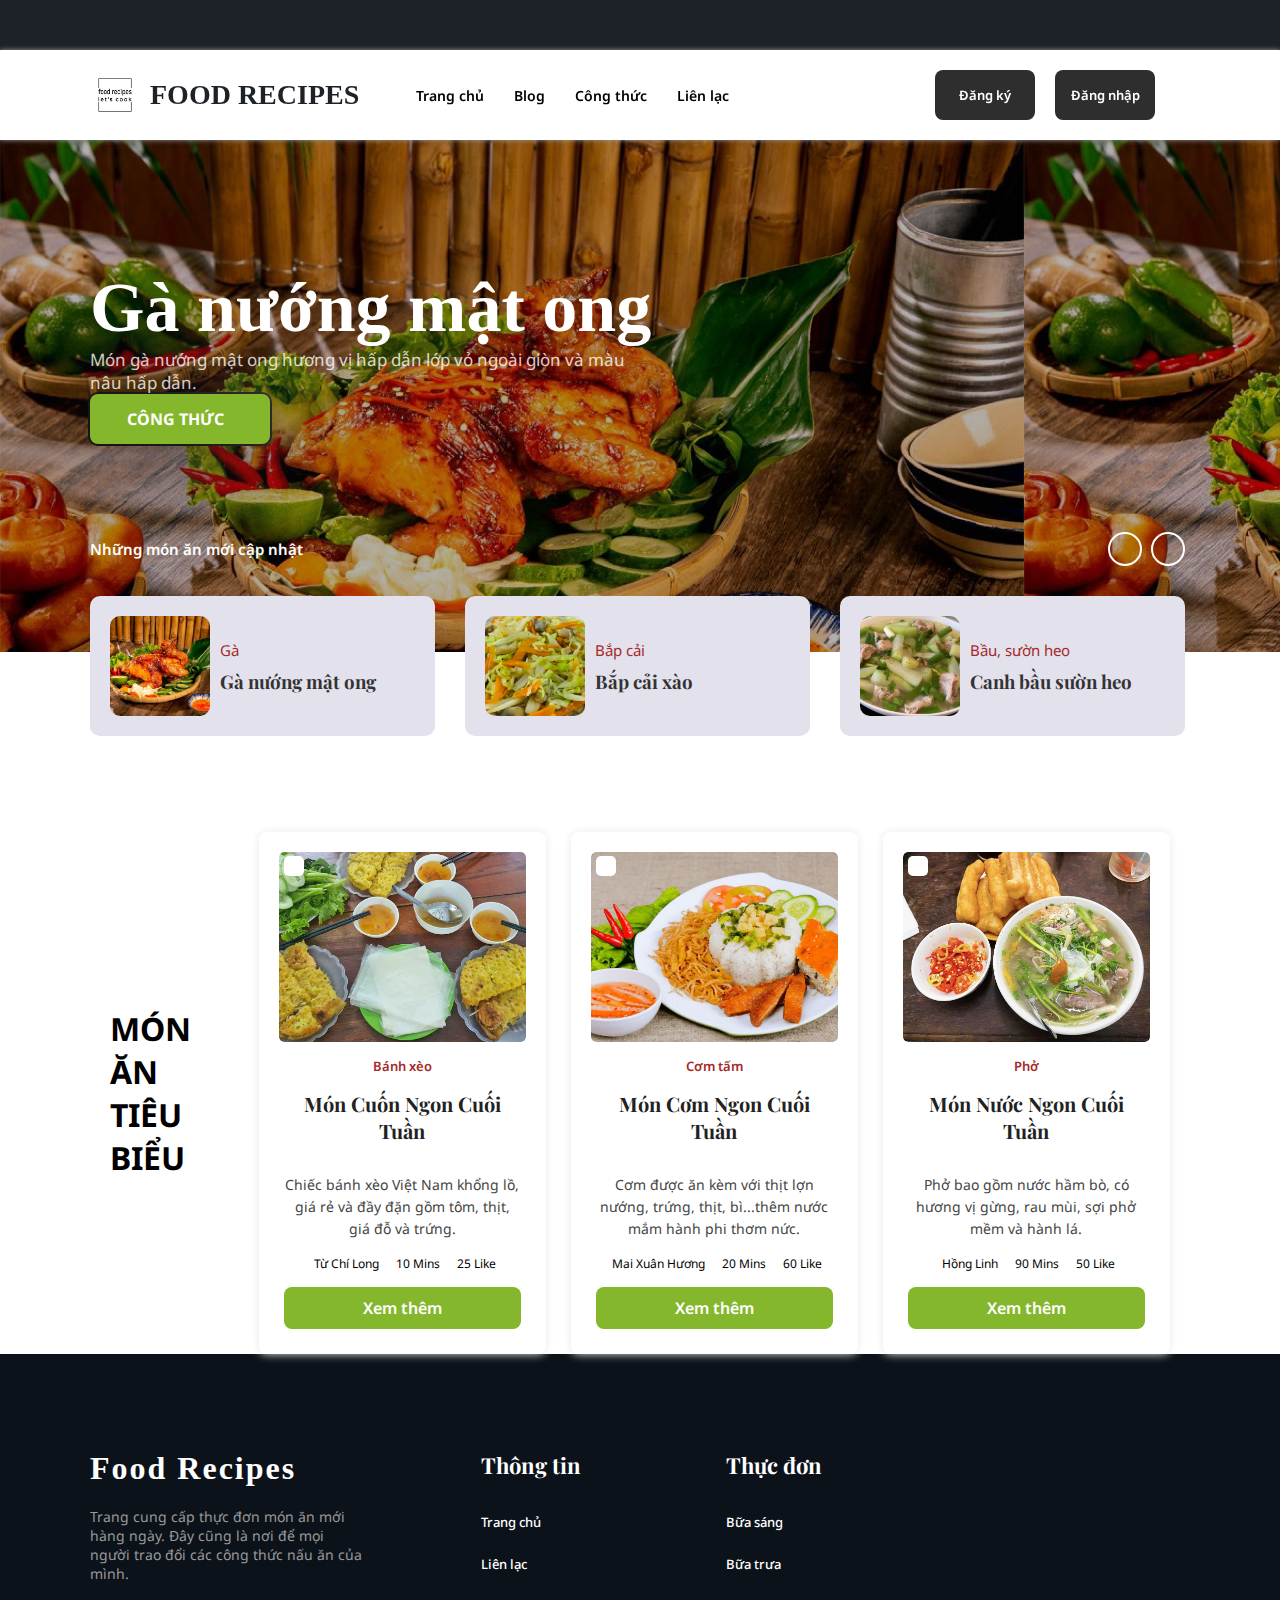
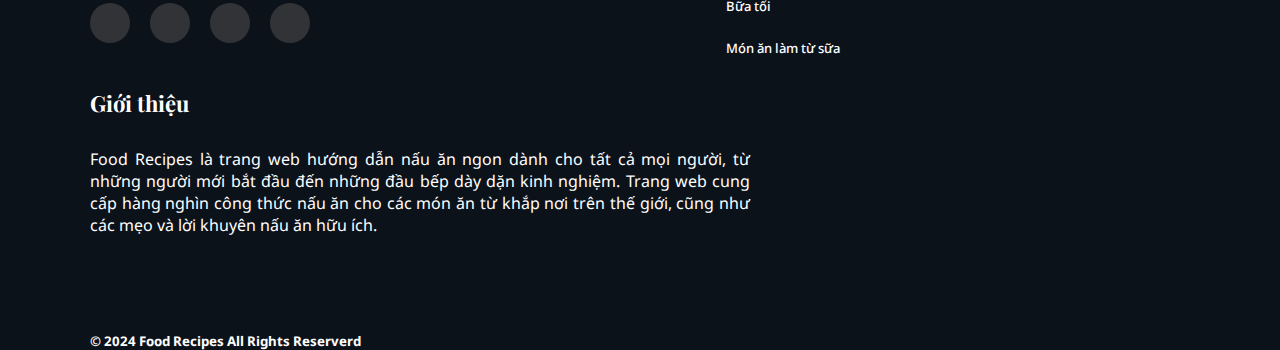
<file: html/index.html>
<!DOCTYPE html>
<html lang="en">

<head>
    <meta charset="UTF-8">
    <meta name="viewport" content="width=device-width, initial-scale=1.0">
    <title>Website Hướng dẫn nấu ăn trực tuyến</title>
    <link rel="stylesheet" href="../css/style.css">
    <link rel="stylesheet" href="https://cdnjs.cloudflare.com/ajax/libs/font-awesome/6.5.1/css/all.min.css" integrity="sha512-DTOQO9RWCH3ppGqcWaEA1BIZOC6xxalwEsw9c2QQeAIftl+Vegovlnee1c9QX4TctnWMn13TZye+giMm8e2LwA==" crossorigin="anonymous" referrerpolicy="no-referrer"
    />
    <link rel="shortcut icon" href="../img/logo/favicon.png" type="image/x-icon">
</head>

<body>
    <header>
        <div class="topnav">
            <div class="container flex">
                <div class="navicons flex">
                    <a href="#"><i class=" fa-brands fa-facebook "></i></a>
                    <a href="#"><i class=" fa-brands fa-twitter "></i></a>
                    <a href="#"><i class=" fa-brands fa-linkedin "></i></a>
                    <a href="#"><i class=" fa-brands fa-youtube "></i></a>
                </div>

            </div>
        </div>


        <div class="mainnav">
            <div class="container flex">
                <a href="../html/index.html">
                    <div class="logo flex">
                        <img src="../img/logo/logo-black.png" alt="">
                        <h1>Food Recipes</h1>
                    </div>
                </a>
                <ul class="navlist flex">
                    <li><a href="../html/index.html">Trang chủ</a></li>
                    <li><a href="../html/blog.html">Blog</a></li>
                    <li><a href="../html/recipe.html">Công thức</a></li>
                    <li><a href="../html/contact.html">Liên lạc</a></li>
                </ul>

                <div class="searchbar flex">
                    <a href="signup.html" class="signinup">Đăng ký</a>
                    <a href="#" class="signinup" id="loginBtn">Đăng nhập</a>
                    <i class="fa-solid fa-magnifying-glass" id="searchopen"></i>
                    <div class="navonoff">
                        <input type="checkbox" id="checkbox2" hidden="">
                        <label for="checkbox2" class="toggle2">
                            <div class="bar bar--top"></div>
                            <div class="bar bar--middle"></div>
                            <div class="bar bar--bottom"></div>
                        </label>
                    </div>

                </div>
                <div class="searchinput">
                    <input type="text" placeholder="Tìm kiếm...">
                    <i class="fa-solid fa-xmark" id="removesearch"></i>
                </div>
            </div>
        </div>
    </header>
    <!-- Modal for login -->
    <div id="loginModal" class="modal">
        <div class="modal-content">
            <span class="close">&times;</span>
            <h2>Đăng nhập</h2>
            <form action="#" method="post" class="login-form">
                <div class="input-group">
                    <label for="username">Tên tài khoản:</label>
                    <input type="text" id="username" name="username" required>
                </div>
                <div class="input-group">
                    <label for="password">Mật khẩu:</label>
                    <input type="password" id="password" name="password" required>
                </div>
                <div class="input-group">
                    <label for="role">Loại tài khoản:</label>
                    <select id="role" name="role">
                    <option value="user">Người dùng thường</option>
                    <option value="admin">Tài khoản admin</option>
                </select>
                </div>
                <button type="submit" class="login-btn">Đăng nhập</button>
            </form>
        </div>
    </div>


    <main>
        <section class="headerimg">
            <div class="container">
                <div class="headerinfo">
                    <h1 class="headertitle">Gà nướng mật ong</h1>
                    <p class="headerpera">Món gà nướng mật ong hương vị hấp dẫn lớp vỏ ngoài giòn và màu nâu hấp dẫn.</p>
                    <a href="../html/recipe/nuong/ga-nuong-mat-ong.html" class="headerbtn">CÔNG THỨC <i class="fa-solid fa-arrow-right"></i></a>
                </div>
            </div>

        </section>
        <section class="headerslider container">
            <div class="slidertitle flex">
                <h4>Những món ăn mới cập nhật</h4>
                <div class="sliderlfbtn">
                    <button id="sleft"><i class="fa-solid fa-arrow-left"></i></button>
                    <button id="sright"><i class="fa-solid fa-arrow-right"></i></button>
                </div>
            </div>
            <div class="headercards flex">
            </div>
        </section>
        <section class="threecards container flex">
            <h1>Món ăn <br>tiêu biểu</h1>
            <div class="tcard">
                <div class="tcardimg">
                    <img src="../img/mon_an/banh-xeo.jpg" alt="">
                    <span class="fa fa-star"></span>
                </div>
                <div class="tcardinfo flex">
                    <label class="tlabel">Bánh xèo</label>
                    <h2>Món cuốn ngon cuối tuần</h2>
                    <div class="star-rating">
                        <span class="fa fa-star checked"></span>
                        <span class="fa fa-star checked"></span>
                        <span class="fa fa-star checked"></span>
                        <span class="fa fa-star checked"></span>
                        <span class="fa fa-star "></span>
                    </div>
                    <p>Chiếc bánh xèo Việt Nam khổng lồ, giá rẻ và đầy đặn gồm tôm, thịt, giá đỗ và trứng.</p>
                    <ul class="flex">
                        <li><i class="fa-solid fa-user"></i>Từ Chí Long</li>
                        <li><i class="fa-regular fa-clock"></i>10 Mins</li>
                        <li><i class="fa-regular fa-heart"></i>25 Like</li>
                    </ul>
                    <a href="../html/recipe/banh-xeo.html" class="tcardbtn">Xem thêm</a>
                </div>
            </div>
            <div class="tcard">
                <div class="tcardimg">
                    <img src="../img/mon_an/com-tam.jpg" alt="">
                    <span class="fa fa-star"></span>
                </div>
                <div class="tcardinfo flex">
                    <label class="tlabel">Cơm tấm</label>
                    <h2>Món cơm ngon cuối tuần</h2>
                    <div class="star-rating">
                        <span class="fa fa-star checked"></span>
                        <span class="fa fa-star checked"></span>
                        <span class="fa fa-star checked"></span>
                        <span class="fa fa-star checked"></span>
                        <span class="fa fa-star "></span>
                    </div>
                    <p>Cơm được ăn kèm với thịt lợn nướng, trứng, thịt, bì...thêm nước mắm hành phi thơm nức.</p>
                    <ul class="flex">
                        <li><i class="fa-solid fa-user"></i>Mai Xuân Hương</li>
                        <li><i class="fa-regular fa-clock"></i>20 Mins</li>
                        <li><i class="fa-regular fa-heart"></i>60 Like</li>
                    </ul>
                    <a href="../html/recipe/com-tam.html" class="tcardbtn">Xem thêm</a>
                </div>
            </div>

            <div class="tcard">
                <div class="tcardimg">
                    <img src="../img/mon_an/Pho.jpg" alt="">
                    <span class="fa fa-star"></span>
                </div>
                <div class="tcardinfo flex">
                    <label class="tlabel">Phở</label>
                    <h2>Món nước ngon cuối tuần</h2>
                    <div class="star-rating">
                        <span class="fa fa-star checked"></span>
                        <span class="fa fa-star checked"></span>
                        <span class="fa fa-star checked"></span>
                        <span class="fa fa-star checked"></span>
                        <span class="fa fa-star checked"></span>
                    </div>
                    <p>Phở bao gồm nước hầm bò, có hương vị gừng, rau mùi, sợi phở mềm và hành lá.</p>
                    <ul class="flex">
                        <li><i class="fa-solid fa-user"></i>Hồng Linh</li>
                        <li><i class="fa-regular fa-clock"></i>90 Mins</li>
                        <li><i class="fa-regular fa-heart"></i>50 Like</li>
                    </ul>
                    <a href="../html/recipe/pho.html" class="tcardbtn">Xem thêm</a>
                </div>
            </div>

        </section>
    </main>

    <footer>
        <div class="container flex">
            <div class="footer flex">
                <div class="footerlogo">
                    <h1>Food Recipes</h1>
                    <p>Trang cung cấp thực đơn món ăn mới hàng ngày. Đây cũng là nơi để mọi người trao đổi các công thức nấu ăn của mình.</p>
                    <div class="fsocial">
                        <a href="http://facebook.com/" target="_blank" title="facebook" rel="noopener noreferrer"><i
                                class="fa-brands fa-facebook-f"></i></a>
                        <a href="http://twitter.com/" target="_blank" title="twitter" rel="noopener noreferrer"><i
                                class="fa-brands fa-twitter"></i></a>
                        <a href="http://linkedin.com/" target="_blank" title="linkedin" rel="noopener noreferrer"><i
                                class="fa-brands fa-linkedin"></i></a>
                        <a href="http://youtube.com/" target="_blank" title="youtube" rel="noopener noreferrer"><i
                                class="fa-brands fa-youtube"></i></a>
                    </div>
                </div>
                <div class="footernav">
                    <h3>Thông tin</h3>
                    <ul class="flex">
                        <li><a href="/">Trang chủ</a></li>
                        <li><a href="/">Liên lạc</a></li>
                    </ul>
                </div>
                <div class="footernav">
                    <h3>Thực đơn</h3>
                    <ul class="flex">
                        <li><a href="/">Bữa sáng</a></li>
                        <li><a href="/">Bữa trưa</a></li>
                        <li><a href="/">Bữa tối</a></li>
                        <li><a href="/">Món ăn làm từ sữa</a></li>
                    </ul>
                </div>

                <div class="footerintro">
                    <div id=text-9 class="widget column  widget_text">
                        <h3>
                            <span>Giới thiệu</span>
                        </h3>
                        <div class="text">
                            <p>Food Recipes là trang web hướng dẫn nấu ăn ngon dành cho tất cả mọi người, từ những người mới bắt đầu đến những đầu bếp dày dặn kinh nghiệm. Trang web cung cấp hàng nghìn công thức nấu ăn cho các món ăn từ khắp nơi trên thế
                                giới, cũng như các mẹo và lời khuyên nấu ăn hữu ích.</p>
                        </div>
                    </div>
                </div>
            </div>
            <div class="flex">
                <h5>&copy; 2024 Food Recipes All Rights Reserverd</h5>
            </div>
        </div>
    </footer>

    <script src="../js/script.js "></script>
</body>

</html>
</file>
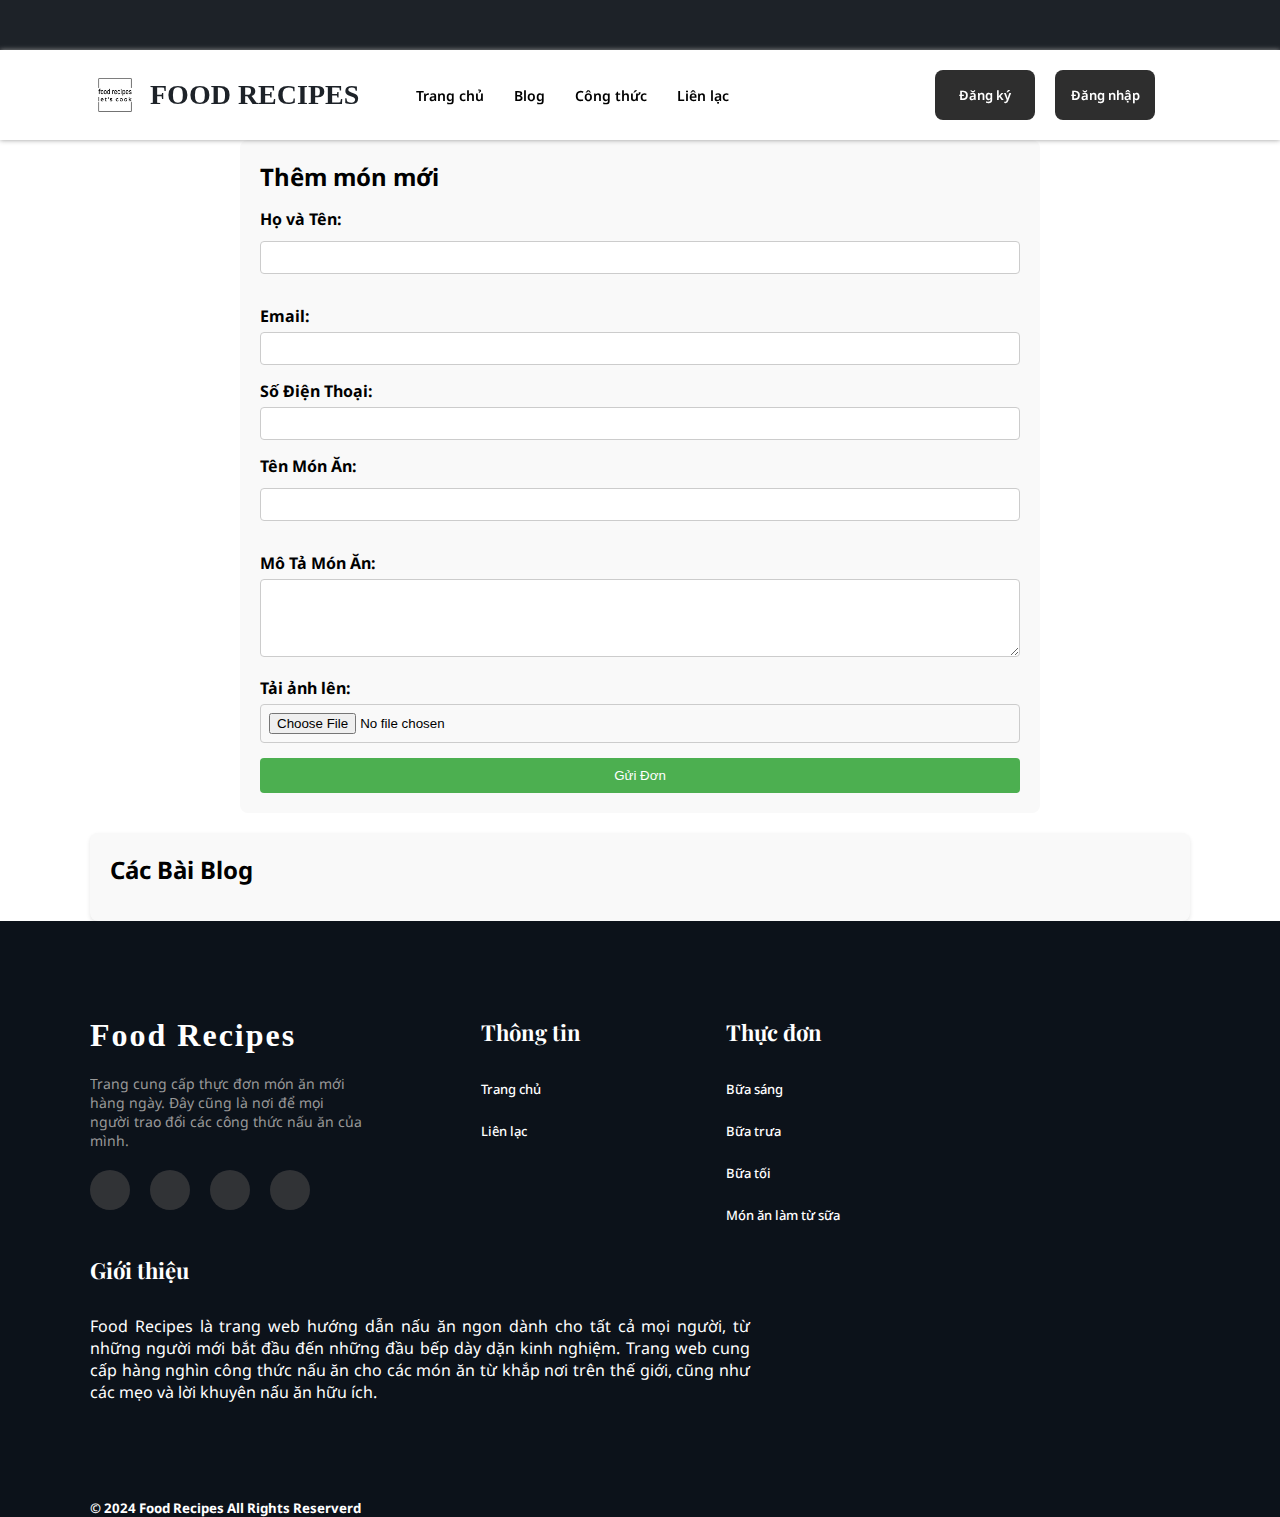
<file: html/blog.html>
<!DOCTYPE html>
<html lang="en">

<head>
    <meta charset="UTF-8">
    <meta name="viewport" content="width=device-width, initial-scale=1.0">
    <title>Website Hướng dẫn nấu ăn trực tuyến</title>
    <link rel="stylesheet" href="../css/style.css">
    <link rel="stylesheet" href="../css/blog.css">
    <link rel="stylesheet" href="https://cdnjs.cloudflare.com/ajax/libs/font-awesome/6.5.1/css/all.min.css" integrity="sha512-DTOQO9RWCH3ppGqcWaEA1BIZOC6xxalwEsw9c2QQeAIftl+Vegovlnee1c9QX4TctnWMn13TZye+giMm8e2LwA==" crossorigin="anonymous" referrerpolicy="no-referrer"
    />
    <link rel="shortcut icon" href="../img/logo/favicon.png" type="image/x-icon">
</head>

<body>
    <header>
        <div class="topnav">
            <div class="container flex">
                <div class="navicons flex">
                    <a href="#"><i class=" fa-brands fa-facebook "></i></a>
                    <a href="#"><i class=" fa-brands fa-twitter "></i></a>
                    <a href="#"><i class=" fa-brands fa-linkedin "></i></a>
                    <a href="#"><i class=" fa-brands fa-youtube "></i></a>
                </div>

            </div>
        </div>


        <div class="mainnav">
            <div class="container flex">
                <a href="index.html">
                    <div class="logo flex">
                        <img src="../img/logo/logo-black.png" alt="">
                        <h1>Food Recipes</h1>
                    </div>
                </a>
                <ul class="navlist flex">
                    <li><a href="../html/index.html">Trang chủ</a></li>
                    <li><a href="/">Blog</a></li>
                    <li><a href="recipe.html">Công thức</a></li>
                    <li><a href="contact.html">Liên lạc</a></li>
                </ul>

                <div class="searchbar flex">
                    <a href="signup.html" class="signinup">Đăng ký</a>
                    <a href="#" class="signinup" id="loginBtn">Đăng nhập</a>
                    <i class="fa-solid fa-magnifying-glass" id="searchopen"></i>
                    <div class="navonoff">
                        <input type="checkbox" id="checkbox2" hidden="">
                        <label for="checkbox2" class="toggle2">
                            <div class="bar bar--top"></div>
                            <div class="bar bar--middle"></div>
                            <div class="bar bar--bottom"></div>
                        </label>
                    </div>

                </div>
                <div class="searchinput">
                    <input type="text" placeholder="Tìm kiếm...">
                    <i class="fa-solid fa-xmark" id="removesearch"></i>
                </div>
            </div>
        </div>
    </header>
    <!-- Modal for login -->
    <div id="loginModal" class="modal">
        <div class="modal-content">
            <span class="close">&times;</span>
            <h2>Đăng nhập</h2>
            <form action="#" method="post" class="login-form">
                <div class="input-group">
                    <label for="username">Tên tài khoản:</label>
                    <input type="text" id="username" name="username" required>
                </div>
                <div class="input-group">
                    <label for="password">Mật khẩu:</label>
                    <input type="password" id="password" name="password" required>
                </div>
                <div class="input-group">
                    <label for="role">Loại tài khoản:</label>
                    <select id="role" name="role">
                    <option value="user">Người dùng thường</option>
                    <option value="admin">Tài khoản admin</option>
                </select>
                </div>
                <button type="submit" class="login-btn">Đăng nhập</button>
            </form>
        </div>
    </div>
    <main>
        <div class="containerfood">
            <h2>Thêm món mới</h2>
            <form id="foodOrderForm">
                <div class="form-group">
                    <label for="name">Họ và Tên:</label>
                    <input type="text" id="name" name="name" required>
                    <span class="error"></span>
                </div>
                <div class="form-group">
                    <label for="email">Email:</label>
                    <input type="email" id="email" name="email" required>
                    <span class="error"></span>
                </div>
                <div class="form-group">
                    <label for="phone">Số Điện Thoại:</label>
                    <input type="tel" id="phone" name="phone" required>
                    <span class="error"></span>
                </div>
                <div class="form-group">
                    <label for="food">Tên Món Ăn:</label>
                    <input type="text" id="food" name="food" required>
                    <span class="error"></span>
                </div>
                <div class="form-group">
                    <label for="description">Mô Tả Món Ăn:</label>
                    <textarea id="description" name="description" rows="4" required></textarea>
                    <span class="error"></span>
                </div>
                <div class="form-group">
                    <label for="image">Tải ảnh lên:</label>
                    <input type="file" id="image" name="image" accept="image/*">
                    <div id="imagePreview"></div>
                </div>
                <button type="submit" id="submitBtn">Gửi Đơn</button>
            </form>
        </div>
        <div class="container" id="blogsContainer">
            <h2>Các Bài Blog</h2>
            <!-- Hiển thị danh sách các bài blog đã gửi lên -->
            <!-- ... -->
        </div>
    </main>

    <footer>
        <div class="container flex">
            <div class="footer flex">
                <div class="footerlogo">
                    <h1>Food Recipes</h1>
                    <p>Trang cung cấp thực đơn món ăn mới hàng ngày. Đây cũng là nơi để mọi người trao đổi các công thức nấu ăn của mình.</p>
                    <div class="fsocial">
                        <a href="http://facebook.com/" target="_blank" title="facebook" rel="noopener noreferrer"><i
                                class="fa-brands fa-facebook-f"></i></a>
                        <a href="http://twitter.com/" target="_blank" title="twitter" rel="noopener noreferrer"><i
                                class="fa-brands fa-twitter"></i></a>
                        <a href="http://linkedin.com/" target="_blank" title="linkedin" rel="noopener noreferrer"><i
                                class="fa-brands fa-linkedin"></i></a>
                        <a href="http://youtube.com/" target="_blank" title="youtube" rel="noopener noreferrer"><i
                                class="fa-brands fa-youtube"></i></a>
                    </div>
                </div>
                <div class="footernav">
                    <h3>Thông tin</h3>
                    <ul class="flex">
                        <li><a href="/">Trang chủ</a></li>
                        <li><a href="/">Liên lạc</a></li>
                    </ul>
                </div>
                <div class="footernav">
                    <h3>Thực đơn</h3>
                    <ul class="flex">
                        <li><a href="/">Bữa sáng</a></li>
                        <li><a href="/">Bữa trưa</a></li>
                        <li><a href="/">Bữa tối</a></li>
                        <li><a href="/">Món ăn làm từ sữa</a></li>
                    </ul>
                </div>

                <div class="footerintro">
                    <div id=text-9 class="widget column  widget_text">
                        <h3>
                            <span>Giới thiệu</span>
                        </h3>
                        <div class="text">
                            <p>Food Recipes là trang web hướng dẫn nấu ăn ngon dành cho tất cả mọi người, từ những người mới bắt đầu đến những đầu bếp dày dặn kinh nghiệm. Trang web cung cấp hàng nghìn công thức nấu ăn cho các món ăn từ khắp nơi trên thế
                                giới, cũng như các mẹo và lời khuyên nấu ăn hữu ích.</p>
                        </div>
                    </div>
                </div>
            </div>
            <div class="flex">
                <h5>&copy; 2024 Food Recipes All Rights Reserverd</h5>
            </div>
        </div>
    </footer>

    <script src="../js/script.js "></script>
    <script src="../js/blog.js "></script>
</body>

</html>
</file>
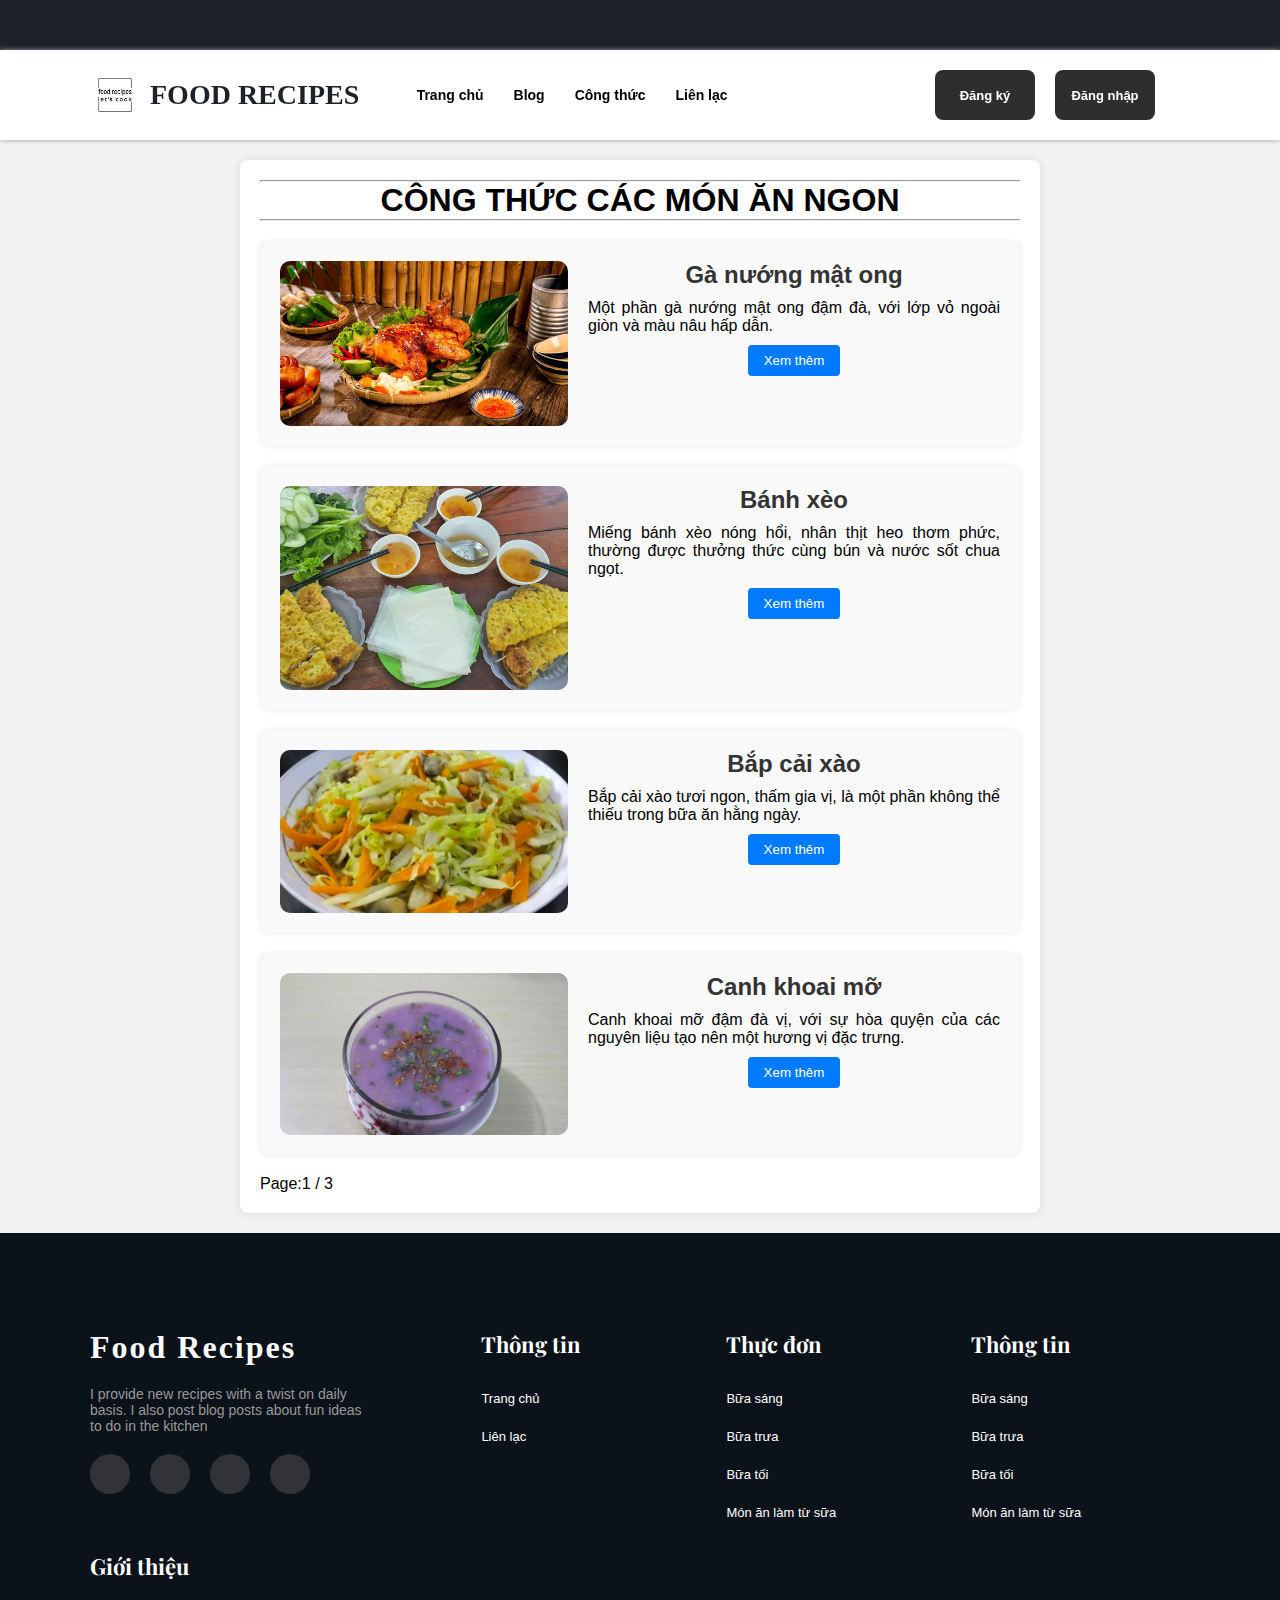
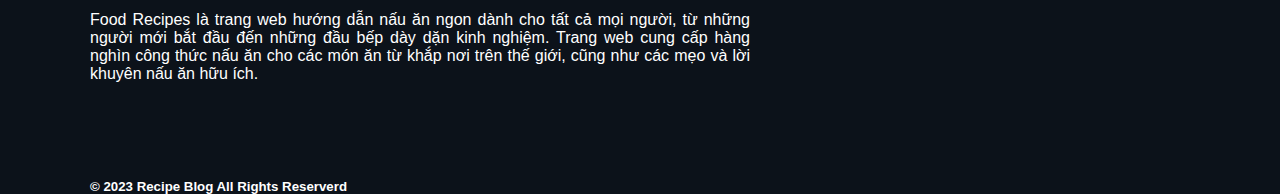
<file: html/recipe.html>
<!DOCTYPE html>
<html lang="en">

<head>
    <meta charset="UTF-8">
    <meta name="viewport" content="width=device-width, initial-scale=1.0">
    <title>Website Hướng dẫn nấu ăn trực tuyến</title>
    <link rel="stylesheet" href="../css/style.css">
    <link rel="stylesheet" href="https://cdnjs.cloudflare.com/ajax/libs/font-awesome/6.5.1/css/all.min.css" integrity="sha512-DTOQO9RWCH3ppGqcWaEA1BIZOC6xxalwEsw9c2QQeAIftl+Vegovlnee1c9QX4TctnWMn13TZye+giMm8e2LwA==" crossorigin="anonymous" referrerpolicy="no-referrer"
    />
    <link rel="shortcut icon" href="../img/logo/favicon.png" type="image/x-icon">
    <link rel="stylesheet" href="../css/recipe.css">

</head>

<body>
    <header>
        <div class="topnav">
            <div class="container flex">
                <div class="navicons flex">
                    <a href="#"><i class=" fa-brands fa-facebook "></i></a>
                    <a href="#"><i class=" fa-brands fa-twitter "></i></a>
                    <a href="#"><i class=" fa-brands fa-linkedin "></i></a>
                    <a href="#"><i class=" fa-brands fa-youtube "></i></a>
                </div>
            </div>
        </div>
        <!-- Modal for adding new food -->

        <div id="addFoodModal" class="modal">
            <div class="modal-content">
                <span class="close">&times;</span>
                <h2>Thêm món ăn mới</h2>
                <form action="#" method="post" class="add-food-form">
                    <div class="input-group">
                        <label for="foodName">Tên món ăn:</label>
                        <input type="text" id="foodName" name="foodName" required>
                    </div>
                    <div class="input-group">
                        <label for="foodImage">Chọn ảnh món ăn:</label>
                        <input type="file" id="foodImage" name="foodImage" accept="image/*" required>
                    </div>
                    <div class="input-group">
                        <label for="foodDescription">Mô tả:</label>
                        <textarea id="foodDescription" name="foodDescription" required></textarea>
                    </div>
                    <button type="submit" class="add-food-btn">Thêm món ăn</button>
                </form>
            </div>
        </div>

        <div class="mainnav">
            <div class="container flex">
                <a href="index.html">
                    <div class="logo flex">
                        <img src="../img/logo/logo-black.png" alt="">
                        <h1>Food Recipes</h1>
                    </div>
                </a>
                <ul class="navlist flex">
                    <li><a href="../html/index.html">Trang chủ</a></li>
                    <li><a href="../html/blog.html">Blog</a></li>
                    <li><a href="../html/recipe.html">Công thức</a></li>
                    <li><a href="../html/contact.html">Liên lạc</a></li>
                </ul>

                <div class="searchbar flex">
                    <a href="signup.html" class="signinup">Đăng ký</a>
                    <a href="#" class="signinup" id="loginBtn">Đăng nhập</a>
                    <i class="fa-solid fa-magnifying-glass" id="searchopen"></i>
                    <div class="navonoff">
                        <input type="checkbox" id="checkbox2" hidden="">
                        <label for="checkbox2" class="toggle2">
                            <div class="bar bar--top"></div>
                            <div class="bar bar--middle"></div>
                            <div class="bar bar--bottom"></div>
                        </label>
                    </div>

                </div>
                <div class="searchinput">
                    <input type="text" placeholder="Tìm kiếm...">
                    <i class="fa-solid fa-xmark" id="removesearch"></i>
                </div>
            </div>
        </div>
    </header>
    <!-- Modal for login -->
    <div id="loginModal" class="modal">
        <div class="modal-content">
            <span class="close">&times;</span>
            <h2>Đăng nhập</h2>
            <form action="#" method="post" class="login-form">
                <div class="input-group">
                    <label for="username">Tên tài khoản:</label>
                    <input type="text" id="username" name="username" required>
                </div>
                <div class="input-group">
                    <label for="password">Mật khẩu:</label>
                    <input type="password" id="password" name="password" required>
                </div>
                <div class="input-group">
                    <label for="role">Loại tài khoản:</label>
                    <select id="role" name="role">
                    <option value="user">Người dùng thường</option>
                    <option value="admin">Tài khoản admin</option>
                </select>
                </div>
                <button type="submit" class="login-btn">Đăng nhập</button>
            </form>
        </div>
    </div>

    <div class="food-list">
        <h1>
            <hr>CÔNG THỨC CÁC MÓN ĂN NGON
            <hr>
        </h1>
        <ul id="foodList"></ul>
        <div class="pagenumber flex">
            <p>Page:</p><span id="firstPage"><i class="fas fa-angle-double-left"></i></span>
            <span id="prevPage"><i class="fas fa-angle-left"></i></span>
            <div id="pagination"></div>
            <span id="nextPage"><i class="fas fa-angle-right"></i></span>
            <span id="lastPage"><i class="fas fa-angle-double-right"></i></span>

        </div>
    </div>



    <footer>
        <div class="container flex">
            <div class="footer flex">
                <div class="footerlogo">
                    <h1>Food Recipes</h1>
                    <p>I provide new recipes with a twist on daily basis. I also post blog posts about fun ideas to do in the kitchen</p>
                    <div class="fsocial">
                        <a href="http://facebook.com/" target="_blank" title="facebook" rel="noopener noreferrer"><i
                                class="fa-brands fa-facebook-f"></i></a>
                        <a href="http://twitter.com/" target="_blank" title="twitter" rel="noopener noreferrer"><i
                                class="fa-brands fa-twitter"></i></a>
                        <a href="http://linkedin.com/" target="_blank" title="linkedin" rel="noopener noreferrer"><i
                                class="fa-brands fa-linkedin"></i></a>
                        <a href="http://youtube.com/" target="_blank" title="youtube" rel="noopener noreferrer"><i
                                class="fa-brands fa-youtube"></i></a>
                    </div>
                </div>
                <div class="footernav">
                    <h3>Thông tin</h3>
                    <ul class="flex">
                        <li><a href="/">Trang chủ</a></li>
                        <li><a href="/">Liên lạc</a></li>
                    </ul>
                </div>
                <div class="footernav">
                    <h3>Thực đơn</h3>
                    <ul class="flex">
                        <li><a href="/">Bữa sáng</a></li>
                        <li><a href="/">Bữa trưa</a></li>
                        <li><a href="/">Bữa tối</a></li>
                        <li><a href="/">Món ăn làm từ sữa</a></li>
                    </ul>
                </div>
                <div class="footernav">
                    <h3>Thông tin </h3>
                    <ul class="flex">
                        <li><a href="/">Bữa sáng</a></li>
                        <li><a href="/">Bữa trưa</a></li>
                        <li><a href="/">Bữa tối</a></li>
                        <li><a href="/">Món ăn làm từ sữa</a></li>
                    </ul>
                </div>

                <div class="footerintro">
                    <div id=text-9 class="widget column  widget_text">
                        <h3>
                            <span>Giới thiệu</span>
                        </h3>
                        <div class="text">
                            <p>Food Recipes là trang web hướng dẫn nấu ăn ngon dành cho tất cả mọi người, từ những người mới bắt đầu đến những đầu bếp dày dặn kinh nghiệm. Trang web cung cấp hàng nghìn công thức nấu ăn cho các món ăn từ khắp nơi trên thế
                                giới, cũng như các mẹo và lời khuyên nấu ăn hữu ích.</p>
                        </div>
                    </div>
                </div>
            </div>
            <div class="flex">
                <h5>&copy; 2023 Recipe Blog All Rights Reserverd</h5>
            </div>
        </div>
    </footer>

    <script src="../js/script.js "></script>
    <script src="../js/recipe.js "></script>
</body>

</html>
</file>
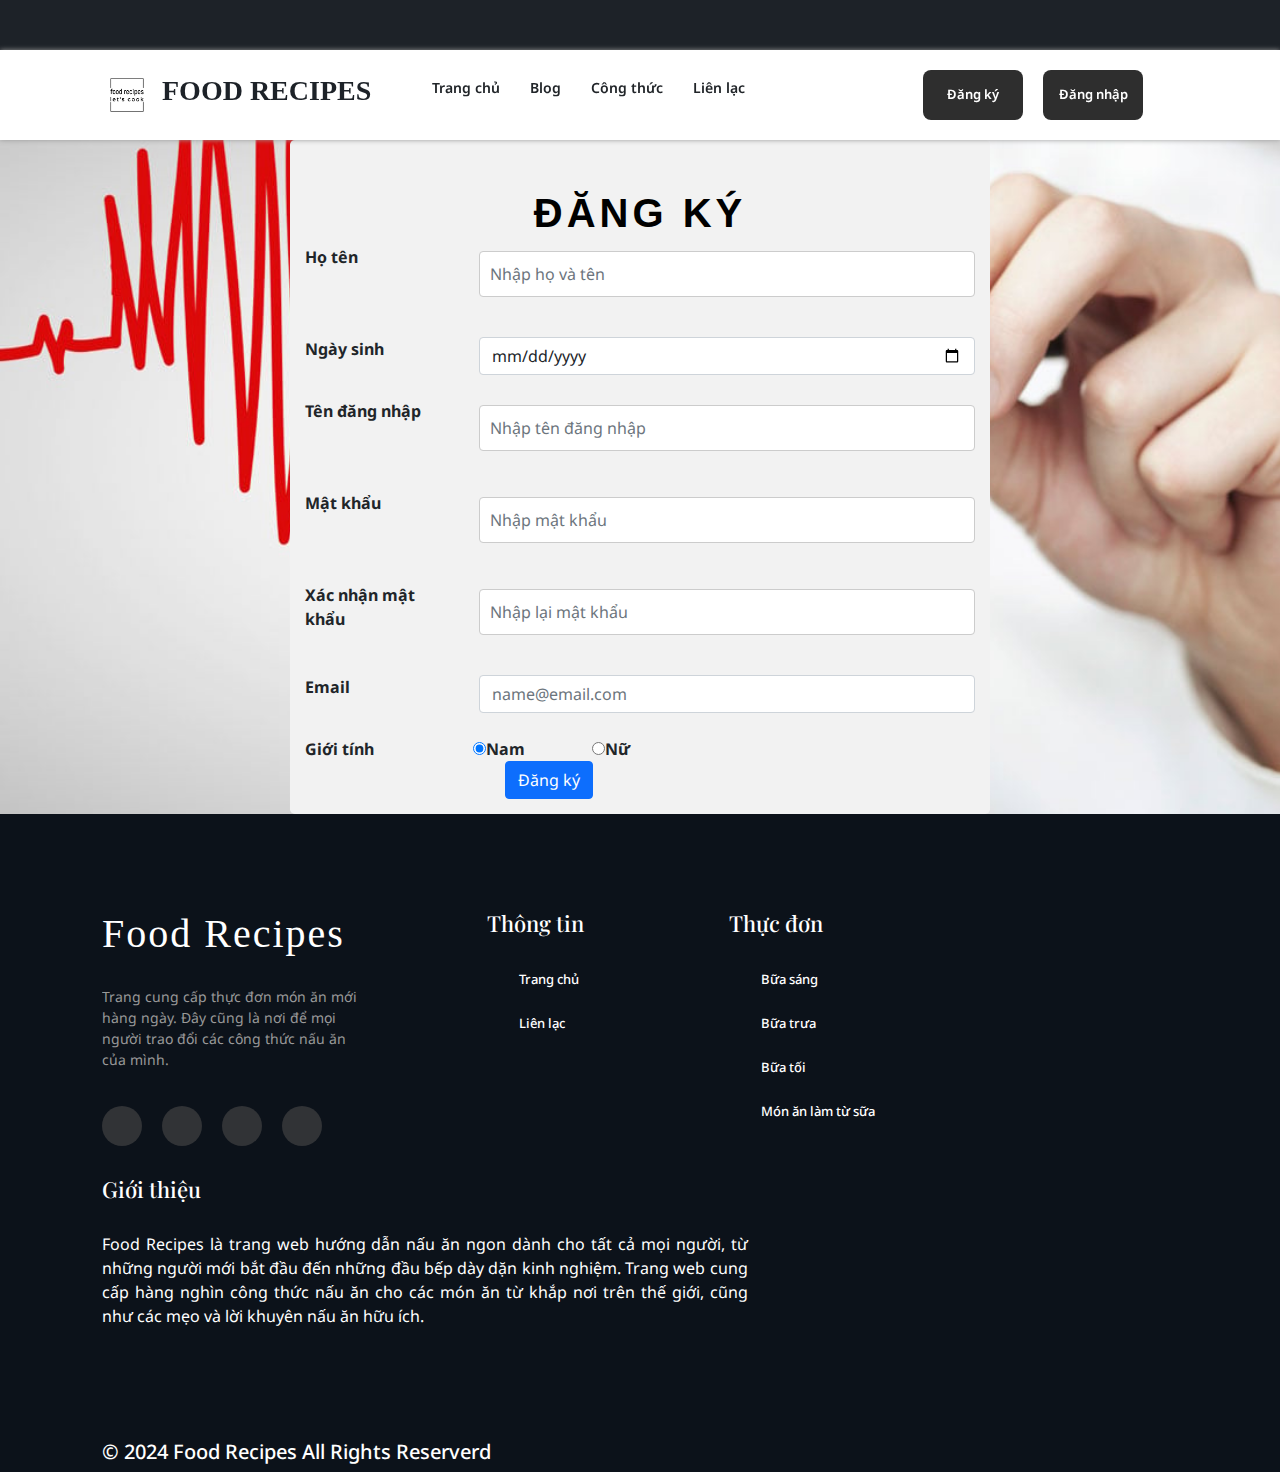
<file: html/signup.html>
<!DOCTYPE html>
<html lang="en">

<head>
    <meta charset="UTF-8">
    <meta name="viewport" content="width=device-width, initial-scale=1.0">
    <link rel="stylesheet" href="../css/signup.css">
    <link href="../css/bootstrap.min.css" rel="stylesheet" id="bootstrap-css">
    <script src="../js/bootstrap.min.js"></script>
    <script src="../js/jquery-3.7.1.min.js"></script>
    <title>Website Hướng dẫn nấu ăn trực tuyến</title>
    <link rel="shortcut icon" href="../img/logo/favicon.png" type="image/x-icon">
    <link rel="stylesheet" href="https://cdnjs.cloudflare.com/ajax/libs/font-awesome/6.5.1/css/all.min.css" integrity="sha512-DTOQO9RWCH3ppGqcWaEA1BIZOC6xxalwEsw9c2QQeAIftl+Vegovlnee1c9QX4TctnWMn13TZye+giMm8e2LwA==" crossorigin="anonymous" referrerpolicy="no-referrer"
    />
    <link rel="stylesheet" href="../css/style.css">
    <style>
        .mauDo {
            font-size: 100%;
            color: red;
        }
    </style>



</head>

<body>
    <!-- header -->
    <header>
        <div class="topnav">
            <div class="container flex">
                <div class="navicons flex">
                    <a href="#"><i class=" fa-brands fa-facebook "></i></a>
                    <a href="#"><i class=" fa-brands fa-twitter "></i></a>
                    <a href="#"><i class=" fa-brands fa-linkedin "></i></a>
                    <a href="#"><i class=" fa-brands fa-youtube "></i></a>
                </div>

            </div>

        </div>

        <div class="mainnav">
            <div class="container flex">
                <a href="index.html">
                    <div class="logo flex">
                        <img src="../img/logo/logo-black.png" alt="">
                        <h1>Food Recipes</h1>
                    </div>
                </a>
                <ul class="navlist flex">
                    <li><a href="../html/index.html">Trang chủ</a></li>
                    <li><a href="../html/blog.html">Blog</a></li>
                    <li><a href="../html/recipe.html">Công thức</a></li>
                    <li><a href="../html/contact.html">Liên lạc</a></li>
                </ul>

                <div class="searchbar flex">
                    <a href="signup.html" class="signinup">Đăng ký</a>
                    <a href="#" class="signinup" id="loginBtn">Đăng nhập</a>
                    <i class="fa-solid fa-magnifying-glass" id="searchopen"></i>
                    <div class="navonoff">
                        <input type="checkbox" id="checkbox2" hidden="">
                        <label for="checkbox2" class="toggle2">
                            <div class="bar bar--top"></div>
                            <div class="bar bar--middle"></div>
                            <div class="bar bar--bottom"></div>
                        </label>
                    </div>

                </div>
            </div>
        </div>
    </header>
    <!-- form -->
    <div class="container">
        <form class="form-horizontal " role="form">
            <h2>Đăng ký</h2>
            <div class="form-group row">
                <div class="col-6 col-sm-3">
                    <label for="txtHT">Họ tên</label>
                </div>
                <div class="col-6 col-sm-9">
                    <input type="text" class="form-control" id="txtHT" placeholder="Nhập họ và tên">
                    <span></span>
                </div>
            </div>
            <br>
            <div class="form-group row">
                <div class="col-6 col-sm-3">
                    <label for="txtNS">Ngày sinh</label>
                </div>
                <div class="col-6 col-sm-9">
                    <input type="date" class="form-control" id="txtNS">
                </div>
            </div>
            <br>
            <div class="form-group row">
                <div class="col-6 col-sm-3">
                    <label for="txtDN">Tên đăng nhập</label>
                </div>
                <div class="cool-6 col-sm-9">
                    <input type="text" class="form-control" id="txtDN" placeholder="Nhập tên đăng nhập">
                    <span></span>
                </div>
            </div>
            <br>
            <div class="form-group row">
                <div class="col-6 col-sm-3">
                    <label for="txtMK">Mật khẩu</label>
                </div>
                <div class="col-6 col-sm-9">
                    <input type="text" class="form-control" id="txtMK" placeholder="Nhập mật khẩu">
                    <span></span>
                </div>
            </div>
            <br>
            <div class="form-group row">
                <div class="col-6 col-sm-3">
                    <label for="txtXNMK">Xác nhận mật khẩu</label>
                </div>
                <div class="col-6 col-sm-9">
                    <input type="text" class="form-control" id="txtXNMK" placeholder="Nhập lại mật khẩu">
                    <span></span>
                </div>
            </div>
            <br>
            <div class="form-group row">
                <div class="col-6 col-sm-3">
                    <label for="txtemail">Email</label>
                </div>
                <div class="col-6 col-sm-9">
                    <input type="email" class="form-control" id="txtemail" placeholder="name@email.com">
                    <span></span>
                </div>
            </div>
            <br>
            <div class="form-group flex">
                <label class="control-label col-sm-3">Giới tính</label>
                <div class="col-sm-6">
                    <div class="row">
                        <div class="col-sm-4">
                            <label class="radio-inline flex">
                                <input type="radio" id="maleRadio" name="gender" value="Nam" checked>Nam
                            </label>
                        </div>
                        <div class="col-sm-4">
                            <label class="radio-inline flex">
                                <input type="radio" id="femaleRadio" name="gender" value="Nữ">Nữ
                            </label>
                        </div>
                    </div>
                </div>
            </div>


            <button type="submit" class="btn btn-primary btn-block btn-block-center" id="btnSbt">Đăng ký</button>
        </form>

    </div>
    <div id="loginModal" class="modal">
        <div class="modal-content">
            <span class="close">&times;</span>
            <h2>Đăng nhập</h2>
            <form action="#" method="post" class="login-form">
                <div class="input-group">
                    <label for="username">Tên tài khoản:</label>
                    <input type="text" id="username" name="username" required>
                </div>
                <div class="input-group">
                    <label for="password">Mật khẩu:</label>
                    <input type="password" id="password" name="password" required>
                </div>
                <div class="input-group">
                    <label for="role">Loại tài khoản:</label>
                    <select id="role" name="role">
                    <option value="user">Người dùng thường</option>
                    <option value="admin">Tài khoản admin</option>
                </select>
                </div>
                <button type="submit" class="login-btn">Đăng nhập</button>
            </form>
        </div>
    </div>
    <!-- footer -->
    <footer>
        <div class="container flex">
            <div class="footer flex">
                <div class="footerlogo">
                    <h1>Food Recipes</h1>
                    <p>Trang cung cấp thực đơn món ăn mới hàng ngày. Đây cũng là nơi để mọi người trao đổi các công thức nấu ăn của mình.</p>
                    <div class="fsocial">
                        <a href="http://facebook.com/" target="_blank" title="facebook" rel="noopener noreferrer"><i
                                class="fa-brands fa-facebook-f"></i></a>
                        <a href="http://twitter.com/" target="_blank" title="twitter" rel="noopener noreferrer"><i
                                class="fa-brands fa-twitter"></i></a>
                        <a href="http://linkedin.com/" target="_blank" title="linkedin" rel="noopener noreferrer"><i
                                class="fa-brands fa-linkedin"></i></a>
                        <a href="http://youtube.com/" target="_blank" title="youtube" rel="noopener noreferrer"><i
                                class="fa-brands fa-youtube"></i></a>
                    </div>
                </div>
                <div class="footernav">
                    <h3>Thông tin</h3>
                    <ul class="flex">
                        <li><a href="/">Trang chủ</a></li>
                        <li><a href="/">Liên lạc</a></li>
                    </ul>
                </div>
                <div class="footernav">
                    <h3>Thực đơn</h3>
                    <ul class="flex">
                        <li><a href="/">Bữa sáng</a></li>
                        <li><a href="/">Bữa trưa</a></li>
                        <li><a href="/">Bữa tối</a></li>
                        <li><a href="/">Món ăn làm từ sữa</a></li>
                    </ul>
                </div>

                <div class="footerintro">
                    <div id=text-9 class="widget column  widget_text">
                        <h3>
                            <span>Giới thiệu</span>
                        </h3>
                        <div class="text">
                            <p>Food Recipes là trang web hướng dẫn nấu ăn ngon dành cho tất cả mọi người, từ những người mới bắt đầu đến những đầu bếp dày dặn kinh nghiệm. Trang web cung cấp hàng nghìn công thức nấu ăn cho các món ăn từ khắp nơi trên thế
                                giới, cũng như các mẹo và lời khuyên nấu ăn hữu ích.</p>
                        </div>
                    </div>
                </div>
            </div>
            <div class="flex">
                <h5>&copy; 2024 Food Recipes All Rights Reserverd</h5>
            </div>
        </div>
    </footer>
    <script src="../js/script.js "></script>
    <script src="../js/signup.js"></script>
</body>

</html>
</file>
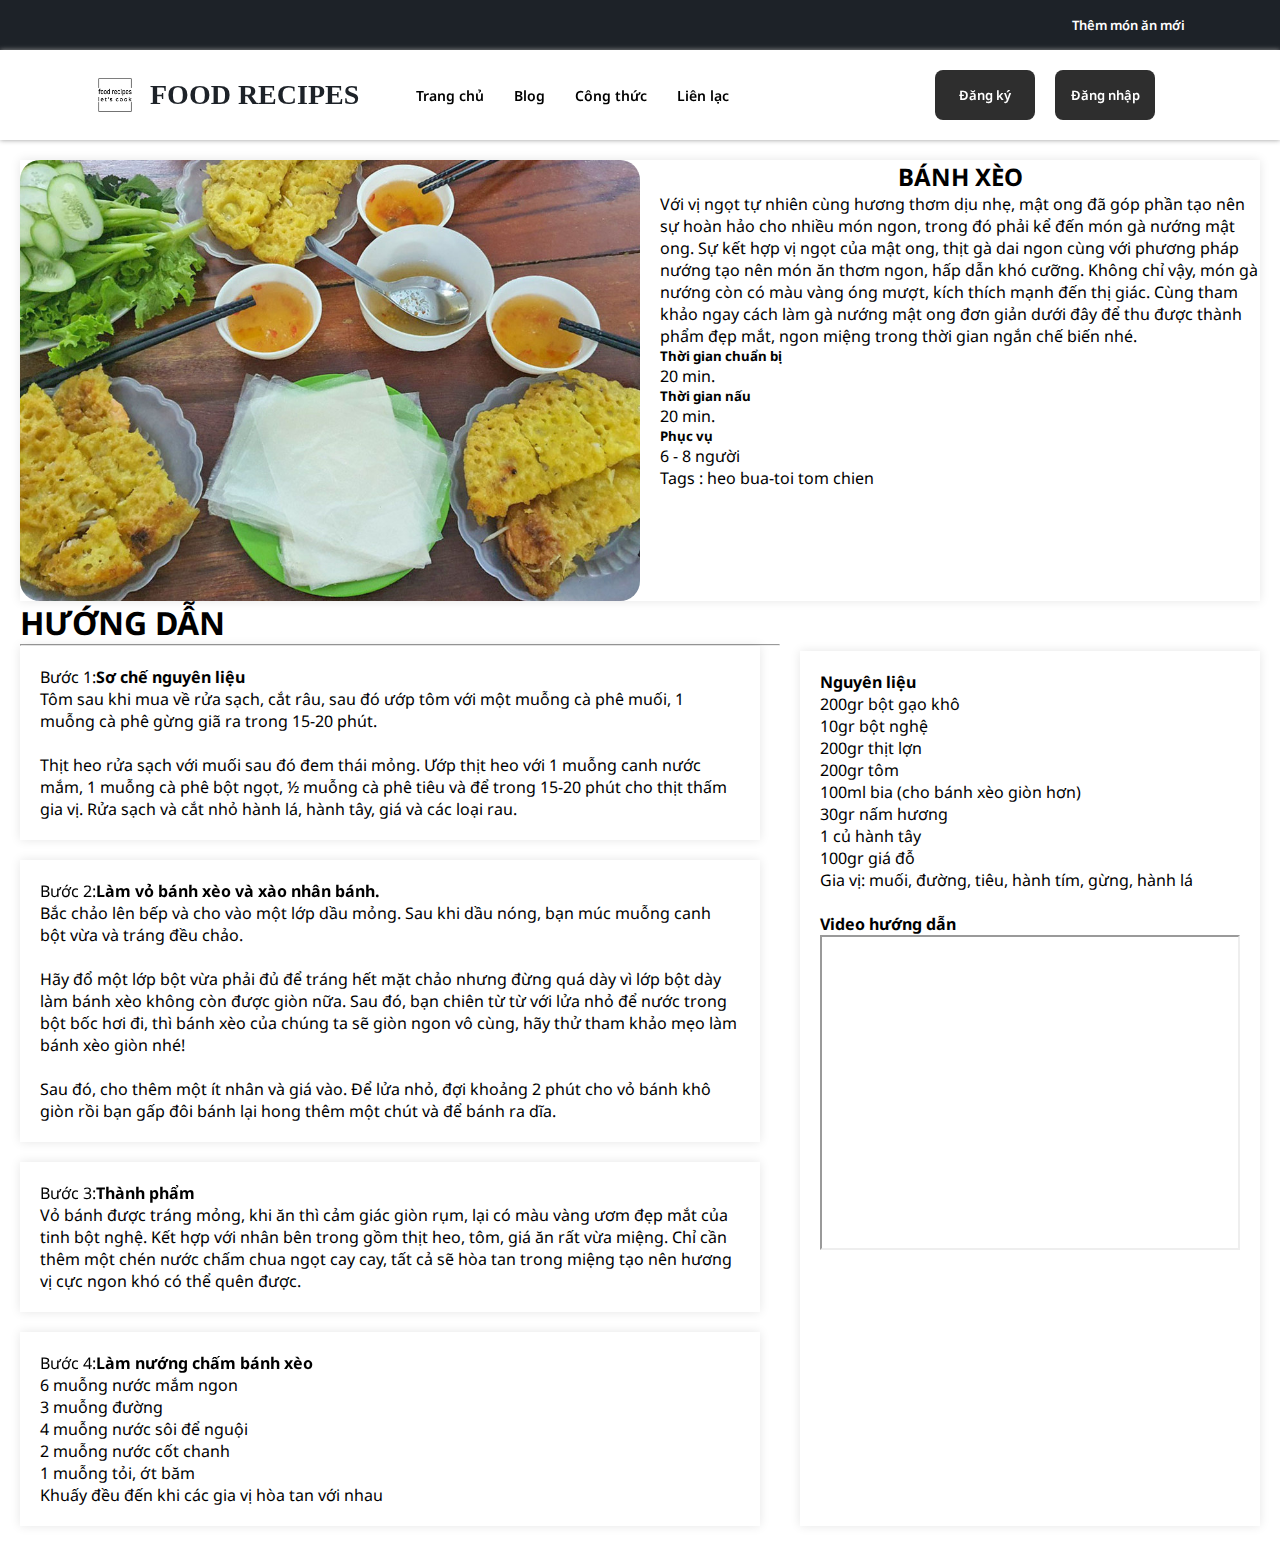
<file: html/recipe/banh-xeo.html>
<!DOCTYPE html>
<html lang="en">

<head>
    <meta charset="UTF-8">
    <meta name="viewport" content="width=device-width, initial-scale=1.0">
    <title>Website Hướng dẫn nấu ăn trực tuyến</title>
    <link rel="shortcut icon" href="../img/logo/favicon.png" type="image/x-icon">
    <link rel="stylesheet" href="https://cdnjs.cloudflare.com/ajax/libs/font-awesome/6.5.1/css/all.min.css" integrity="sha512-DTOQO9RWCH3ppGqcWaEA1BIZOC6xxalwEsw9c2QQeAIftl+Vegovlnee1c9QX4TctnWMn13TZye+giMm8e2LwA==" crossorigin="anonymous" referrerpolicy="no-referrer"
    />
    <link rel="stylesheet" href="/css/style.css">
    <style>
        .flex {
            display: flex;
            align-items: center;
        }
        
        .navbar {
            background-color: #333;
            color: #fff;
            padding: 10px;
        }
        
        .nav-center {
            width: 90%;
            margin: 0 auto;
        }
        
        .nav-header {
            display: flex;
            justify-content: space-between;
            align-items: center;
        }
        
        .nav-logo img {
            height: 40px;
        }
        
        .nav-links {
            display: flex;
            justify-content: center;
            align-items: center;
        }
        
        .nav-link {
            margin: 0 10px;
            color: #fff;
            text-decoration: none;
        }
        
        .nav-link:hover {
            text-decoration: underline;
        }
        /* Page */
        
        .page {
            padding: 20px;
        }
        
        .recipe-hero {
            display: flex;
            align-items: center;
            margin-left: 5px;
        }
        /* Recipe section */
        
        .recipe {
            display: flex;
            box-shadow: 0px 0px 10px rgba(0, 0, 0, 0.1);
            /* Adding shadow */
        }
        
        .recipe-info h2 {
            text-align: center;
            text-transform: uppercase;
        }
        
        .recipe img {
            width: 50%;
            border-radius: 20px;
        }
        
        .recipe article {
            width: 50%;
            /* Article takes half of the container width */
        }
        /* Adding space between img and article */
        
        .recipe img {
            margin-right: 20px;
            /* Adjust as needed */
        }
        
        .recipe-content {
            display: flex;
            justify-content: space-between;
        }
        /* Single instruction */
        
        .single-instruction {
            width: calc(100% - 20px);
            box-shadow: 0px 0px 10px rgba(0, 0, 0, 0.1);
        }
        /* Second column */
        
        .second-column {
            margin-top: 50px;
            width: 40%;
            margin-left: 20px;
            box-shadow: 0px 0px 10px rgba(0, 0, 0, 0.1);
        }
        
        .single-instruction,
        .second-column {
            margin-bottom: 20px;
            padding: 20px;
        }
        
        .single-instruction header {
            display: flex;
            align-items: center;
        }
        
        .single-instruction header div {
            height: 1px;
            background-color: #333;
            flex-grow: 1;
            margin-left: 10px;
        }
        /* Footer */
        
        .page-footer {
            text-align: center;
            padding: 20px;
            background-color: #333;
            color: #fff;
        }
        
        .footer-logo {
            font-weight: bold;
        }
    </style>
</head>

<body>
    <header>
        <div class="topnav">
            <div class="container flex">
                <div class="navicons flex">
                    <a href="#"><i class=" fa-brands fa-facebook "></i></a>
                    <a href="#"><i class=" fa-brands fa-twitter "></i></a>
                    <a href="#"><i class=" fa-brands fa-linkedin "></i></a>
                    <a href="#"><i class=" fa-brands fa-youtube "></i></a>
                </div>
                <a href="/" class="srbtn">Thêm món ăn mới<i class="fa-solid fa-plus"></i></a>
            </div>

        </div>

        <div class="mainnav">
            <div class="container flex">
                <a href="index.html">
                    <div class="logo flex">
                        <img src="/img/logo/logo-black.png" alt="">
                        <h1>Food Recipes</h1>
                    </div>
                </a>
                <ul class="navlist flex">
                    <li><a href="../index.html">Trang chủ</a></li>
                    <li><a href="/">Blog</a></li>
                    <li><a href="../recipe.html">Công thức</a></li>
                    <li><a href="../contact.html">Liên lạc</a></li>
                </ul>
                <div class="searchbar flex">
                    <a href="../signup.html" class="signinup">Đăng ký</a>
                    <a href="#" class="signinup" id="loginBtn">Đăng nhập</a>
                    <i class="fa-solid fa-magnifying-glass" id="searchopen"></i>
                    <div class="navonoff">
                        <input type="checkbox" id="checkbox2" hidden="">
                        <label for="checkbox2" class="toggle2">
                            <div class="bar bar--top"></div>
                            <div class="bar bar--middle"></div>
                            <div class="bar bar--bottom"></div>
                        </label>
                    </div>
                </div>

            </div>
        </div>
    </header>

    <main class="page">
        <div class="recipe-page">
            <section class="recipe">
                <img src="/img/mon_an/banh-xeo.jpg" class="">
                <article class="recipe-info">
                    <h2>Bánh xèo</h2>
                    <p>
                        Với vị ngọt tự nhiên cùng hương thơm dịu nhẹ, mật ong đã góp phần tạo nên sự hoàn hảo cho nhiều món ngon, trong đó phải kể đến món gà nướng mật ong. Sự kết hợp vị ngọt của mật ong, thịt gà dai ngon cùng với phương pháp nướng tạo nên món ăn thơm ngon,
                        hấp dẫn khó cưỡng. Không chỉ vậy, món gà nướng còn có màu vàng óng mượt, kích thích mạnh đến thị giác. Cùng tham khảo ngay cách làm gà nướng mật ong đơn giản dưới đây để thu được thành phẩm đẹp mắt, ngon miệng trong thời gian ngắn
                        chế biến nhé.
                    </p>
                    <div class="recipe-icons">
                        <article>
                            <i class="fa-regular fa-clock"></i>
                            <h5>Thời gian chuẩn bị</h5>
                            <p>20 min.</p>
                        </article>
                        <article>
                            <i class="fa-regular fa-clock"></i>
                            <h5>Thời gian nấu</h5>
                            <p>20 min.</p>
                        </article>
                        <article>
                            <i class="fa-solid fa-user"></i>
                            <h5>Phục vụ</h5>
                            <p>6 - 8 người</p>
                        </article>
                    </div>
                    <!-- Thêm tag vào đây -->
                    <p class="recipe-tags">
                        Tags : <a href="tag-template.html">heo</a>
                        <a href="tag-template.html">bua-toi</a>
                        <a href="tag-template.html">tom</a>
                        <a href="tag-template.html">chien</a>
                    </p>
                </article>
            </section>
            <!-- content -->
            <section class="recipe-content">
                <article>
                    <h1>HƯỚNG DẪN</h1>
                    <hr>

                    <div class="single-instruction">
                        <header flex>
                            <p>Bước 1: </p>
                            <b> Sơ chế nguyên liệu</b>
                        </header>
                        <p>
                            Tôm sau khi mua về rửa sạch, cắt râu, sau đó ướp tôm với một muỗng cà phê muối, 1 muỗng cà phê gừng giã ra trong 15-20 phút.
                            <br> <br>Thịt heo rửa sạch với muối sau đó đem thái mỏng. Ướp thịt heo với 1 muỗng canh nước mắm, 1 muỗng cà phê bột ngọt, ½ muỗng cà phê tiêu và để trong 15-20 phút cho thịt thấm gia vị. Rửa sạch và cắt nhỏ hành lá, hành tây,
                            giá và các loại rau.
                        </p>
                    </div>
                    <!-- end of single instruction -->
                    <!-- single instruction -->
                    <div class="single-instruction">
                        <header>
                            <header flex>
                                <p>Bước 2: </p>
                                <b>Làm vỏ bánh xèo và xào nhân bánh.</b>
                            </header>
                        </header>
                        <p>
                            Bắc chảo lên bếp và cho vào một lớp dầu mỏng. Sau khi dầu nóng, bạn múc muỗng canh bột vừa và tráng đều chảo.
                            <br><br> Hãy đổ một lớp bột vừa phải đủ để tráng hết mặt chảo nhưng đừng quá dày vì lớp bột dày làm bánh xèo không còn được giòn nữa. Sau đó, bạn chiên từ từ với lửa nhỏ để nước trong bột bốc hơi đi, thì bánh xèo của chúng
                            ta sẽ giòn ngon vô cùng, hãy thử tham khảo mẹo làm bánh xèo giòn nhé!
                            <br><br> Sau đó, cho thêm một ít nhân và giá vào. Để lửa nhỏ, đợi khoảng 2 phút cho vỏ bánh khô giòn rồi bạn gấp đôi bánh lại hong thêm một chút và để bánh ra dĩa.
                        </p>
                    </div>
                    <!-- end of single instruction -->
                    <!-- single instruction -->
                    <div class="single-instruction">
                        <header>
                            <header flex>
                                <p>Bước 3: </p>
                                <b>Thành phẩm</b>
                            </header>
                        </header>
                        <p>
                            Vỏ bánh được tráng mỏng, khi ăn thì cảm giác giòn rụm, lại có màu vàng ươm đẹp mắt của tinh bột nghệ. Kết hợp với nhân bên trong gồm thịt heo, tôm, giá ăn rất vừa miệng. Chỉ cần thêm một chén nước chấm chua ngọt cay cay, tất cả sẽ hòa tan trong miệng
                            tạo nên hương vị cực ngon khó có thể quên được.
                        </p>
                    </div>
                    <!-- end of single instruction -->
                    <!-- single instruction -->
                    <div class="single-instruction">
                        <header>
                            <header flex>
                                <p>Bước 4: </p>
                                <b>Làm nướng chấm bánh xèo</b>
                            </header>
                        </header>
                        <p>
                            <ul>
                                <li>6 muỗng nước mắm ngon</li>
                                <li>3 muỗng đường</li>
                                <li>4 muỗng nước sôi để nguội</li>
                                <li>2 muỗng nước cốt chanh</li>
                                <li>1 muỗng tỏi, ớt băm</li>
                            </ul>
                            Khuấy đều đến khi các gia vị hòa tan với nhau
                        </p>
                    </div>
                    <!-- end of single instruction -->
                </article>
                <article class="second-column">
                    <div>
                        <h4>Nguyên liệu</h4>
                        <ul>
                            <li>200gr bột gạo khô</li>
                            <li>10gr bột nghệ</li>
                            <li>200gr thịt lợn</li>
                            <li>200gr tôm</li>
                            <li>100ml bia (cho bánh xèo giòn hơn)</li>
                            <li>30gr nấm hương</li>
                            <li>1 củ hành tây</li>
                            <li>100gr giá đỗ</li>
                            <li>Gia vị: muối, đường, tiêu, hành tím, gừng, hành lá</li>

                        </ul>
                    </div>
                    <br>
                    <div>
                        <h4>Video hướng dẫn</h4>
                        <iframe width="420" height="315" src="https://www.youtube.com/embed/8w0psAnY6nE">

                    </div>
                </article>
            </section>
        </div>
    </main>
    <!-- footer -->
    <footer class="page-footer ">
        <p>
            &copy; <span id="date "></span>
            <span class="footer-logo ">Food Recipes</span> Built by
            <a href="https://www.facebook.com/ngnhtruong ">Nguyễn Nhật Trường</a>
        </p>
    </footer>
    <script src="/js/app.js "></script>
</body>



</html>
</file>
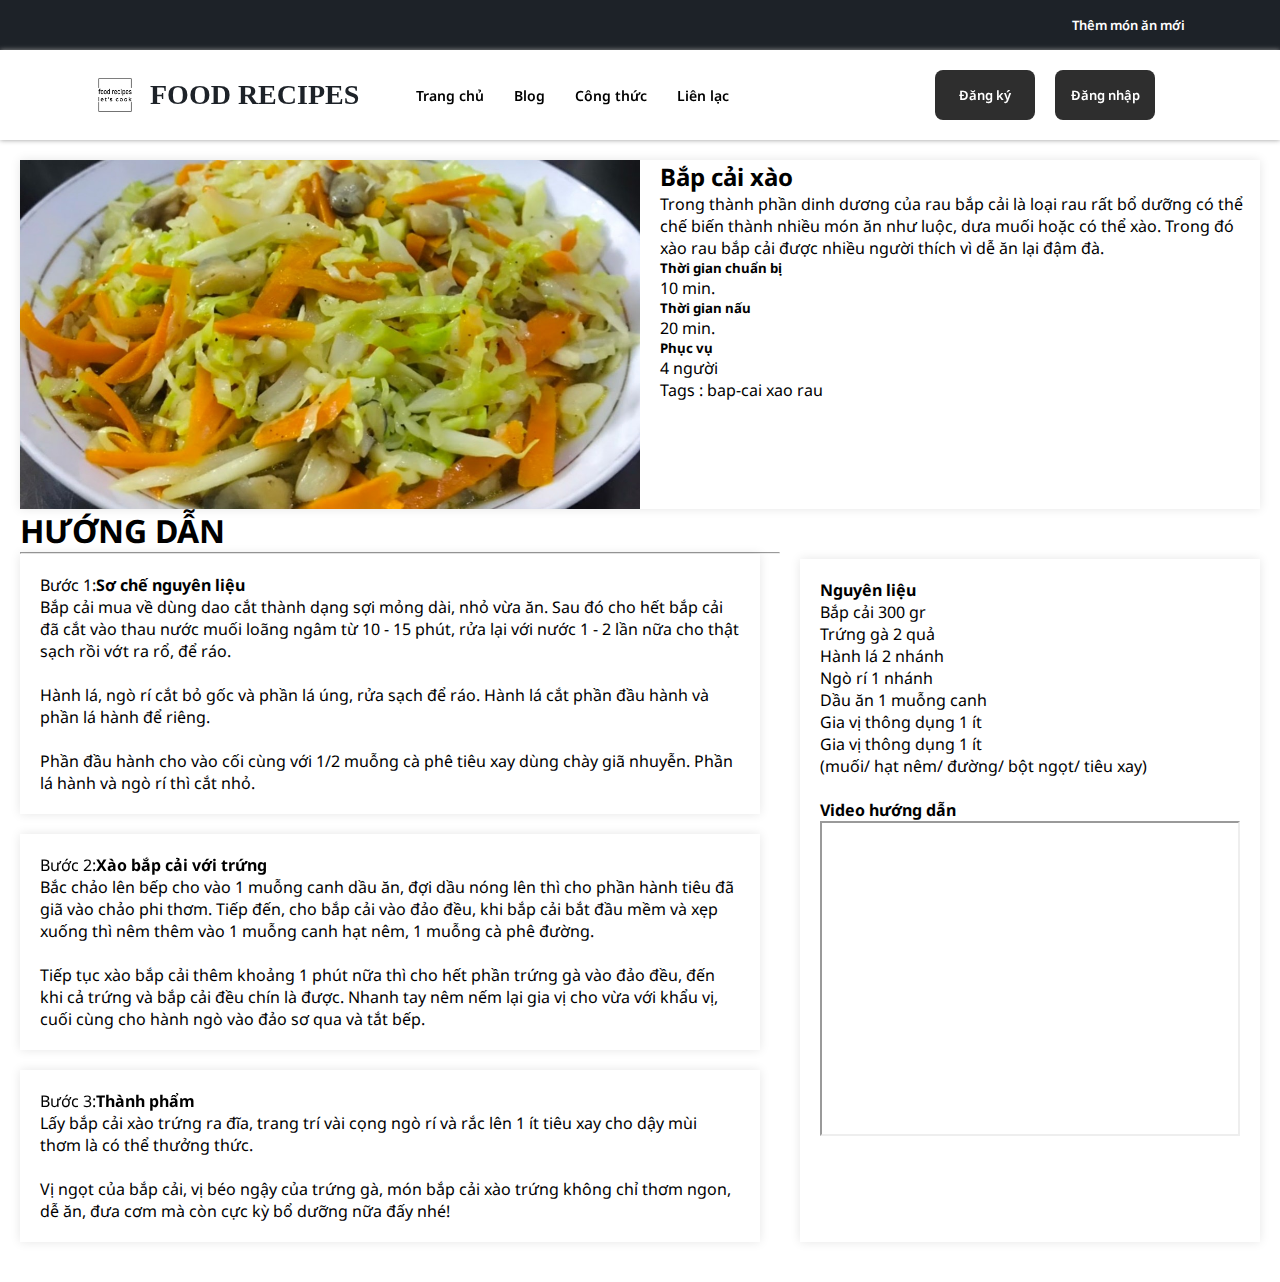
<file: html/recipe/bap-cai-xao.html>
<!DOCTYPE html>
<html lang="en">

<head>
    <meta charset="UTF-8">
    <meta name="viewport" content="width=device-width, initial-scale=1.0">
    <title>Website Hướng dẫn nấu ăn trực tuyến</title>
    <link rel="shortcut icon" href="../img/logo/favicon.png" type="image/x-icon">
    <link rel="stylesheet" href="https://cdnjs.cloudflare.com/ajax/libs/font-awesome/6.5.1/css/all.min.css" integrity="sha512-DTOQO9RWCH3ppGqcWaEA1BIZOC6xxalwEsw9c2QQeAIftl+Vegovlnee1c9QX4TctnWMn13TZye+giMm8e2LwA==" crossorigin="anonymous" referrerpolicy="no-referrer"
    />
    <link rel="stylesheet" href="/css/style.css">
    <style>
        .flex {
            display: flex;
            align-items: center;
        }
        
        .navbar {
            background-color: #333;
            color: #fff;
            padding: 10px;
        }
        
        .nav-center {
            width: 90%;
            margin: 0 auto;
        }
        
        .nav-header {
            display: flex;
            justify-content: space-between;
            align-items: center;
        }
        
        .nav-logo img {
            height: 40px;
        }
        
        .nav-links {
            display: flex;
            justify-content: center;
            align-items: center;
        }
        
        .nav-link {
            margin: 0 10px;
            color: #fff;
            text-decoration: none;
        }
        
        .nav-link:hover {
            text-decoration: underline;
        }
        /* Page */
        
        .page {
            padding: 20px;
        }
        
        .recipe-hero {
            display: flex;
            align-items: center;
            margin-left: 5px;
        }
        /* Recipe section */
        
        .recipe {
            display: flex;
            box-shadow: 0px 0px 10px rgba(0, 0, 0, 0.1);
            /* Adding shadow */
        }
        
        .recipe img {
            width: 50%;
            /* Image takes half of the container width */
        }
        
        .recipe article {
            width: 50%;
            /* Article takes half of the container width */
        }
        /* Adding space between img and article */
        
        .recipe img {
            margin-right: 20px;
            /* Adjust as needed */
        }
        
        .recipe-content {
            display: flex;
            justify-content: space-between;
        }
        /* Single instruction */
        
        .single-instruction {
            width: calc(100% - 20px);
            box-shadow: 0px 0px 10px rgba(0, 0, 0, 0.1);
        }
        /* Second column */
        
        .second-column {
            margin-top: 50px;
            width: 40%;
            margin-left: 20px;
            box-shadow: 0px 0px 10px rgba(0, 0, 0, 0.1);
        }
        
        .single-instruction,
        .second-column {
            margin-bottom: 20px;
            padding: 20px;
        }
        
        .single-instruction header {
            display: flex;
            align-items: center;
        }
        
        .single-instruction header div {
            height: 1px;
            background-color: #333;
            flex-grow: 1;
            margin-left: 10px;
        }
        /* Footer */
        
        .page-footer {
            text-align: center;
            padding: 20px;
            background-color: #333;
            color: #fff;
        }
        
        .footer-logo {
            font-weight: bold;
        }
    </style>
</head>

<body>
    <header>
        <div class="topnav">
            <div class="container flex">
                <div class="navicons flex">
                    <a href="#"><i class=" fa-brands fa-facebook "></i></a>
                    <a href="#"><i class=" fa-brands fa-twitter "></i></a>
                    <a href="#"><i class=" fa-brands fa-linkedin "></i></a>
                    <a href="#"><i class=" fa-brands fa-youtube "></i></a>
                </div>
                <a href="/" class="srbtn">Thêm món ăn mới<i class="fa-solid fa-plus"></i></a>
            </div>

        </div>

        <div class="mainnav">
            <div class="container flex">
                <a href="index.html">
                    <div class="logo flex">
                        <img src="/img/logo/logo-black.png" alt="">
                        <h1>Food Recipes</h1>
                    </div>
                </a>
                <ul class="navlist flex">
                    <li><a href="../index.html">Trang chủ</a></li>
                    <li><a href="/">Blog</a></li>
                    <li><a href="../recipe.html">Công thức</a></li>
                    <li><a href="../contact.html">Liên lạc</a></li>
                </ul>
                <div class="searchbar flex">
                    <a href="../signup.html" class="signinup">Đăng ký</a>
                    <a href="#" class="signinup" id="loginBtn">Đăng nhập</a>
                    <i class="fa-solid fa-magnifying-glass" id="searchopen"></i>
                    <div class="navonoff">
                        <input type="checkbox" id="checkbox2" hidden="">
                        <label for="checkbox2" class="toggle2">
                            <div class="bar bar--top"></div>
                            <div class="bar bar--middle"></div>
                            <div class="bar bar--bottom"></div>
                        </label>
                    </div>
                </div>

            </div>
        </div>
    </header>

    <main class="page">
        <div class="recipe-page">
            <section class="recipe">
                <img src="/img/mon_an/bap-cai-xao.jpg" class="">
                <article class="recipe-info">
                    <h2>Bắp cải xào</h2>
                    <p>
                        Trong thành phần dinh dương của rau bắp cải là loại rau rất bổ dưỡng có thể chế biến thành nhiều món ăn như luộc, dưa muối hoặc có thể xào. Trong đó xào rau bắp cải được nhiều người thích vì dễ ăn lại đậm đà.
                    </p>
                    <div class="recipe-icons">
                        <article>
                            <i class="fa-regular fa-clock"></i>
                            <h5>Thời gian chuẩn bị</h5>
                            <p>10 min.</p>
                        </article>
                        <article>
                            <i class="fa-regular fa-clock"></i>
                            <h5>Thời gian nấu</h5>
                            <p>20 min.</p>
                        </article>
                        <article>
                            <i class="fa-solid fa-user"></i>
                            <h5>Phục vụ</h5>
                            <p>4 người</p>
                        </article>
                    </div>
                    <!-- Thêm tag vào đây -->
                    <p class="recipe-tags">
                        Tags : <a href="#">bap-cai</a>
                        <a href="#">xao</a>
                        <a href="#">rau</a>
                    </p>
                </article>
            </section>
            <!-- content -->
            <section class="recipe-content">
                <article>
                    <h1>HƯỚNG DẪN</h1>
                    <hr>

                    <div class="single-instruction">
                        <header flex>
                            <p>Bước 1: </p>
                            <b> Sơ chế nguyên liệu</b>
                        </header>
                        <p>
                            Bắp cải mua về dùng dao cắt thành dạng sợi mỏng dài, nhỏ vừa ăn. Sau đó cho hết bắp cải đã cắt vào thau nước muối loãng ngâm từ 10 - 15 phút, rửa lại với nước 1 - 2 lần nữa cho thật sạch rồi vớt ra rổ, để ráo.
                            <br><br> Hành lá, ngò rí cắt bỏ gốc và phần lá úng, rửa sạch để ráo. Hành lá cắt phần đầu hành và phần lá hành để riêng.
                            <br><br> Phần đầu hành cho vào cối cùng với 1/2 muỗng cà phê tiêu xay dùng chày giã nhuyễn. Phần lá hành và ngò rí thì cắt nhỏ.
                    </div>
                    <!-- end of single instruction -->
                    <!-- single instruction -->
                    <div class="single-instruction">
                        <header>
                            <header flex>
                                <p>Bước 2: </p>
                                <b>Xào bắp cải với trứng</b>
                            </header>
                        </header>
                        <p>
                            Bắc chảo lên bếp cho vào 1 muỗng canh dầu ăn, đợi dầu nóng lên thì cho phần hành tiêu đã giã vào chảo phi thơm. Tiếp đến, cho bắp cải vào đảo đều, khi bắp cải bắt đầu mềm và xẹp xuống thì nêm thêm vào 1 muỗng canh hạt nêm, 1 muỗng cà phê đường.
                            <br><br> Tiếp tục xào bắp cải thêm khoảng 1 phút nữa thì cho hết phần trứng gà vào đảo đều, đến khi cả trứng và bắp cải đều chín là được. Nhanh tay nêm nếm lại gia vị cho vừa với khẩu vị, cuối cùng cho hành ngò vào đảo sơ qua
                            và tắt bếp.
                        </p>
                    </div>
                    <!-- end of single instruction -->
                    <!-- single instruction -->
                    <div class="single-instruction">
                        <header>
                            <header flex>
                                <p>Bước 3: </p>
                                <b>Thành phẩm</b>
                            </header>
                        </header>
                        <p>
                            Lấy bắp cải xào trứng ra đĩa, trang trí vài cọng ngò rí và rắc lên 1 ít tiêu xay cho dậy mùi thơm là có thể thưởng thức.
                            <br><br> Vị ngọt của bắp cải, vị béo ngậy của trứng gà, món bắp cải xào trứng không chỉ thơm ngon, dễ ăn, đưa cơm mà còn cực kỳ bổ dưỡng nữa đấy nhé!
                        </p>
                    </div>
                    <!-- end of single instruction -->

                </article>
                <article class="second-column">
                    <div>
                        <h4>Nguyên liệu</h4>
                        <ul>
                            <li>Bắp cải 300 gr</li>
                            <li>Trứng gà 2 quả</li>
                            <li>Hành lá 2 nhánh</li>
                            <li>Ngò rí 1 nhánh</li>
                            <li>Dầu ăn 1 muỗng canh</li>
                            <li>Gia vị thông dụng 1 ít</li>

                            <li> Gia vị thông dụng 1 ít
                                <br>(muối/ hạt nêm/ đường/ bột ngọt/ tiêu xay)</li>
                        </ul>
                    </div>
                    <br>
                    <div>
                        <h4>Video hướng dẫn</h4>
                        <iframe width="420" height="315" src="https://www.youtube.com/embed/ekLPmU4LrH0">

                    </div>
                </article>
            </section>
        </div>
    </main>
    <!-- footer -->
    <footer class="page-footer ">
        <p>
            &copy; <span id="date "></span>
            <span class="footer-logo ">Food Recipes</span> Built by
            <a href="https://www.facebook.com/ngnhtruong ">Nguyễn Nhật Trường</a>
        </p>
    </footer>
    <script src="/js/app.js "></script>
</body>



</html>
</file>
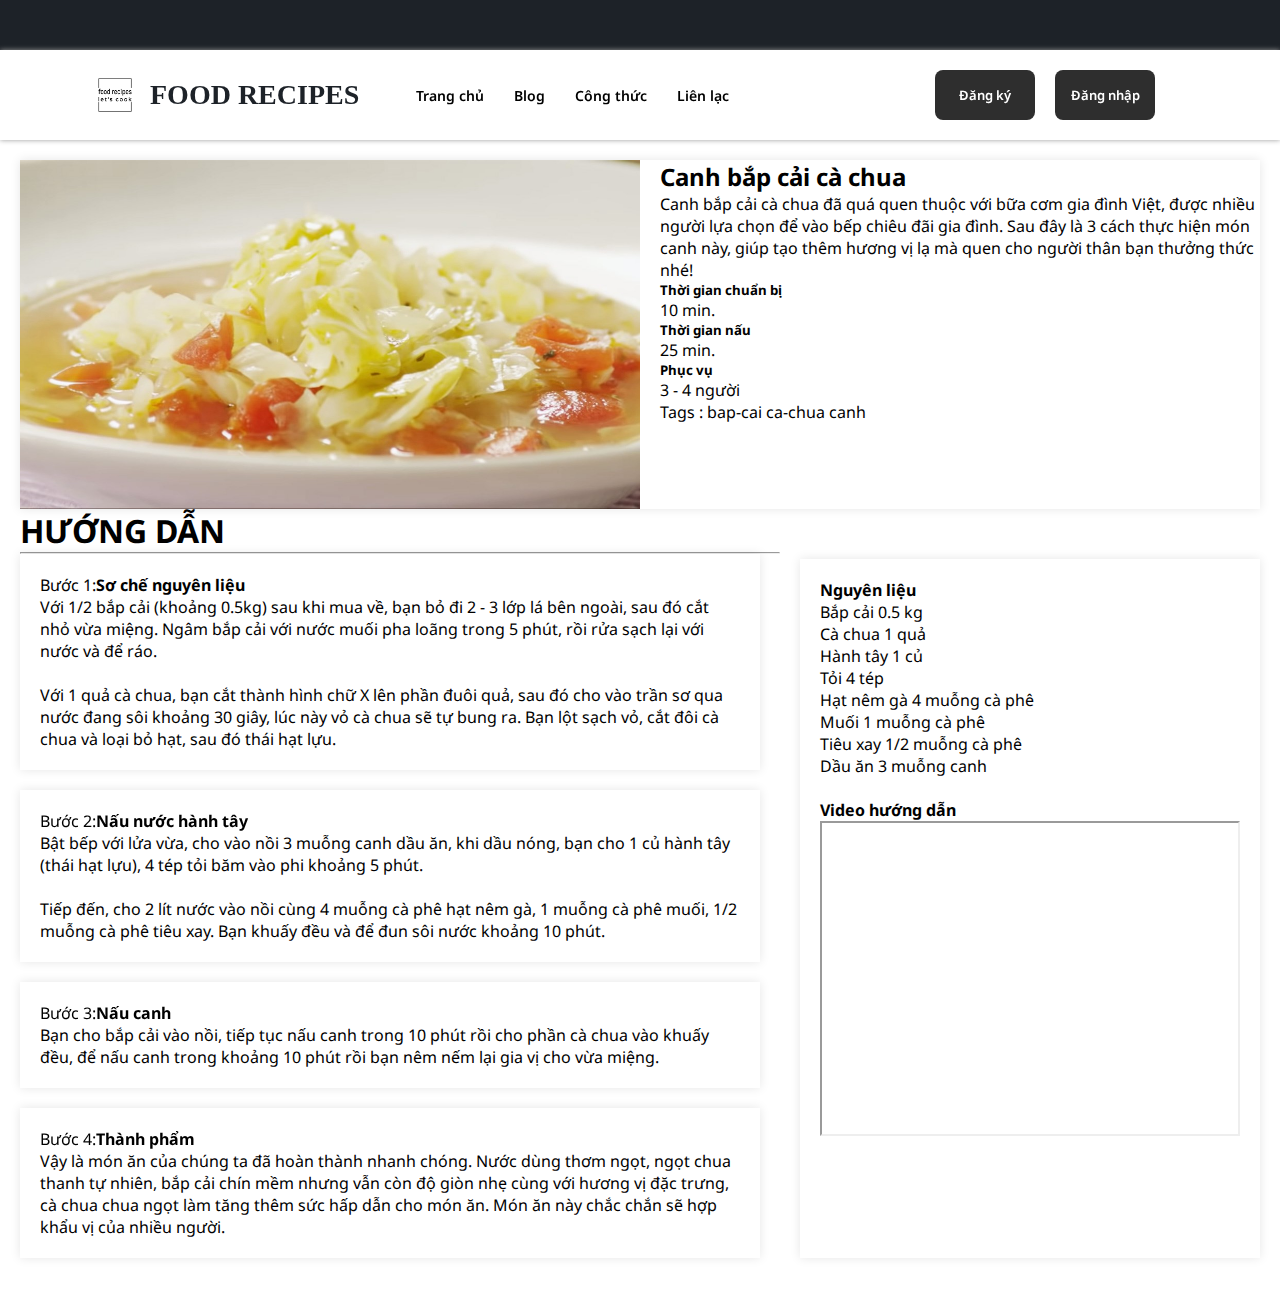
<file: html/recipe/canh-bap-cai-ca-chua.html>
<!DOCTYPE html>
<html lang="en">

<head>
    <meta charset="UTF-8">
    <meta name="viewport" content="width=device-width, initial-scale=1.0">
    <title>Website Hướng dẫn nấu ăn trực tuyến</title>
    <link rel="shortcut icon" href="../img/logo/favicon.png" type="image/x-icon">
    <link rel="stylesheet" href="https://cdnjs.cloudflare.com/ajax/libs/font-awesome/6.5.1/css/all.min.css" integrity="sha512-DTOQO9RWCH3ppGqcWaEA1BIZOC6xxalwEsw9c2QQeAIftl+Vegovlnee1c9QX4TctnWMn13TZye+giMm8e2LwA==" crossorigin="anonymous" referrerpolicy="no-referrer"
    />
    <link rel="stylesheet" href="/css/style.css">
    <style>
        .flex {
            display: flex;
            align-items: center;
        }
        
        .navbar {
            background-color: #333;
            color: #fff;
            padding: 10px;
        }
        
        .nav-center {
            width: 90%;
            margin: 0 auto;
        }
        
        .nav-header {
            display: flex;
            justify-content: space-between;
            align-items: center;
        }
        
        .nav-logo img {
            height: 40px;
        }
        
        .nav-links {
            display: flex;
            justify-content: center;
            align-items: center;
        }
        
        .nav-link {
            margin: 0 10px;
            color: #fff;
            text-decoration: none;
        }
        
        .nav-link:hover {
            text-decoration: underline;
        }
        /* Page */
        
        .page {
            padding: 20px;
        }
        
        .recipe-hero {
            display: flex;
            align-items: center;
            margin-left: 5px;
        }
        /* Recipe section */
        
        .recipe {
            display: flex;
            box-shadow: 0px 0px 10px rgba(0, 0, 0, 0.1);
            /* Adding shadow */
        }
        
        .recipe img {
            width: 50%;
            /* Image takes half of the container width */
        }
        
        .recipe article {
            width: 50%;
            /* Article takes half of the container width */
        }
        /* Adding space between img and article */
        
        .recipe img {
            margin-right: 20px;
            /* Adjust as needed */
        }
        
        .recipe-content {
            display: flex;
            justify-content: space-between;
        }
        /* Single instruction */
        
        .single-instruction {
            width: calc(100% - 20px);
            box-shadow: 0px 0px 10px rgba(0, 0, 0, 0.1);
        }
        /* Second column */
        
        .second-column {
            margin-top: 50px;
            width: 40%;
            margin-left: 20px;
            box-shadow: 0px 0px 10px rgba(0, 0, 0, 0.1);
        }
        
        .single-instruction,
        .second-column {
            margin-bottom: 20px;
            padding: 20px;
        }
        
        .single-instruction header {
            display: flex;
            align-items: center;
        }
        
        .single-instruction header div {
            height: 1px;
            background-color: #333;
            flex-grow: 1;
            margin-left: 10px;
        }
        /* Footer */
        
        .page-footer {
            text-align: center;
            padding: 20px;
            background-color: #333;
            color: #fff;
        }
        
        .footer-logo {
            font-weight: bold;
        }
    </style>
</head>

<body>
    <header>
        <div class="topnav">
            <div class="container flex">
                <div class="navicons flex">
                    <a href="#"><i class=" fa-brands fa-facebook "></i></a>
                    <a href="#"><i class=" fa-brands fa-twitter "></i></a>
                    <a href="#"><i class=" fa-brands fa-linkedin "></i></a>
                    <a href="#"><i class=" fa-brands fa-youtube "></i></a>
                </div>
            </div>

        </div>

        <div class="mainnav">
            <div class="container flex">
                <a href="index.html">
                    <div class="logo flex">
                        <img src="/img/logo/logo-black.png" alt="">
                        <h1>Food Recipes</h1>
                    </div>
                </a>
                <ul class="navlist flex">
                    <li><a href="../index.html">Trang chủ</a></li>
                    <li><a href="/">Blog</a></li>
                    <li><a href="../recipe.html">Công thức</a></li>
                    <li><a href="../contact.html">Liên lạc</a></li>
                </ul>
                <div class="searchbar flex">
                    <a href="../signinup.html" class="signinup">Đăng ký</a>
                    <a href="#" class="signinup" id="loginBtn">Đăng nhập</a>
                    <i class="fa-solid fa-magnifying-glass" id="searchopen"></i>
                    <div class="navonoff">
                        <input type="checkbox" id="checkbox2" hidden="">
                        <label for="checkbox2" class="toggle2">
                            <div class="bar bar--top"></div>
                            <div class="bar bar--middle"></div>
                            <div class="bar bar--bottom"></div>
                        </label>
                    </div>
                </div>

            </div>
        </div>
    </header>

    <main class="page">
        <div class="recipe-page">
            <section class="recipe">
                <img src="/img/mon_an/canh-bap-cai-ca-chua.jpg" class="">
                <article class="recipe-info">
                    <h2>Canh bắp cải cà chua</h2>
                    <p>
                        Canh bắp cải cà chua đã quá quen thuộc với bữa cơm gia đình Việt, được nhiều người lựa chọn để vào bếp chiêu đãi gia đình. Sau đây là 3 cách thực hiện món canh này, giúp tạo thêm hương vị lạ mà quen cho người thân bạn thưởng thức nhé!
                    </p>
                    <div class="recipe-icons">
                        <article>
                            <i class="fa-regular fa-clock"></i>
                            <h5>Thời gian chuẩn bị</h5>
                            <p>10 min.</p>
                        </article>
                        <article>
                            <i class="fa-regular fa-clock"></i>
                            <h5>Thời gian nấu</h5>
                            <p>25 min.</p>
                        </article>
                        <article>
                            <i class="fa-solid fa-user"></i>
                            <h5>Phục vụ</h5>
                            <p>3 - 4 người</p>
                        </article>
                    </div>
                    <!-- Thêm tag vào đây -->
                    <p class="recipe-tags">
                        Tags : <a href="tag-template.html">bap-cai</a>
                        <a href="tag-template.html">ca-chua</a>
                        <a href="tag-template.html">canh</a>

                    </p>
                </article>
            </section>
            <!-- content -->
            <section class="recipe-content">
                <article>
                    <h1>HƯỚNG DẪN</h1>
                    <hr>

                    <div class="single-instruction">
                        <header flex>
                            <p>Bước 1: </p>
                            <b> Sơ chế nguyên liệu</b>
                        </header>
                        <p>
                            Với 1/2 bắp cải (khoảng 0.5kg) sau khi mua về, bạn bỏ đi 2 - 3 lớp lá bên ngoài, sau đó cắt nhỏ vừa miệng. Ngâm bắp cải với nước muối pha loãng trong 5 phút, rồi rửa sạch lại với nước và để ráo.
                            <br><br> Với 1 quả cà chua, bạn cắt thành hình chữ X lên phần đuôi quả, sau đó cho vào trần sơ qua nước đang sôi khoảng 30 giây, lúc này vỏ cà chua sẽ tự bung ra. Bạn lột sạch vỏ, cắt đôi cà chua và loại bỏ hạt, sau đó thái
                            hạt lựu.
                        </p>
                    </div>
                    <!-- end of single instruction -->
                    <!-- single instruction -->
                    <div class="single-instruction">
                        <header>
                            <header flex>
                                <p>Bước 2: </p>
                                <b>Nấu nước hành tây</b>
                            </header>
                        </header>
                        <p>
                            Bật bếp với lửa vừa, cho vào nồi 3 muỗng canh dầu ăn, khi dầu nóng, bạn cho 1 củ hành tây (thái hạt lựu), 4 tép tỏi băm vào phi khoảng 5 phút.
                            <br><br> Tiếp đến, cho 2 lít nước vào nồi cùng 4 muỗng cà phê hạt nêm gà, 1 muỗng cà phê muối, 1/2 muỗng cà phê tiêu xay. Bạn khuấy đều và để đun sôi nước khoảng 10 phút.
                        </p>
                    </div>
                    <!-- end of single instruction -->
                    <!-- single instruction -->
                    <div class="single-instruction">
                        <header>
                            <header flex>
                                <p>Bước 3: </p>
                                <b>Nấu canh</b>
                            </header>
                        </header>
                        <p>
                            Bạn cho bắp cải vào nồi, tiếp tục nấu canh trong 10 phút rồi cho phần cà chua vào khuấy đều, để nấu canh trong khoảng 10 phút rồi bạn nêm nếm lại gia vị cho vừa miệng.
                        </p>
                    </div>
                    <!-- end of single instruction -->
                    <!-- single instruction -->
                    <div class="single-instruction">
                        <header>
                            <header flex>
                                <p>Bước 4: </p>
                                <b>Thành phẩm</b>
                            </header>
                        </header>
                        <p>
                            Vậy là món ăn của chúng ta đã hoàn thành nhanh chóng. Nước dùng thơm ngọt, ngọt chua thanh tự nhiên, bắp cải chín mềm nhưng vẫn còn độ giòn nhẹ cùng với hương vị đặc trưng, cà chua chua ngọt làm tăng thêm sức hấp dẫn cho món ăn. Món ăn này chắc chắn sẽ
                            hợp khẩu vị của nhiều người.
                        </p>
                    </div>
                    <!-- end of single instruction -->

                </article>
                <article class="second-column">
                    <div>
                        <h4>Nguyên liệu</h4>
                        <ul>
                            <li>Bắp cải 0.5 kg</li>
                            <li>Cà chua 1 quả</li>
                            <li>Hành tây 1 củ</li>
                            <li>Tỏi 4 tép</li>
                            <li>Hạt nêm gà 4 muỗng cà phê</li>
                            <li>Muối 1 muỗng cà phê</li>
                            <li>Tiêu xay 1/2 muỗng cà phê</li>
                            <li>Dầu ăn 3 muỗng canh</li>
                        </ul>
                    </div>
                    <br>
                    <div>
                        <h4>Video hướng dẫn</h4>
                        <iframe width="420" height="315" src="https://www.youtube.com/embed/cx5LbcRpg2I">

                    </div>
                </article>
            </section>
        </div>
    </main>
    <!-- footer -->
    <footer class="page-footer ">
        <p>
            &copy; <span id="date "></span>
            <span class="footer-logo ">Food Recipes</span> Built by
            <a href="https://www.facebook.com/ngnhtruong ">Nguyễn Nhật Trường</a>
        </p>
    </footer>
    <script src="/js/app.js "></script>
</body>



</html>
</file>
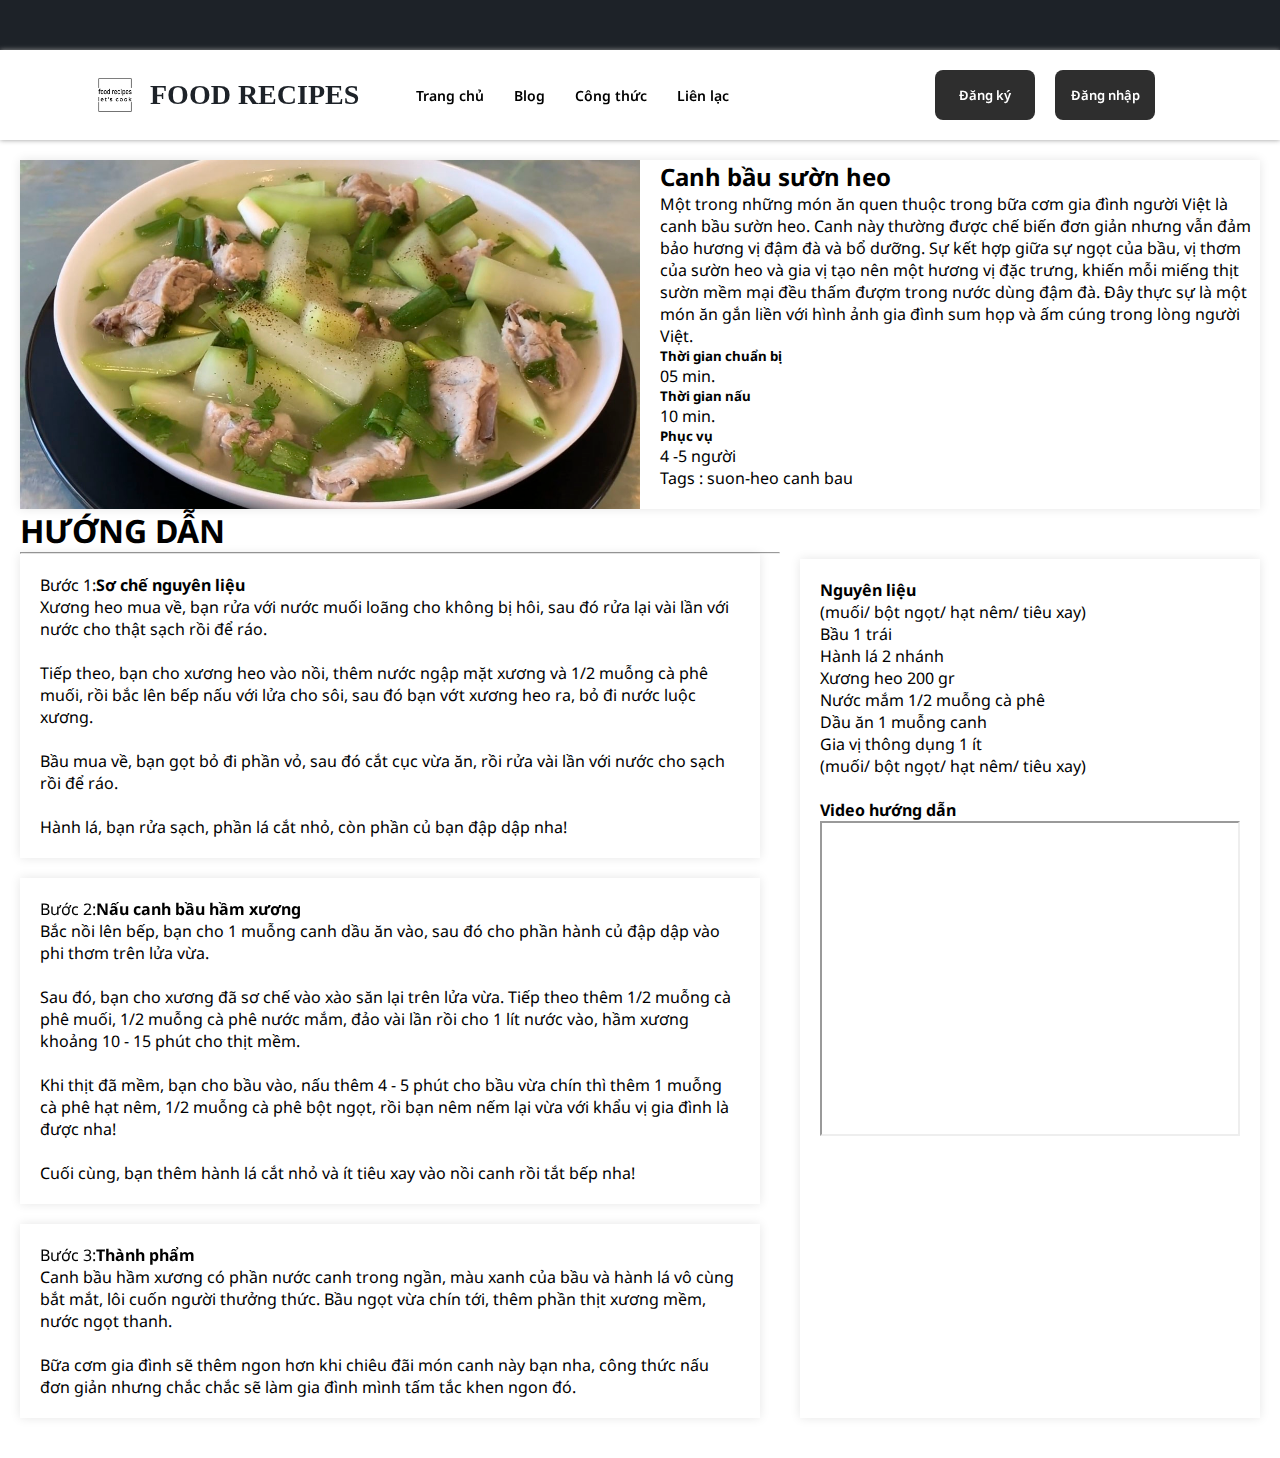
<file: html/recipe/canh-bau-suon-heo.html>
<!DOCTYPE html>
<html lang="en">

<head>
    <meta charset="UTF-8">
    <meta name="viewport" content="width=device-width, initial-scale=1.0">
    <title>Website Hướng dẫn nấu ăn trực tuyến</title>
    <link rel="shortcut icon" href="../img/logo/favicon.png" type="image/x-icon">
    <link rel="stylesheet" href="https://cdnjs.cloudflare.com/ajax/libs/font-awesome/6.5.1/css/all.min.css" integrity="sha512-DTOQO9RWCH3ppGqcWaEA1BIZOC6xxalwEsw9c2QQeAIftl+Vegovlnee1c9QX4TctnWMn13TZye+giMm8e2LwA==" crossorigin="anonymous" referrerpolicy="no-referrer"
    />
    <link rel="stylesheet" href="/css/style.css">
    <style>
        .flex {
            display: flex;
            align-items: center;
        }
        
        .navbar {
            background-color: #333;
            color: #fff;
            padding: 10px;
        }
        
        .nav-center {
            width: 90%;
            margin: 0 auto;
        }
        
        .nav-header {
            display: flex;
            justify-content: space-between;
            align-items: center;
        }
        
        .nav-logo img {
            height: 40px;
        }
        
        .nav-links {
            display: flex;
            justify-content: center;
            align-items: center;
        }
        
        .nav-link {
            margin: 0 10px;
            color: #fff;
            text-decoration: none;
        }
        
        .nav-link:hover {
            text-decoration: underline;
        }
        /* Page */
        
        .page {
            padding: 20px;
        }
        
        .recipe-hero {
            display: flex;
            align-items: center;
            margin-left: 5px;
        }
        /* Recipe section */
        
        .recipe {
            display: flex;
            box-shadow: 0px 0px 10px rgba(0, 0, 0, 0.1);
            /* Adding shadow */
        }
        
        .recipe img {
            width: 50%;
            /* Image takes half of the container width */
        }
        
        .recipe article {
            width: 50%;
            /* Article takes half of the container width */
        }
        /* Adding space between img and article */
        
        .recipe img {
            margin-right: 20px;
            /* Adjust as needed */
        }
        
        .recipe-content {
            display: flex;
            justify-content: space-between;
        }
        /* Single instruction */
        
        .single-instruction {
            width: calc(100% - 20px);
            box-shadow: 0px 0px 10px rgba(0, 0, 0, 0.1);
        }
        /* Second column */
        
        .second-column {
            margin-top: 50px;
            width: 40%;
            margin-left: 20px;
            box-shadow: 0px 0px 10px rgba(0, 0, 0, 0.1);
        }
        
        .single-instruction,
        .second-column {
            margin-bottom: 20px;
            padding: 20px;
        }
        
        .single-instruction header {
            display: flex;
            align-items: center;
        }
        
        .single-instruction header div {
            height: 1px;
            background-color: #333;
            flex-grow: 1;
            margin-left: 10px;
        }
        /* Footer */
        
        .page-footer {
            text-align: center;
            padding: 20px;
            background-color: #333;
            color: #fff;
        }
        
        .footer-logo {
            font-weight: bold;
        }
    </style>
</head>

<body>
    <header>
        <div class="topnav">
            <div class="container flex">
                <div class="navicons flex">
                    <a href="#"><i class=" fa-brands fa-facebook "></i></a>
                    <a href="#"><i class=" fa-brands fa-twitter "></i></a>
                    <a href="#"><i class=" fa-brands fa-linkedin "></i></a>
                    <a href="#"><i class=" fa-brands fa-youtube "></i></a>
                </div>

            </div>

        </div>

        <div class="mainnav">
            <div class="container flex">
                <a href="index.html">
                    <div class="logo flex">
                        <img src="/img/logo/logo-black.png" alt="">
                        <h1>Food Recipes</h1>
                    </div>
                </a>
                <ul class="navlist flex">
                    <li><a href="../index.html">Trang chủ</a></li>
                    <li><a href="/">Blog</a></li>
                    <li><a href="../recipe.html">Công thức</a></li>
                    <li><a href="../contact.html">Liên lạc</a></li>
                </ul>
                <div class="searchbar flex">
                    <a href="../signup.html" class="signinup">Đăng ký</a>
                    <a href="#" class="signinup" id="loginBtn">Đăng nhập</a>
                    <i class="fa-solid fa-magnifying-glass" id="searchopen"></i>
                    <div class="navonoff">
                        <input type="checkbox" id="checkbox2" hidden="">
                        <label for="checkbox2" class="toggle2">
                            <div class="bar bar--top"></div>
                            <div class="bar bar--middle"></div>
                            <div class="bar bar--bottom"></div>
                        </label>
                    </div>
                </div>

            </div>
        </div>
    </header>

    <main class="page">
        <div class="recipe-page">
            <section class="recipe">
                <img src="/img/mon_an/canh-bau-suon-heo.jpg" class="">
                <article class="recipe-info">
                    <h2>Canh bầu sườn heo</h2>
                    <p>

                        Một trong những món ăn quen thuộc trong bữa cơm gia đình người Việt là canh bầu sườn heo. Canh này thường được chế biến đơn giản nhưng vẫn đảm bảo hương vị đậm đà và bổ dưỡng. Sự kết hợp giữa sự ngọt của bầu, vị thơm của sườn heo và gia vị tạo nên một
                        hương vị đặc trưng, khiến mỗi miếng thịt sườn mềm mại đều thấm đượm trong nước dùng đậm đà. Đây thực sự là một món ăn gắn liền với hình ảnh gia đình sum họp và ấm cúng trong lòng người Việt.
                    </p>
                    <div class="recipe-icons">
                        <article>
                            <i class="fa-regular fa-clock"></i>
                            <h5>Thời gian chuẩn bị</h5>
                            <p>05 min.</p>
                        </article>
                        <article>
                            <i class="fa-regular fa-clock"></i>
                            <h5>Thời gian nấu</h5>
                            <p>10 min.</p>
                        </article>
                        <article>
                            <i class="fa-solid fa-user"></i>
                            <h5>Phục vụ</h5>
                            <p>4 -5 người</p>
                        </article>
                    </div>
                    <!-- Thêm tag vào đây -->
                    <p class="recipe-tags">
                        Tags : <a href="tag-template.html">suon-heo</a>
                        <a href="tag-template.html">canh</a>
                        <a href="tag-template.html">bau</a>

                    </p>
                </article>
            </section>
            <!-- content -->
            <section class="recipe-content">
                <article>
                    <h1>HƯỚNG DẪN</h1>
                    <hr>

                    <div class="single-instruction">
                        <header flex>
                            <p>Bước 1: </p>
                            <b> Sơ chế nguyên liệu</b>
                        </header>
                        <p>
                            Xương heo mua về, bạn rửa với nước muối loãng cho không bị hôi, sau đó rửa lại vài lần với nước cho thật sạch rồi để ráo.
                            <br><br> Tiếp theo, bạn cho xương heo vào nồi, thêm nước ngập mặt xương và 1/2 muỗng cà phê muối, rồi bắc lên bếp nấu với lửa cho sôi, sau đó bạn vớt xương heo ra, bỏ đi nước luộc xương.
                            <br><br> Bầu mua về, bạn gọt bỏ đi phần vỏ, sau đó cắt cục vừa ăn, rồi rửa vài lần với nước cho sạch rồi để ráo.
                            <br><br> Hành lá, bạn rửa sạch, phần lá cắt nhỏ, còn phần củ bạn đập dập nha!
                        </p>
                    </div>
                    <!-- end of single instruction -->
                    <!-- single instruction -->
                    <div class="single-instruction">
                        <header>
                            <header flex>
                                <p>Bước 2: </p>
                                <b>Nấu canh bầu hầm xương</b>
                            </header>
                        </header>
                        <p>Bắc nồi lên bếp, bạn cho 1 muỗng canh dầu ăn vào, sau đó cho phần hành củ đập dập vào phi thơm trên lửa vừa.
                            <br><br> Sau đó, bạn cho xương đã sơ chế vào xào săn lại trên lửa vừa. Tiếp theo thêm 1/2 muỗng cà phê muối, 1/2 muỗng cà phê nước mắm, đảo vài lần rồi cho 1 lít nước vào, hầm xương khoảng 10 - 15 phút cho thịt mềm.
                            <br><br> Khi thịt đã mềm, bạn cho bầu vào, nấu thêm 4 - 5 phút cho bầu vừa chín thì thêm 1 muỗng cà phê hạt nêm, 1/2 muỗng cà phê bột ngọt, rồi bạn nêm nếm lại vừa với khẩu vị gia đình là được nha!
                            <br><br> Cuối cùng, bạn thêm hành lá cắt nhỏ và ít tiêu xay vào nồi canh rồi tắt bếp nha!</p>
                    </div>
                    <!-- end of single instruction -->
                    <!-- single instruction -->
                    <div class="single-instruction">
                        <header>
                            <header flex>
                                <p>Bước 3: </p>
                                <b>Thành phẩm</b>
                            </header>
                        </header>
                        <p>Canh bầu hầm xương có phần nước canh trong ngần, màu xanh của bầu và hành lá vô cùng bắt mắt, lôi cuốn người thưởng thức. Bầu ngọt vừa chín tới, thêm phần thịt xương mềm, nước ngọt thanh.
                            <br><br> Bữa cơm gia đình sẽ thêm ngon hơn khi chiêu đãi món canh này bạn nha, công thức nấu đơn giản nhưng chắc chắc sẽ làm gia đình mình tấm tắc khen ngon đó.</p>
                    </div>
                    <!-- end of single instruction -->

                </article>
                <article class="second-column">
                    <div>
                        <h4>Nguyên liệu</h4>
                        <ul>




                            (muối/ bột ngọt/ hạt nêm/ tiêu xay)
                            <li>Bầu 1 trái </li>
                            <li>Hành lá 2 nhánh</li>
                            <li>Xương heo 200 gr</li>
                            <li>Nước mắm 1/2 muỗng cà phê</li>
                            <li>Dầu ăn 1 muỗng canh</li>
                            <li>Gia vị thông dụng 1 ít <br>(muối/ bột ngọt/ hạt nêm/ tiêu xay)</li>


                        </ul>
                    </div>
                    <br>
                    <div>
                        <h4>Video hướng dẫn</h4>
                        <iframe width="420" height="315" src="https://www.youtube.com/embed/5pU-3lxsSrM">

                    </div>
                </article>
            </section>
        </div>
    </main>
    <!-- footer -->
    <footer class="page-footer ">
        <p>
            &copy; <span id="date "></span>
            <span class="footer-logo ">Food Recipes</span> Built by
            <a href="https://www.facebook.com/ngnhtruong ">Nguyễn Nhật Trường</a>
        </p>
    </footer>
    <script src="/js/app.js "></script>
</body>



</html>
</file>
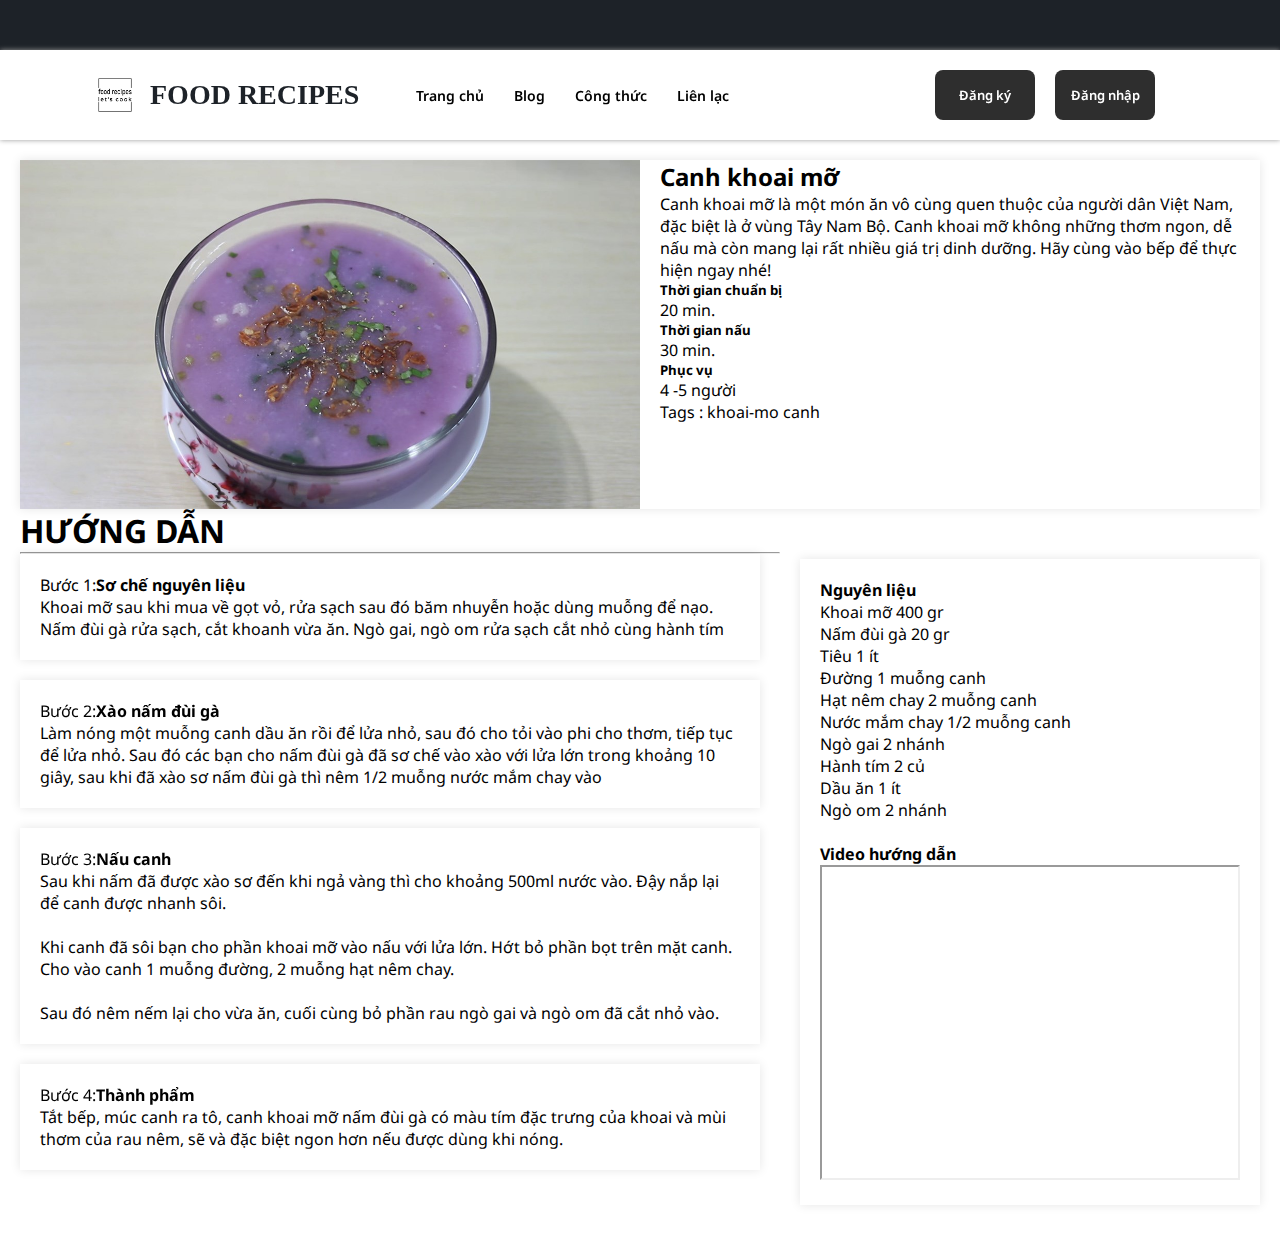
<file: html/recipe/canh-khoai-mo.html>
<!DOCTYPE html>
<html lang="en">

<head>
    <meta charset="UTF-8">
    <meta name="viewport" content="width=device-width, initial-scale=1.0">
    <title>Website Hướng dẫn nấu ăn trực tuyến</title>
    <link rel="shortcut icon" href="../img/logo/favicon.png" type="image/x-icon">
    <link rel="stylesheet" href="https://cdnjs.cloudflare.com/ajax/libs/font-awesome/6.5.1/css/all.min.css" integrity="sha512-DTOQO9RWCH3ppGqcWaEA1BIZOC6xxalwEsw9c2QQeAIftl+Vegovlnee1c9QX4TctnWMn13TZye+giMm8e2LwA==" crossorigin="anonymous" referrerpolicy="no-referrer"
    />
    <link rel="stylesheet" href="/css/style.css">
    <style>
        .flex {
            display: flex;
            align-items: center;
        }
        
        .navbar {
            background-color: #333;
            color: #fff;
            padding: 10px;
        }
        
        .nav-center {
            width: 90%;
            margin: 0 auto;
        }
        
        .nav-header {
            display: flex;
            justify-content: space-between;
            align-items: center;
        }
        
        .nav-logo img {
            height: 40px;
        }
        
        .nav-links {
            display: flex;
            justify-content: center;
            align-items: center;
        }
        
        .nav-link {
            margin: 0 10px;
            color: #fff;
            text-decoration: none;
        }
        
        .nav-link:hover {
            text-decoration: underline;
        }
        /* Page */
        
        .page {
            padding: 20px;
        }
        
        .recipe-hero {
            display: flex;
            align-items: center;
            margin-left: 5px;
        }
        /* Recipe section */
        
        .recipe {
            display: flex;
            box-shadow: 0px 0px 10px rgba(0, 0, 0, 0.1);
            /* Adding shadow */
        }
        
        .recipe img {
            width: 50%;
            /* Image takes half of the container width */
        }
        
        .recipe article {
            width: 50%;
            /* Article takes half of the container width */
        }
        /* Adding space between img and article */
        
        .recipe img {
            margin-right: 20px;
            /* Adjust as needed */
        }
        
        .recipe-content {
            display: flex;
            justify-content: space-between;
        }
        /* Single instruction */
        
        .single-instruction {
            width: calc(100% - 20px);
            box-shadow: 0px 0px 10px rgba(0, 0, 0, 0.1);
        }
        /* Second column */
        
        .second-column {
            margin-top: 50px;
            width: 40%;
            margin-left: 20px;
            box-shadow: 0px 0px 10px rgba(0, 0, 0, 0.1);
        }
        
        .single-instruction,
        .second-column {
            margin-bottom: 20px;
            padding: 20px;
        }
        
        .single-instruction header {
            display: flex;
            align-items: center;
        }
        
        .single-instruction header div {
            height: 1px;
            background-color: #333;
            flex-grow: 1;
            margin-left: 10px;
        }
        /* Footer */
        
        .page-footer {
            text-align: center;
            padding: 20px;
            background-color: #333;
            color: #fff;
        }
        
        .footer-logo {
            font-weight: bold;
        }
    </style>
</head>

<body>
    <header>
        <div class="topnav">
            <div class="container flex">
                <div class="navicons flex">
                    <a href="#"><i class=" fa-brands fa-facebook "></i></a>
                    <a href="#"><i class=" fa-brands fa-twitter "></i></a>
                    <a href="#"><i class=" fa-brands fa-linkedin "></i></a>
                    <a href="#"><i class=" fa-brands fa-youtube "></i></a>
                </div>

            </div>

        </div>

        <div class="mainnav">
            <div class="container flex">
                <a href="index.html">
                    <div class="logo flex">
                        <img src="/img/logo/logo-black.png" alt="">
                        <h1>Food Recipes</h1>
                    </div>
                </a>
                <ul class="navlist flex">
                    <li><a href="../index.html">Trang chủ</a></li>
                    <li><a href="/">Blog</a></li>
                    <li><a href="../recipe.html">Công thức</a></li>
                    <li><a href="../contact.html">Liên lạc</a></li>
                </ul>
                <div class="searchbar flex">
                    <a href="../signup.html" class="signinup">Đăng ký</a>
                    <a href="#" class="signinup" id="loginBtn">Đăng nhập</a>
                    <i class="fa-solid fa-magnifying-glass" id="searchopen"></i>
                    <div class="navonoff">
                        <input type="checkbox" id="checkbox2" hidden="">
                        <label for="checkbox2" class="toggle2">
                            <div class="bar bar--top"></div>
                            <div class="bar bar--middle"></div>
                            <div class="bar bar--bottom"></div>
                        </label>
                    </div>
                </div>

            </div>
        </div>
    </header>

    <main class="page">
        <div class="recipe-page">
            <section class="recipe">
                <img src="/img/mon_an/canh-khoai-mo.jpg" class="">
                <article class="recipe-info">
                    <h2>Canh khoai mỡ</h2>
                    <p>
                        Canh khoai mỡ là một món ăn vô cùng quen thuộc của người dân Việt Nam, đặc biệt là ở vùng Tây Nam Bộ. Canh khoai mỡ không những thơm ngon, dễ nấu mà còn mang lại rất nhiều giá trị dinh dưỡng. Hãy cùng vào bếp để thực hiện ngay nhé!
                    </p>
                    <div class="recipe-icons">
                        <article>
                            <i class="fa-regular fa-clock"></i>
                            <h5>Thời gian chuẩn bị</h5>
                            <p>20 min.</p>
                        </article>
                        <article>
                            <i class="fa-regular fa-clock"></i>
                            <h5>Thời gian nấu</h5>
                            <p>30 min.</p>
                        </article>
                        <article>
                            <i class="fa-solid fa-user"></i>
                            <h5>Phục vụ</h5>
                            <p>4 -5 người</p>
                        </article>
                    </div>
                    <!-- Thêm tag vào đây -->
                    <p class="recipe-tags">
                        Tags : <a href="tag-template.html">khoai-mo</a>
                        <a href="tag-template.html">canh</a>

                    </p>
                </article>
            </section>
            <!-- content -->
            <section class="recipe-content">
                <article>
                    <h1>HƯỚNG DẪN</h1>
                    <hr>

                    <div class="single-instruction">
                        <header flex>
                            <p>Bước 1: </p>
                            <b> Sơ chế nguyên liệu</b>
                        </header>
                        <p>
                            Khoai mỡ sau khi mua về gọt vỏ, rửa sạch sau đó băm nhuyễn hoặc dùng muỗng để nạo.
                            <br> Nấm đùi gà rửa sạch, cắt khoanh vừa ăn. Ngò gai, ngò om rửa sạch cắt nhỏ cùng hành tím
                        </p>
                    </div>
                    <!-- end of single instruction -->
                    <!-- single instruction -->
                    <div class="single-instruction">
                        <header>
                            <header flex>
                                <p>Bước 2: </p>
                                <b>Xào nấm đùi gà</b>
                            </header>
                        </header>
                        <p>Làm nóng một muỗng canh dầu ăn rồi để lửa nhỏ, sau đó cho tỏi vào phi cho thơm, tiếp tục để lửa nhỏ. Sau đó các bạn cho nấm đùi gà đã sơ chế vào xào với lửa lớn trong khoảng 10 giây, sau khi đã xào sơ nấm đùi gà thì nêm 1/2 muỗng
                            nước mắm chay vào</p>
                    </div>
                    <!-- end of single instruction -->
                    <!-- single instruction -->
                    <div class="single-instruction">
                        <header>
                            <header flex>
                                <p>Bước 3: </p>
                                <b>Nấu canh</b>
                            </header>
                        </header>
                        <p>Sau khi nấm đã được xào sơ đến khi ngả vàng thì cho khoảng 500ml nước vào. Đậy nắp lại để canh được nhanh sôi.
                            <br><br> Khi canh đã sôi bạn cho phần khoai mỡ vào nấu với lửa lớn. Hớt bỏ phần bọt trên mặt canh. Cho vào canh 1 muỗng đường, 2 muỗng hạt nêm chay.
                            <br><br> Sau đó nêm nếm lại cho vừa ăn, cuối cùng bỏ phần rau ngò gai và ngò om đã cắt nhỏ vào.</p>
                    </div>
                    <!-- end of single instruction -->
                    <!-- single instruction -->
                    <div class="single-instruction">
                        <header>
                            <header flex>
                                <p>Bước 4: </p>
                                <b>Thành phẩm</b>
                            </header>
                        </header>
                        <p>
                            Tắt bếp, múc canh ra tô, canh khoai mỡ nấm đùi gà có màu tím đặc trưng của khoai và mùi thơm của rau nêm, sẽ và đặc biệt ngon hơn nếu được dùng khi nóng.
                        </p>
                    </div>
                    <!-- end of single instruction -->
                </article>
                <article class="second-column">
                    <div>
                        <h4>Nguyên liệu</h4>
                        <ul>
                            <li>Khoai mỡ 400 gr</li>
                            <li>Nấm đùi gà 20 gr</li>
                            <li>Tiêu 1 ít</li>
                            <li>Đường 1 muỗng canh</li>
                            <li>Hạt nêm chay 2 muỗng canh</li>
                            <li>Nước mắm chay 1/2 muỗng canh</li>
                            <li>Ngò gai 2 nhánh</li>
                            <li>Hành tím 2 củ</li>
                            <li>Dầu ăn 1 ít</li>
                            <li>Ngò om 2 nhánh</li>

                        </ul>
                    </div>
                    <br>
                    <div>
                        <h4>Video hướng dẫn</h4>
                        <iframe width="420" height="315" src="https://www.youtube.com/embed/Vpj13I7TMec">

                    </div>
                </article>
            </section>
        </div>
    </main>
    <!-- footer -->
    <footer class="page-footer ">
        <p>
            &copy; <span id="date "></span>
            <span class="footer-logo ">Food Recipes</span> Built by
            <a href="https://www.facebook.com/ngnhtruong ">Nguyễn Nhật Trường</a>
        </p>
    </footer>
    <script src="/js/app.js "></script>
</body>



</html>
</file>
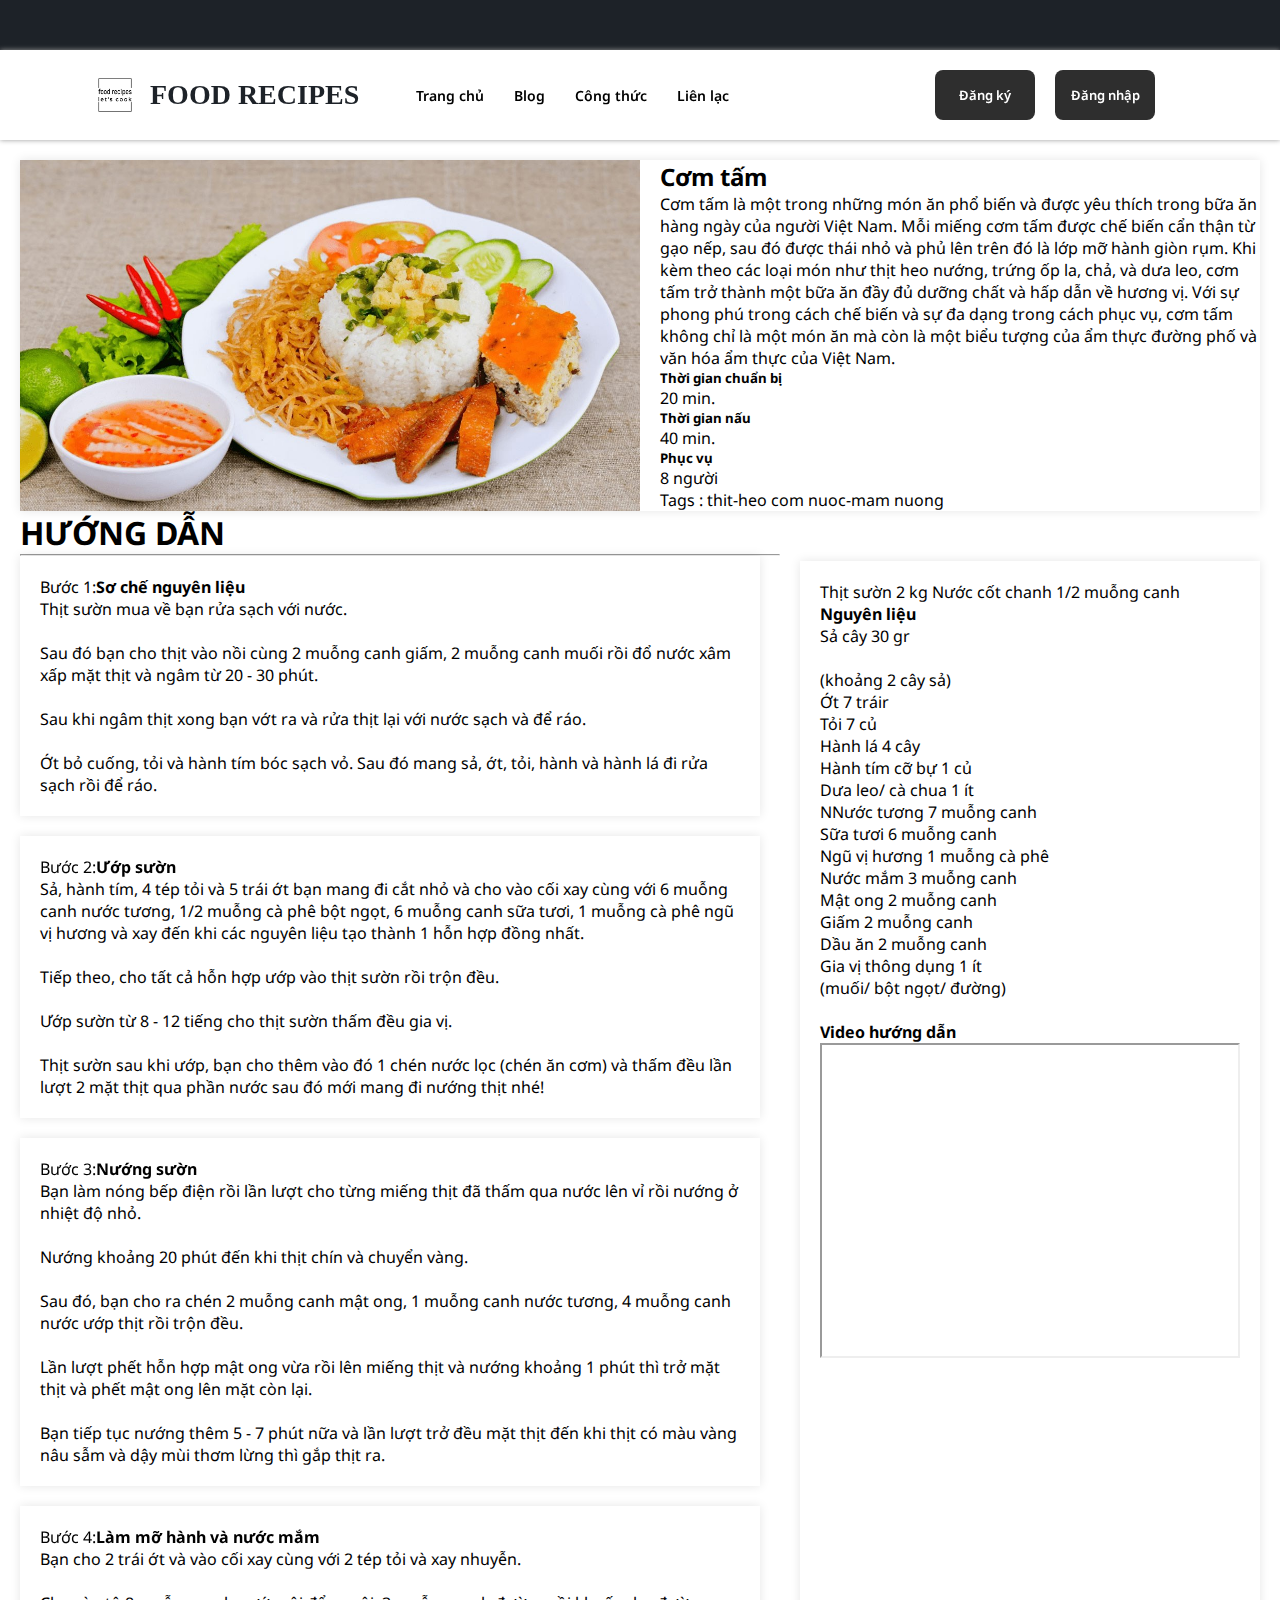
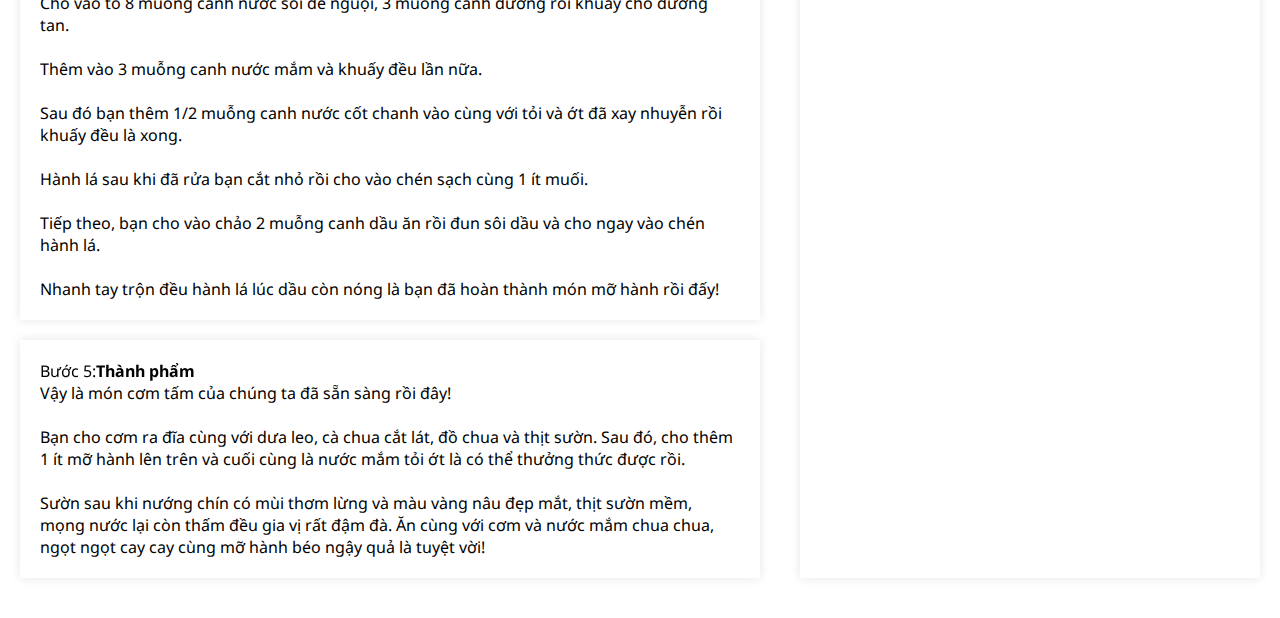
<file: html/recipe/com-tam.html>
<!DOCTYPE html>
<html lang="en">

<head>
    <meta charset="UTF-8">
    <meta name="viewport" content="width=device-width, initial-scale=1.0">
    <title>Website Hướng dẫn nấu ăn trực tuyến</title>
    <link rel="shortcut icon" href="../img/logo/favicon.png" type="image/x-icon">
    <link rel="stylesheet" href="https://cdnjs.cloudflare.com/ajax/libs/font-awesome/6.5.1/css/all.min.css" integrity="sha512-DTOQO9RWCH3ppGqcWaEA1BIZOC6xxalwEsw9c2QQeAIftl+Vegovlnee1c9QX4TctnWMn13TZye+giMm8e2LwA==" crossorigin="anonymous" referrerpolicy="no-referrer"
    />
    <link rel="stylesheet" href="/css/style.css">
    <style>
        .flex {
            display: flex;
            align-items: center;
        }
        
        .navbar {
            background-color: #333;
            color: #fff;
            padding: 10px;
        }
        
        .nav-center {
            width: 90%;
            margin: 0 auto;
        }
        
        .nav-header {
            display: flex;
            justify-content: space-between;
            align-items: center;
        }
        
        .nav-logo img {
            height: 40px;
        }
        
        .nav-links {
            display: flex;
            justify-content: center;
            align-items: center;
        }
        
        .nav-link {
            margin: 0 10px;
            color: #fff;
            text-decoration: none;
        }
        
        .nav-link:hover {
            text-decoration: underline;
        }
        /* Page */
        
        .page {
            padding: 20px;
        }
        
        .recipe-hero {
            display: flex;
            align-items: center;
            margin-left: 5px;
        }
        /* Recipe section */
        
        .recipe {
            display: flex;
            box-shadow: 0px 0px 10px rgba(0, 0, 0, 0.1);
            /* Adding shadow */
        }
        
        .recipe img {
            width: 50%;
            /* Image takes half of the container width */
        }
        
        .recipe article {
            width: 50%;
            /* Article takes half of the container width */
        }
        /* Adding space between img and article */
        
        .recipe img {
            margin-right: 20px;
            /* Adjust as needed */
        }
        
        .recipe-content {
            display: flex;
            justify-content: space-between;
        }
        /* Single instruction */
        
        .single-instruction {
            width: calc(100% - 20px);
            box-shadow: 0px 0px 10px rgba(0, 0, 0, 0.1);
        }
        /* Second column */
        
        .second-column {
            margin-top: 50px;
            width: 40%;
            margin-left: 20px;
            box-shadow: 0px 0px 10px rgba(0, 0, 0, 0.1);
        }
        
        .single-instruction,
        .second-column {
            margin-bottom: 20px;
            padding: 20px;
        }
        
        .single-instruction header {
            display: flex;
            align-items: center;
        }
        
        .single-instruction header div {
            height: 1px;
            background-color: #333;
            flex-grow: 1;
            margin-left: 10px;
        }
        /* Footer */
        
        .page-footer {
            text-align: center;
            padding: 20px;
            background-color: #333;
            color: #fff;
        }
        
        .footer-logo {
            font-weight: bold;
        }
    </style>
</head>

<body>
    <header>
        <div class="topnav">
            <div class="container flex">
                <div class="navicons flex">
                    <a href="#"><i class=" fa-brands fa-facebook "></i></a>
                    <a href="#"><i class=" fa-brands fa-twitter "></i></a>
                    <a href="#"><i class=" fa-brands fa-linkedin "></i></a>
                    <a href="#"><i class=" fa-brands fa-youtube "></i></a>
                </div>


            </div>

        </div>

        <div class="mainnav">
            <div class="container flex">
                <a href="index.html">
                    <div class="logo flex">
                        <img src="/img/logo/logo-black.png" alt="">
                        <h1>Food Recipes</h1>
                    </div>
                </a>
                <ul class="navlist flex">
                    <li><a href="../index.html">Trang chủ</a></li>
                    <li><a href="/">Blog</a></li>
                    <li><a href="../recipe.html">Công thức</a></li>
                    <li><a href="../contact.html">Liên lạc</a></li>
                </ul>
                <div class="searchbar flex">
                    <a href="../signup.html" class="signinup">Đăng ký</a>
                    <a href="#" class="signinup" id="loginBtn">Đăng nhập</a>
                    <i class="fa-solid fa-magnifying-glass" id="searchopen"></i>
                    <div class="navonoff">
                        <input type="checkbox" id="checkbox2" hidden="">
                        <label for="checkbox2" class="toggle2">
                            <div class="bar bar--top"></div>
                            <div class="bar bar--middle"></div>
                            <div class="bar bar--bottom"></div>
                        </label>
                    </div>
                </div>

            </div>
        </div>
    </header>

    <main class="page">
        <div class="recipe-page">
            <section class="recipe">
                <img src="/img/mon_an/com-tam.jpg" class="">
                <article class="recipe-info">
                    <h2>Cơm tấm</h2>
                    <p>
                        Cơm tấm là một trong những món ăn phổ biến và được yêu thích trong bữa ăn hàng ngày của người Việt Nam. Mỗi miếng cơm tấm được chế biến cẩn thận từ gạo nếp, sau đó được thái nhỏ và phủ lên trên đó là lớp mỡ hành giòn rụm. Khi kèm theo các loại món như
                        thịt heo nướng, trứng ốp la, chả, và dưa leo, cơm tấm trở thành một bữa ăn đầy đủ dưỡng chất và hấp dẫn về hương vị. Với sự phong phú trong cách chế biến và sự đa dạng trong cách phục vụ, cơm tấm không chỉ là một món ăn mà còn
                        là một biểu tượng của ẩm thực đường phố và văn hóa ẩm thực của Việt Nam.
                    </p>
                    <div class="recipe-icons">
                        <article>
                            <i class="fa-regular fa-clock"></i>
                            <h5>Thời gian chuẩn bị</h5>
                            <p>20 min.</p>
                        </article>
                        <article>
                            <i class="fa-regular fa-clock"></i>
                            <h5>Thời gian nấu</h5>
                            <p>40 min.</p>
                        </article>
                        <article>
                            <i class="fa-solid fa-user"></i>
                            <h5>Phục vụ</h5>
                            <p>8 người</p>
                        </article>
                    </div>
                    <!-- Thêm tag vào đây -->
                    <p class="recipe-tags">
                        Tags : <a href="tag-template.html">thit-heo</a>
                        <a href="tag-template.html">com</a>
                        <a href="tag-template.html">nuoc-mam</a>
                        <a href="tag-template.html">nuong</a>

                    </p>
                </article>
            </section>
            <!-- content -->
            <section class="recipe-content">
                <article>
                    <h1>HƯỚNG DẪN</h1>
                    <hr>

                    <div class="single-instruction">
                        <header flex>
                            <p>Bước 1: </p>
                            <b> Sơ chế nguyên liệu</b>
                        </header>
                        <p>
                            Thịt sườn mua về bạn rửa sạch với nước.
                            <br><br> Sau đó bạn cho thịt vào nồi cùng 2 muỗng canh giấm, 2 muỗng canh muối rồi đổ nước xâm xấp mặt thịt và ngâm từ 20 - 30 phút.
                            <br><br> Sau khi ngâm thịt xong bạn vớt ra và rửa thịt lại với nước sạch và để ráo.
                            <br><br> Ớt bỏ cuống, tỏi và hành tím bóc sạch vỏ. Sau đó mang sả, ớt, tỏi, hành và hành lá đi rửa sạch rồi để ráo.
                        </p>
                    </div>
                    <!-- end of single instruction -->
                    <!-- single instruction -->
                    <div class="single-instruction">
                        <header>
                            <header flex>
                                <p>Bước 2: </p>
                                <b>Ướp sườn</b>
                            </header>
                        </header>
                        <p>Sả, hành tím, 4 tép tỏi và 5 trái ớt bạn mang đi cắt nhỏ và cho vào cối xay cùng với 6 muỗng canh nước tương, 1/2 muỗng cà phê bột ngọt, 6 muỗng canh sữa tươi, 1 muỗng cà phê ngũ vị hương và xay đến khi các nguyên liệu tạo thành
                            1 hỗn hợp đồng nhất.
                            <br><br> Tiếp theo, cho tất cả hỗn hợp ướp vào thịt sườn rồi trộn đều.
                            <br><br> Ướp sườn từ 8 - 12 tiếng cho thịt sườn thấm đều gia vị.
                            <br><br> Thịt sườn sau khi ướp, bạn cho thêm vào đó 1 chén nước lọc (chén ăn cơm) và thấm đều lần lượt 2 mặt thịt qua phần nước sau đó mới mang đi nướng thịt nhé!</p>
                    </div>
                    <!-- end of single instruction -->
                    <!-- single instruction -->
                    <div class="single-instruction">
                        <header>
                            <header flex>
                                <p>Bước 3: </p>
                                <b>Nướng sườn</b>
                            </header>
                        </header>
                        <p>Bạn làm nóng bếp điện rồi lần lượt cho từng miếng thịt đã thấm qua nước lên vỉ rồi nướng ở nhiệt độ nhỏ.
                            <br><br> Nướng khoảng 20 phút đến khi thịt chín và chuyển vàng.
                            <br><br> Sau đó, bạn cho ra chén 2 muỗng canh mật ong, 1 muỗng canh nước tương, 4 muỗng canh nước ướp thịt rồi trộn đều.
                            <br><br> Lần lượt phết hỗn hợp mật ong vừa rồi lên miếng thịt và nướng khoảng 1 phút thì trở mặt thịt và phết mật ong lên mặt còn lại.
                            <br><br> Bạn tiếp tục nướng thêm 5 - 7 phút nữa và lần lượt trở đều mặt thịt đến khi thịt có màu vàng nâu sẫm và dậy mùi thơm lừng thì gắp thịt ra.</p>
                    </div>
                    <!-- end of single instruction -->
                    <!-- single instruction -->
                    <div class="single-instruction">
                        <header>
                            <header flex>
                                <p>Bước 4: </p>
                                <b>Làm mỡ hành và nước mắm</b>
                            </header>
                        </header>
                        <p>
                            Bạn cho 2 trái ớt và vào cối xay cùng với 2 tép tỏi và xay nhuyễn.
                            <br><br> Cho vào tô 8 muỗng canh nước sôi để nguội, 3 muỗng canh đường rồi khuấy cho đường tan.
                            <br><br> Thêm vào 3 muỗng canh nước mắm và khuấy đều lần nữa.
                            <br><br> Sau đó bạn thêm 1/2 muỗng canh nước cốt chanh vào cùng với tỏi và ớt đã xay nhuyễn rồi khuấy đều là xong.
                            <br><br> Hành lá sau khi đã rửa bạn cắt nhỏ rồi cho vào chén sạch cùng 1 ít muối.
                            <br><br> Tiếp theo, bạn cho vào chảo 2 muỗng canh dầu ăn rồi đun sôi dầu và cho ngay vào chén hành lá.
                            <br><br> Nhanh tay trộn đều hành lá lúc dầu còn nóng là bạn đã hoàn thành món mỡ hành rồi đấy!
                        </p>
                    </div>
                    <!-- end of single instruction -->
                    <!-- single instruction -->
                    <div class="single-instruction">
                        <header>
                            <header flex>
                                <p>Bước 5: </p>
                                <b>Thành phẩm</b>
                            </header>
                        </header>
                        <p>
                            Vậy là món cơm tấm của chúng ta đã sẵn sàng rồi đây!
                            <br><br> Bạn cho cơm ra đĩa cùng với dưa leo, cà chua cắt lát, đồ chua và thịt sườn. Sau đó, cho thêm 1 ít mỡ hành lên trên và cuối cùng là nước mắm tỏi ớt là có thể thưởng thức được rồi.
                            <br><br> Sườn sau khi nướng chín có mùi thơm lừng và màu vàng nâu đẹp mắt, thịt sườn mềm, mọng nước lại còn thấm đều gia vị rất đậm đà. Ăn cùng với cơm và nước mắm chua chua, ngọt ngọt cay cay cùng mỡ hành béo ngậy quả là tuyệt
                            vời!
                        </p>
                    </div>
                    <!-- end of single instruction -->
                </article>
                <article class="second-column">
                    <div>
                        Thịt sườn 2 kg Nước cốt chanh 1/2 muỗng canh





                        <h4>Nguyên liệu</h4>
                        <ul>

                            <li> Sả cây 30 gr <br><br> (khoảng 2 cây sả)</li>
                            <li> Ớt 7 tráir</li>
                            <li> Tỏi 7 củ</li>
                            <li> Hành lá 4 cây</li>
                            <li> Hành tím cỡ bự 1 củ</li>
                            <li>Dưa leo/ cà chua 1 ít</li>
                            <li>NNước tương 7 muỗng canh</li>
                            <li>Sữa tươi 6 muỗng canh</li>
                            <li>Ngũ vị hương 1 muỗng cà phê</li>
                            <li>Nước mắm 3 muỗng canh</li>
                            <li> Mật ong 2 muỗng canh</li>
                            <li>Giấm 2 muỗng canh</li>
                            <li> Dầu ăn 2 muỗng canh</li>
                            <li>Gia vị thông dụng 1 ít<br>(muối/ bột ngọt/ đường)</li>

                        </ul>
                    </div>
                    <br>
                    <div>
                        <h4>Video hướng dẫn</h4>
                        <iframe width="420" height="315" src="https://www.youtube.com/embed/cJu6tFJe_Gc">

                    </div>
                </article>
            </section>
        </div>
    </main>
    <!-- footer -->
    <footer class="page-footer ">
        <p>
            &copy; <span id="date "></span>
            <span class="footer-logo ">Food Recipes</span> Built by
            <a href="https://www.facebook.com/ngnhtruong ">Nguyễn Nhật Trường</a>
        </p>
    </footer>
    <script src="/js/app.js "></script>
</body>



</html>
</file>
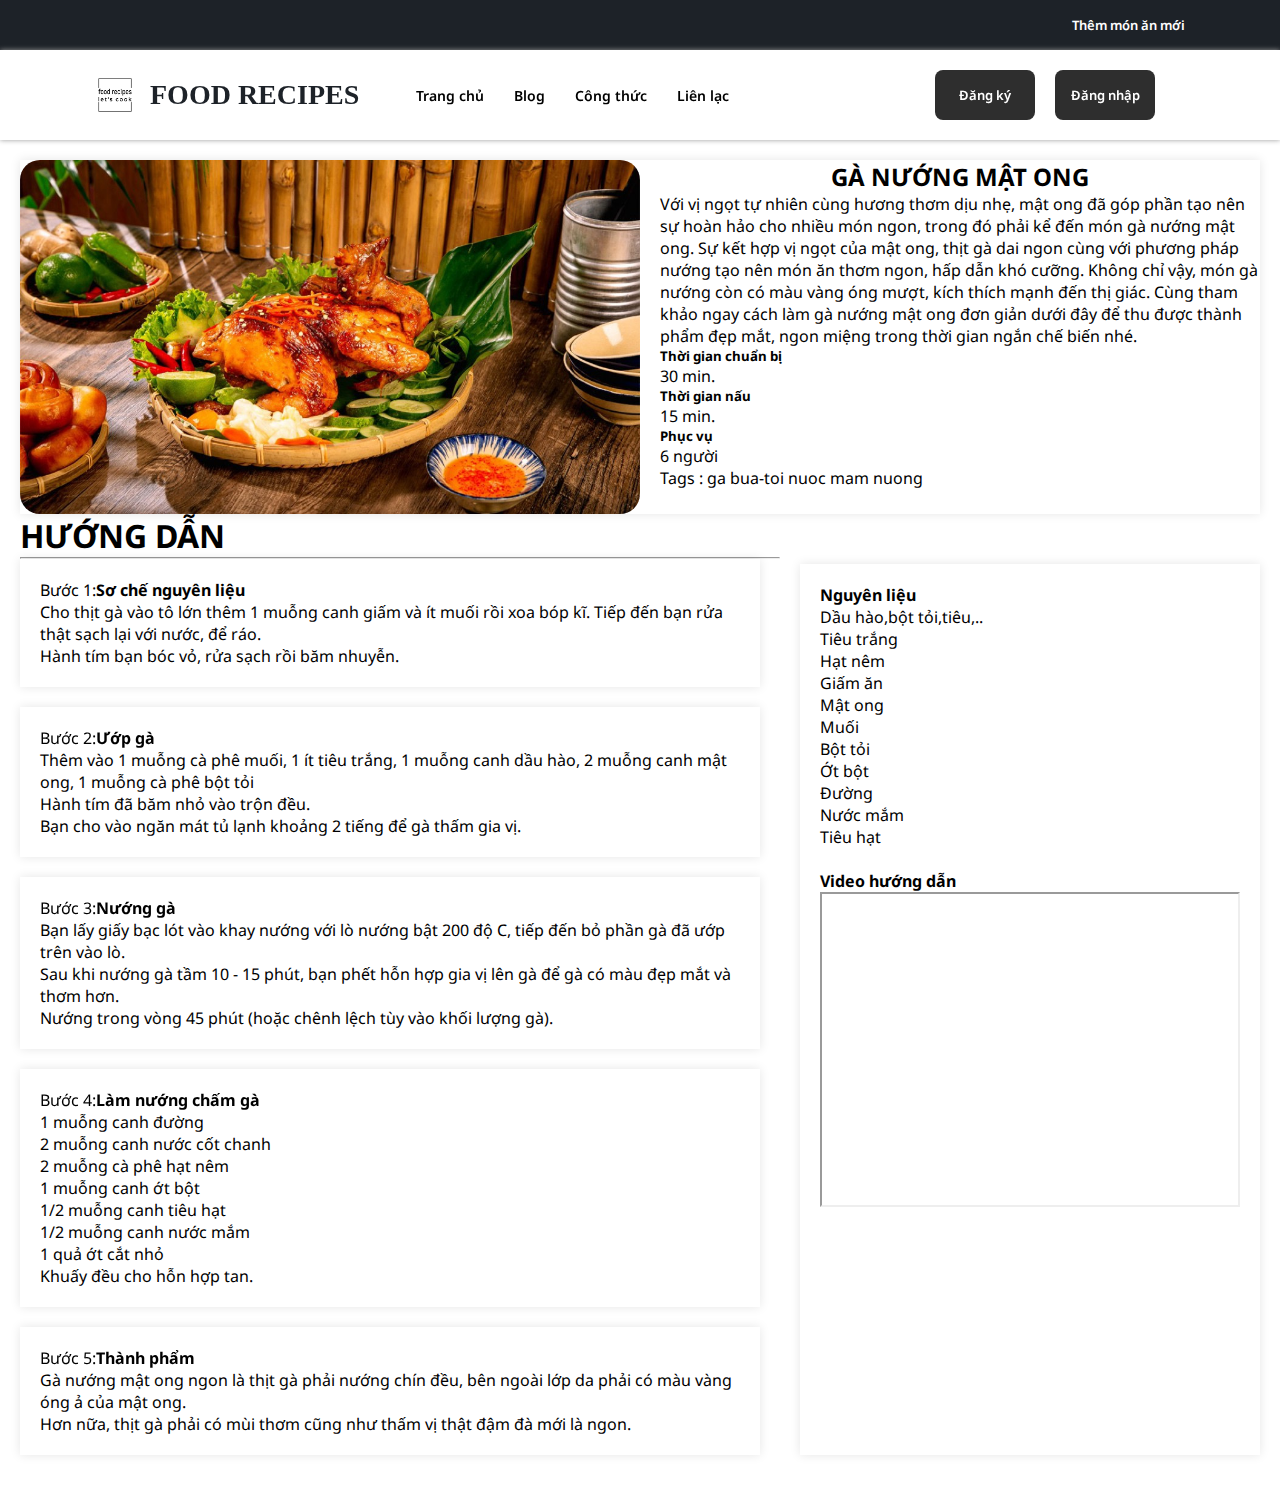
<file: html/recipe/ga-nuong-mat-ong.html>
<!DOCTYPE html>
<html lang="en">

<head>
    <meta charset="UTF-8">
    <meta name="viewport" content="width=device-width, initial-scale=1.0">
    <title>Website Hướng dẫn nấu ăn trực tuyến</title>
    <link rel="shortcut icon" href="../img/logo/favicon.png" type="image/x-icon">
    <link rel="stylesheet" href="https://cdnjs.cloudflare.com/ajax/libs/font-awesome/6.5.1/css/all.min.css" integrity="sha512-DTOQO9RWCH3ppGqcWaEA1BIZOC6xxalwEsw9c2QQeAIftl+Vegovlnee1c9QX4TctnWMn13TZye+giMm8e2LwA==" crossorigin="anonymous" referrerpolicy="no-referrer"
    />
    <link rel="stylesheet" href="/css/style.css">
    <style>
        .flex {
            display: flex;
            align-items: center;
        }
        
        .navbar {
            background-color: #333;
            color: #fff;
            padding: 10px;
        }
        
        .nav-center {
            width: 90%;
            margin: 0 auto;
        }
        
        .nav-header {
            display: flex;
            justify-content: space-between;
            align-items: center;
        }
        
        .nav-logo img {
            height: 40px;
        }
        
        .nav-links {
            display: flex;
            justify-content: center;
            align-items: center;
        }
        
        .nav-link {
            margin: 0 10px;
            color: #fff;
            text-decoration: none;
        }
        
        .nav-link:hover {
            text-decoration: underline;
        }
        /* Page */
        
        .page {
            padding: 20px;
        }
        
        .recipe-hero {
            display: flex;
            align-items: center;
            margin-left: 5px;
        }
        /* Recipe section */
        
        .recipe {
            display: flex;
            box-shadow: 0px 0px 10px rgba(0, 0, 0, 0.1);
            /* Adding shadow */
        }
        
        .recipe-info h2 {
            text-align: center;
            text-transform: uppercase;
        }
        
        .recipe img {
            width: 50%;
            border-radius: 20px;
        }
        
        .recipe article {
            width: 50%;
        }
        
        .recipe img {
            margin-right: 20px;
        }
        
        .recipe-content {
            display: flex;
            justify-content: space-between;
        }
        /* Single instruction */
        
        .single-instruction {
            width: calc(100% - 20px);
            box-shadow: 0px 0px 10px rgba(0, 0, 0, 0.1);
        }
        /* Second column */
        
        .second-column {
            margin-top: 50px;
            width: 40%;
            margin-left: 20px;
            box-shadow: 0px 0px 10px rgba(0, 0, 0, 0.1);
        }
        
        .single-instruction,
        .second-column {
            margin-bottom: 20px;
            padding: 20px;
        }
        
        .single-instruction header {
            display: flex;
            align-items: center;
        }
        
        .single-instruction header div {
            height: 1px;
            background-color: #333;
            flex-grow: 1;
            margin-left: 10px;
        }
        /* Footer */
        
        .page-footer {
            text-align: center;
            padding: 20px;
            background-color: #333;
            color: #fff;
        }
        
        .footer-logo {
            font-weight: bold;
        }
    </style>
</head>

<body>
    <header>
        <div class="topnav">
            <div class="container flex">
                <div class="navicons flex">
                    <a href="#"><i class=" fa-brands fa-facebook "></i></a>
                    <a href="#"><i class=" fa-brands fa-twitter "></i></a>
                    <a href="#"><i class=" fa-brands fa-linkedin "></i></a>
                    <a href="#"><i class=" fa-brands fa-youtube "></i></a>
                </div>
                <a href="/" class="srbtn">Thêm món ăn mới<i class="fa-solid fa-plus"></i></a>
            </div>

        </div>

        <div class="mainnav">
            <div class="container flex">
                <a href="../index.html">
                    <div class="logo flex">
                        <img src="/img/logo/logo-black.png" alt="">
                        <h1>Food Recipes</h1>
                    </div>
                </a>
                <ul class="navlist flex">
                    <li><a href="../index.html">Trang chủ</a></li>
                    <li><a href="/">Blog</a></li>
                    <li><a href="../recipe.html">Công thức</a></li>
                    <li><a href="../contact.html">Liên lạc</a></li>
                </ul>
                <div class="searchbar flex">
                    <a href="../signup.html" class="signinup">Đăng ký</a>
                    <a href="#" class="signinup" id="loginBtn">Đăng nhập</a>
                    <i class="fa-solid fa-magnifying-glass" id="searchopen"></i>
                    <div class="navonoff">
                        <input type="checkbox" id="checkbox2" hidden="">
                        <label for="checkbox2" class="toggle2">
                            <div class="bar bar--top"></div>
                            <div class="bar bar--middle"></div>
                            <div class="bar bar--bottom"></div>
                        </label>
                    </div>
                </div>

            </div>
        </div>
    </header>

    <main class="page">
        <div class="recipe-page">
            <section class="recipe">
                <img src="/img/mon_an/ga-nuong-mat-ong.jpg" class="">
                <article class="recipe-info">
                    <h2>Gà nướng mật ong</h2>
                    <p>
                        Với vị ngọt tự nhiên cùng hương thơm dịu nhẹ, mật ong đã góp phần tạo nên sự hoàn hảo cho nhiều món ngon, trong đó phải kể đến món gà nướng mật ong. Sự kết hợp vị ngọt của mật ong, thịt gà dai ngon cùng với phương pháp nướng tạo nên món ăn thơm ngon,
                        hấp dẫn khó cưỡng. Không chỉ vậy, món gà nướng còn có màu vàng óng mượt, kích thích mạnh đến thị giác. Cùng tham khảo ngay cách làm gà nướng mật ong đơn giản dưới đây để thu được thành phẩm đẹp mắt, ngon miệng trong thời gian ngắn
                        chế biến nhé.
                    </p>
                    <div class="recipe-icons">
                        <article>
                            <i class="fa-regular fa-clock"></i>
                            <h5>Thời gian chuẩn bị</h5>
                            <p>30 min.</p>
                        </article>
                        <article>
                            <i class="fa-regular fa-clock"></i>
                            <h5>Thời gian nấu</h5>
                            <p>15 min.</p>
                        </article>
                        <article>
                            <i class="fa-solid fa-user"></i>
                            <h5>Phục vụ</h5>
                            <p>6 người</p>
                        </article>
                    </div>
                    <!-- Thêm tag vào đây -->
                    <p class="recipe-tags">
                        Tags : <a href="tag-template.html">ga</a>
                        <a href="tag-template.html">bua-toi</a>
                        <a href="tag-template.html">nuoc mam</a>
                        <a href="tag-template.html">nuong</a>
                    </p>
                </article>
            </section>
            <!-- content -->
            <section class="recipe-content">
                <article>
                    <h1>HƯỚNG DẪN</h1>
                    <hr>

                    <div class="single-instruction">
                        <header flex>
                            <p>Bước 1: </p>
                            <b> Sơ chế nguyên liệu</b>
                        </header>
                        <p>
                            Cho thịt gà vào tô lớn thêm 1 muỗng canh giấm và ít muối rồi xoa bóp kĩ. Tiếp đến bạn rửa thật sạch lại với nước, để ráo.
                            <br>Hành tím bạn bóc vỏ, rửa sạch rồi băm nhuyễn.
                        </p>
                    </div>
                    <!-- end of single instruction -->
                    <!-- single instruction -->
                    <div class="single-instruction">
                        <header>
                            <header flex>
                                <p>Bước 2: </p>
                                <b>Ướp gà</b>
                            </header>
                        </header>
                        <p>
                            Thêm vào 1 muỗng cà phê muối, 1 ít tiêu trắng, 1 muỗng canh dầu hào, 2 muỗng canh mật ong, 1 muỗng cà phê bột tỏi
                            <br>Hành tím đã băm nhỏ vào trộn đều.
                            <br>Bạn cho vào ngăn mát tủ lạnh khoảng 2 tiếng để gà thấm gia vị.
                        </p>
                    </div>
                    <!-- end of single instruction -->
                    <!-- single instruction -->
                    <div class="single-instruction">
                        <header>
                            <header flex>
                                <p>Bước 3: </p>
                                <b>Nướng gà</b>
                            </header>
                        </header>
                        <p>
                            Bạn lấy giấy bạc lót vào khay nướng với lò nướng bật 200 độ C, tiếp đến bỏ phần gà đã ướp trên vào lò.
                            <br>Sau khi nướng gà tầm 10 - 15 phút, bạn phết hỗn hợp gia vị lên gà để gà có màu đẹp mắt và thơm hơn.
                            <br>Nướng trong vòng 45 phút (hoặc chênh lệch tùy vào khối lượng gà).
                        </p>
                    </div>
                    <!-- end of single instruction -->
                    <!-- single instruction -->
                    <div class="single-instruction">
                        <header>
                            <header flex>
                                <p>Bước 4: </p>
                                <b>Làm nướng chấm gà</b>
                            </header>
                        </header>
                        <p>
                            <ul>
                                <li>1 muỗng canh đường</li>
                                <li>2 muỗng canh nước cốt chanh</li>
                                <li>2 muỗng cà phê hạt nêm</li>
                                <li>1 muỗng canh ớt bột</li>
                                <li>1/2 muỗng canh tiêu hạt</li>
                                <li> 1/2 muỗng canh nước mắm</li>
                                <li>1 quả ớt cắt nhỏ</li>
                            </ul>
                            Khuấy đều cho hỗn hợp tan.
                        </p>
                    </div>
                    <!-- end of single instruction -->
                    <!-- single instruction -->
                    <div class="single-instruction">
                        <header>
                            <header flex>
                                <p>Bước 5: </p>
                                <b>Thành phẩm</b>
                            </header>
                        </header>
                        <p>
                            Gà nướng mật ong ngon là thịt gà phải nướng chín đều, bên ngoài lớp da phải có màu vàng óng ả của mật ong.
                            <br> Hơn nữa, thịt gà phải có mùi thơm cũng như thấm vị thật đậm đà mới là ngon.
                        </p>
                    </div>
                    <!-- end of single instruction -->
                </article>
                <article class="second-column">
                    <div>
                        <h4>Nguyên liệu</h4>
                        <ul>
                            <li>Dầu hào,bột tỏi,tiêu,.. </li>
                            <li>Tiêu trắng</li>
                            <li>Hạt nêm</li>
                            <li>Giấm ăn</li>
                            <li>Mật ong</li>
                            <li>Muối</li>
                            <li>Bột tỏi</li>
                            <li>Ớt bột</li>
                            <li>Đường</li>
                            <li>Nước mắm</li>
                            <li>Tiêu hạt</li>
                        </ul>
                    </div>
                    <br>
                    <div>
                        <h4>Video hướng dẫn</h4>
                        <iframe width="420" height="315" src="https://www.youtube.com/embed/5zwkm67dYio">

                    </div>
                </article>
            </section>
        </div>
    </main>
    <!-- footer -->
    <footer class="page-footer ">
        <p>
            &copy; <span id="date "></span>
            <span class="footer-logo ">Food Recipes</span> Built by
            <a href="https://www.facebook.com/ngnhtruong ">Nguyễn Nhật Trường</a>
        </p>
    </footer>
    <script src="/js/app.js "></script>
</body>



</html>
</file>
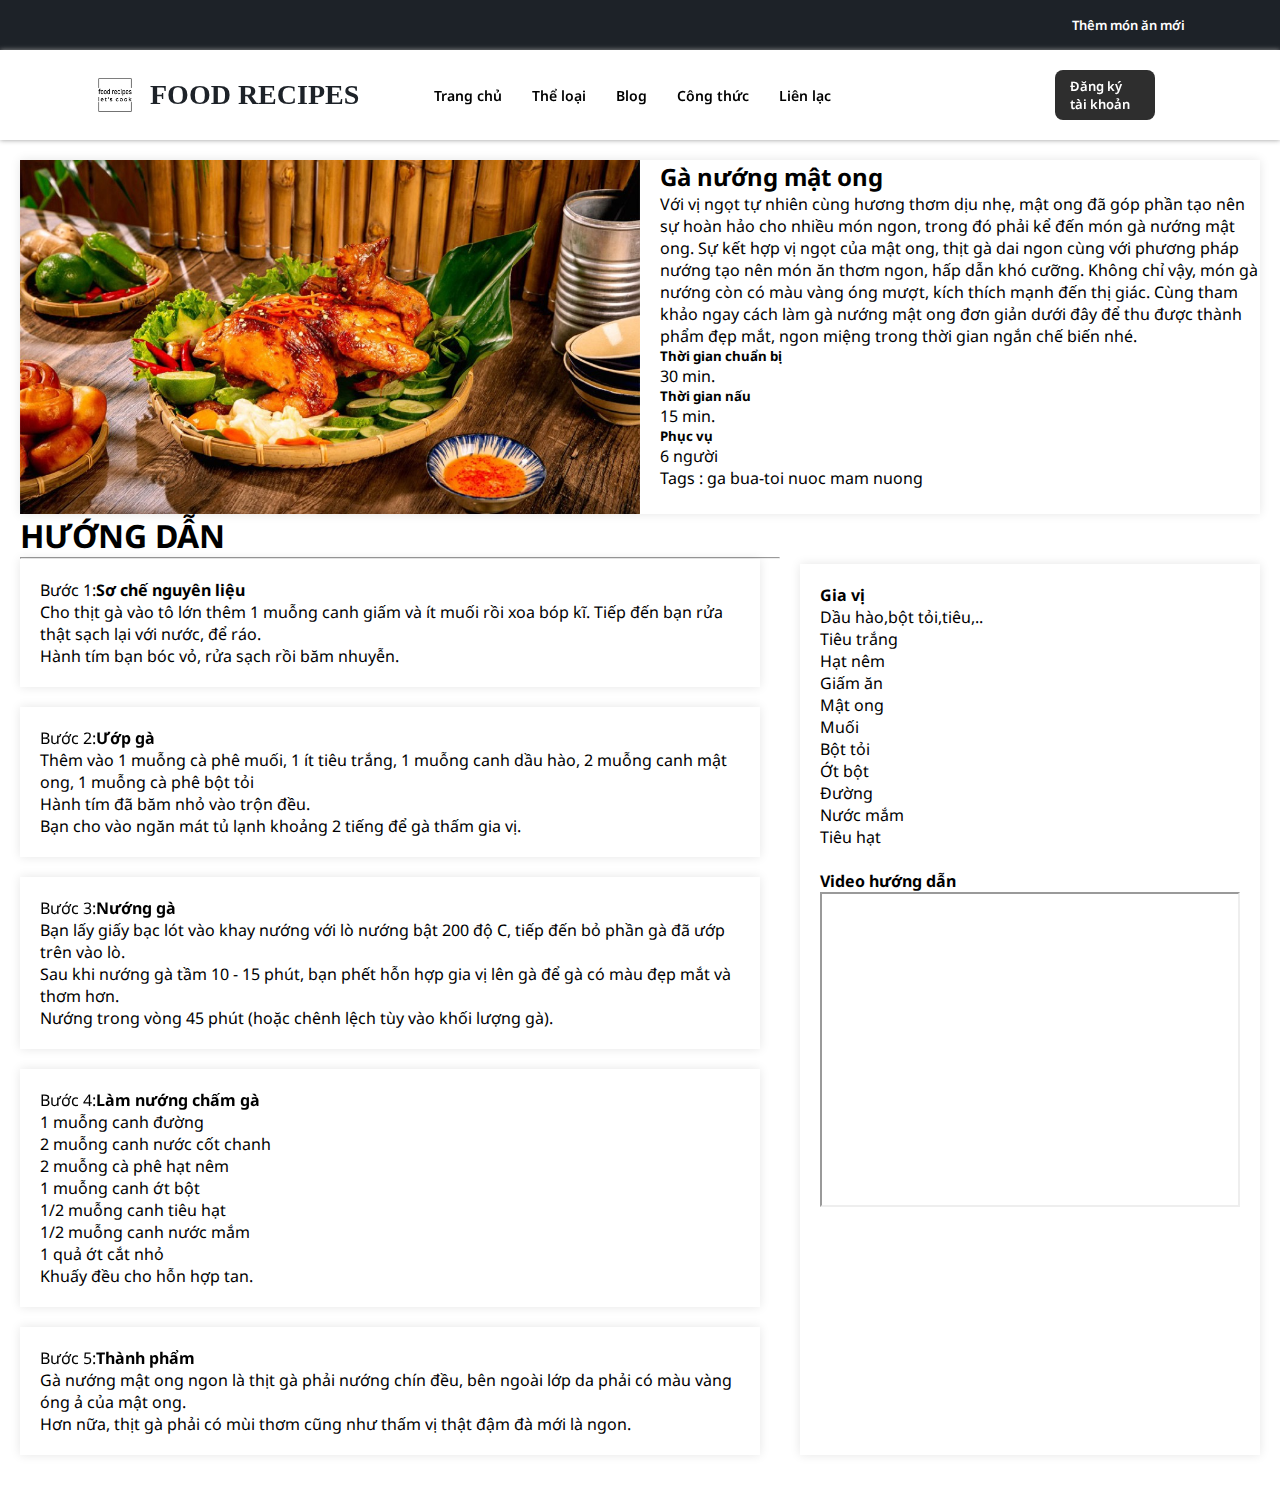
<file: html/recipe/thit-heo-kho-tieu.html>
<!DOCTYPE html>
<html lang="en">

<head>
    <meta charset="UTF-8">
    <meta name="viewport" content="width=device-width, initial-scale=1.0">
    <title>Website Hướng dẫn nấu ăn trực tuyến</title>
    <link rel="shortcut icon" href="../img/logo/favicon.png" type="image/x-icon">
    <link rel="stylesheet" href="https://cdnjs.cloudflare.com/ajax/libs/font-awesome/6.5.1/css/all.min.css" integrity="sha512-DTOQO9RWCH3ppGqcWaEA1BIZOC6xxalwEsw9c2QQeAIftl+Vegovlnee1c9QX4TctnWMn13TZye+giMm8e2LwA==" crossorigin="anonymous" referrerpolicy="no-referrer"
    />
    <link rel="stylesheet" href="/css/style.css">
    <style>
        .flex {
            display: flex;
            align-items: center;
        }
        
        .navbar {
            background-color: #333;
            color: #fff;
            padding: 10px;
        }
        
        .nav-center {
            width: 90%;
            margin: 0 auto;
        }
        
        .nav-header {
            display: flex;
            justify-content: space-between;
            align-items: center;
        }
        
        .nav-logo img {
            height: 40px;
        }
        
        .nav-links {
            display: flex;
            justify-content: center;
            align-items: center;
        }
        
        .nav-link {
            margin: 0 10px;
            color: #fff;
            text-decoration: none;
        }
        
        .nav-link:hover {
            text-decoration: underline;
        }
        /* Page */
        
        .page {
            padding: 20px;
        }
        
        .recipe-hero {
            display: flex;
            align-items: center;
            margin-left: 5px;
        }
        /* Recipe section */
        
        .recipe {
            display: flex;
            box-shadow: 0px 0px 10px rgba(0, 0, 0, 0.1);
            /* Adding shadow */
        }
        
        .recipe img {
            width: 50%;
            /* Image takes half of the container width */
        }
        
        .recipe article {
            width: 50%;
            /* Article takes half of the container width */
        }
        /* Adding space between img and article */
        
        .recipe img {
            margin-right: 20px;
            /* Adjust as needed */
        }
        
        .recipe-content {
            display: flex;
            justify-content: space-between;
        }
        /* Single instruction */
        
        .single-instruction {
            width: calc(100% - 20px);
            box-shadow: 0px 0px 10px rgba(0, 0, 0, 0.1);
        }
        /* Second column */
        
        .second-column {
            margin-top: 50px;
            width: 40%;
            margin-left: 20px;
            box-shadow: 0px 0px 10px rgba(0, 0, 0, 0.1);
        }
        
        .single-instruction,
        .second-column {
            margin-bottom: 20px;
            padding: 20px;
        }
        
        .single-instruction header {
            display: flex;
            align-items: center;
        }
        
        .single-instruction header div {
            height: 1px;
            background-color: #333;
            flex-grow: 1;
            margin-left: 10px;
        }
        /* Footer */
        
        .page-footer {
            text-align: center;
            padding: 20px;
            background-color: #333;
            color: #fff;
        }
        
        .footer-logo {
            font-weight: bold;
        }
    </style>
</head>

<body>
    <header>
        <div class="topnav">
            <div class="container flex">
                <div class="navicons flex">
                    <a href="#"><i class=" fa-brands fa-facebook "></i></a>
                    <a href="#"><i class=" fa-brands fa-twitter "></i></a>
                    <a href="#"><i class=" fa-brands fa-linkedin "></i></a>
                    <a href="#"><i class=" fa-brands fa-youtube "></i></a>
                </div>
                <a href="/" class="srbtn">Thêm món ăn mới<i class="fa-solid fa-plus"></i></a>
            </div>

        </div>

        <div class="mainnav">
            <div class="container flex">
                <a href="index.html">
                    <div class="logo flex">
                        <img src="/img/logo/logo-black.png" alt="">
                        <h1>Food Recipes</h1>
                    </div>
                </a>
                <ul class="navlist flex">
                    <li><a href="index.html">Trang chủ</a></li>
                    <li><a href="/">Thể loại</a></li>
                    <li><a href="/">Blog</a></li>
                    <li><a href="/">Công thức</a></li>
                    <li><a href="contact.html">Liên lạc</a></li>
                </ul>
                <div class="searchbar flex">
                    <a href="signinup.html" class="signinup">Đăng ký tài khoản</a>
                    <i class="fa-solid fa-magnifying-glass" id="searchopen"></i>
                    <div class="navonoff">
                        <input type="checkbox" id="checkbox2" hidden="">
                        <label for="checkbox2" class="toggle2">
                            <div class="bar bar--top"></div>
                            <div class="bar bar--middle"></div>
                            <div class="bar bar--bottom"></div>
                        </label>
                    </div>
                </div>

            </div>
        </div>
    </header>

    <main class="page">
        <div class="recipe-page">
            <section class="recipe">
                <img src="/img/mon_an/ga-nuong-mat-ong.jpg" class="">
                <article class="recipe-info">
                    <h2>Gà nướng mật ong</h2>
                    <p>
                        Với vị ngọt tự nhiên cùng hương thơm dịu nhẹ, mật ong đã góp phần tạo nên sự hoàn hảo cho nhiều món ngon, trong đó phải kể đến món gà nướng mật ong. Sự kết hợp vị ngọt của mật ong, thịt gà dai ngon cùng với phương pháp nướng tạo nên món ăn thơm ngon,
                        hấp dẫn khó cưỡng. Không chỉ vậy, món gà nướng còn có màu vàng óng mượt, kích thích mạnh đến thị giác. Cùng tham khảo ngay cách làm gà nướng mật ong đơn giản dưới đây để thu được thành phẩm đẹp mắt, ngon miệng trong thời gian ngắn
                        chế biến nhé.
                    </p>
                    <div class="recipe-icons">
                        <article>
                            <i class="fa-regular fa-clock"></i>
                            <h5>Thời gian chuẩn bị</h5>
                            <p>30 min.</p>
                        </article>
                        <article>
                            <i class="fa-regular fa-clock"></i>
                            <h5>Thời gian nấu</h5>
                            <p>15 min.</p>
                        </article>
                        <article>
                            <i class="fa-solid fa-user"></i>
                            <h5>Phục vụ</h5>
                            <p>6 người</p>
                        </article>
                    </div>
                    <!-- Thêm tag vào đây -->
                    <p class="recipe-tags">
                        Tags : <a href="tag-template.html">ga</a>
                        <a href="tag-template.html">bua-toi</a>
                        <a href="tag-template.html">nuoc mam</a>
                        <a href="tag-template.html">nuong</a>
                    </p>
                </article>
            </section>
            <!-- content -->
            <section class="recipe-content">
                <article>
                    <h1>HƯỚNG DẪN</h1>
                    <hr>

                    <div class="single-instruction">
                        <header flex>
                            <p>Bước 1: </p>
                            <b> Sơ chế nguyên liệu</b>
                        </header>
                        <p>
                            Cho thịt gà vào tô lớn thêm 1 muỗng canh giấm và ít muối rồi xoa bóp kĩ. Tiếp đến bạn rửa thật sạch lại với nước, để ráo.
                            <br>Hành tím bạn bóc vỏ, rửa sạch rồi băm nhuyễn.
                        </p>
                    </div>
                    <!-- end of single instruction -->
                    <!-- single instruction -->
                    <div class="single-instruction">
                        <header>
                            <header flex>
                                <p>Bước 2: </p>
                                <b>Ướp gà</b>
                            </header>
                        </header>
                        <p>
                            Thêm vào 1 muỗng cà phê muối, 1 ít tiêu trắng, 1 muỗng canh dầu hào, 2 muỗng canh mật ong, 1 muỗng cà phê bột tỏi
                            <br>Hành tím đã băm nhỏ vào trộn đều.
                            <br>Bạn cho vào ngăn mát tủ lạnh khoảng 2 tiếng để gà thấm gia vị.
                        </p>
                    </div>
                    <!-- end of single instruction -->
                    <!-- single instruction -->
                    <div class="single-instruction">
                        <header>
                            <header flex>
                                <p>Bước 3: </p>
                                <b>Nướng gà</b>
                            </header>
                        </header>
                        <p>
                            Bạn lấy giấy bạc lót vào khay nướng với lò nướng bật 200 độ C, tiếp đến bỏ phần gà đã ướp trên vào lò.
                            <br>Sau khi nướng gà tầm 10 - 15 phút, bạn phết hỗn hợp gia vị lên gà để gà có màu đẹp mắt và thơm hơn.
                            <br>Nướng trong vòng 45 phút (hoặc chênh lệch tùy vào khối lượng gà).
                        </p>
                    </div>
                    <!-- end of single instruction -->
                    <!-- single instruction -->
                    <div class="single-instruction">
                        <header>
                            <header flex>
                                <p>Bước 4: </p>
                                <b>Làm nướng chấm gà</b>
                            </header>
                        </header>
                        <p>
                            <ul>
                                <li>1 muỗng canh đường</li>
                                <li>2 muỗng canh nước cốt chanh</li>
                                <li>2 muỗng cà phê hạt nêm</li>
                                <li>1 muỗng canh ớt bột</li>
                                <li>1/2 muỗng canh tiêu hạt</li>
                                <li> 1/2 muỗng canh nước mắm</li>
                                <li>1 quả ớt cắt nhỏ</li>
                            </ul>
                            Khuấy đều cho hỗn hợp tan.
                        </p>
                    </div>
                    <!-- end of single instruction -->
                    <!-- single instruction -->
                    <div class="single-instruction">
                        <header>
                            <header flex>
                                <p>Bước 5: </p>
                                <b>Thành phẩm</b>
                            </header>
                        </header>
                        <p>
                            Gà nướng mật ong ngon là thịt gà phải nướng chín đều, bên ngoài lớp da phải có màu vàng óng ả của mật ong.
                            <br> Hơn nữa, thịt gà phải có mùi thơm cũng như thấm vị thật đậm đà mới là ngon.
                        </p>
                    </div>
                    <!-- end of single instruction -->
                </article>
                <article class="second-column">
                    <div>
                        <h4>Gia vị</h4>
                        <ul>
                            <li>Dầu hào,bột tỏi,tiêu,.. </li>
                            <li>Tiêu trắng</li>
                            <li>Hạt nêm</li>
                            <li>Giấm ăn</li>
                            <li>Mật ong</li>
                            <li>Muối</li>
                            <li>Bột tỏi</li>
                            <li>Ớt bột</li>
                            <li>Đường</li>
                            <li>Nước mắm</li>
                            <li>Tiêu hạt</li>
                        </ul>
                    </div>
                    <br>
                    <div>
                        <h4>Video hướng dẫn</h4>
                        <iframe width="420" height="315" src="https://www.youtube.com/embed/5zwkm67dYio">

                    </div>
                </article>
            </section>
        </div>
    </main>
    <!-- footer -->
    <footer class="page-footer ">
        <p>
            &copy; <span id="date "></span>
            <span class="footer-logo ">Food Recipes</span> Built by
            <a href="https://www.facebook.com/ngnhtruong ">Nguyễn Nhật Trường</a>
        </p>
    </footer>
    <script src="/js/app.js "></script>
</body>



</html>
</file>
<file: css/style.css>
@import url('https://fonts.googleapis.com/css2?family=Noto+Sans:wght@300;400;500;600;700&family=Playfair+Display:ital,wght@0,400;0,500;0,600;0,700;0,800;1,400;1,500;1,600;1,700&family=Roboto:ital,wght@0,400;0,500;0,700;0,900;1,300;1,400;1,500;1,700;1,900&family=Titillium+Web:wght@900&display=swap');

/* font-family: 'Noto Sans', sans-serif;
font-family: 'Roboto', sans-serif;
font-family: 'Titillium Web', sans-serif; */

* {
    margin: 0;
    padding: 0;
    box-sizing: border-box;
    color: inherit;
}

:root {
    --main-color: #85B72C;
    --font-family: "Playfair Display", sans-serif;
}

::-webkit-scrollbar {
    width: 8px;
}

::-webkit-scrollbar-thumb {
    background-color: var(--main-color);
    border-radius: 8px;
}

.container {
    max-width: 1100px;
    margin: auto;
}

.flex {
    display: flex;
    align-items: center;
}

a {
    text-decoration: none;
    color: inherit;
}

li {
    list-style: none;
}

body {
    width: 100%;
    height: auto;
    background-color: #fff;
    font-family: 'Noto Sans', sans-serif;
    transition: 0.4s ease;
    scroll-behavior: smooth;
}

header {
    width: 100%;
    height: auto;
    z-index: 99999;
}

.topnav {
    width: 100%;
    height: 50px;
    background-color: #1D2228;
    color: #fff;
}

.topnav .container {
    width: 100%;
    height: 100%;
    justify-content: space-between;
}

.navicons {
    gap: 30px;
}

.navicons i {
    font-size: 13px;
}

.navicons a:hover i {
    color: var(--main-color);
}

.srbtn {
    font-size: 13px;
    font-weight: 600;
    transition: 0.2s ease;
}

.srbtn i {
    margin-left: 5px;
    font-size: 13px;
    transition: 0.2s ease;
}

.srbtn:hover {
    color: var(--main-color);
}

.srbtn:hover i {
    transform: rotate(90deg);
}

.mainnav {
    width: 100%;
    height: 90px;
    position: sticky;
    top: 0;
    background-color: #fff;
    box-shadow: 0 0 5px #999;
    z-index: 9999;
    transition: .5s ease-in-out;
}


/* for fixed navbar type after header */

.sticky {
    position: fixed;
    top: 0;
    left: 0;
    height: 70px;
    transition: .5s ease-in-out;
}

.mainnav .container {
    position: relative;
    width: 100%;
    height: 100%;
    background-color: transparent;
    justify-content: space-between;
}

.logo {
    gap: 5px;
}

.logo img {
    width: 50px;
    margin-right: 5px;
}

.logo h1 {
    font-size: 28px;
    font-family: cursive;
    text-transform: uppercase;
    font-weight: 800;
    color: #1D2228;
    cursor: pointer;
    transition: 0.2s ease;
}

.logo:hover h1,
.logo:hover i {
    color: var(--main-color);
}

.navlist {
    gap: 30px;
    margin-right: 150px;
    transition: 0.3s ease-in-out;
}

.navlist li a {
    font-size: 14px;
    font-weight: 600;
}

.navlist li a:hover {
    color: var(--main-color);
    border-bottom: 1px solid var(--main-color);
}


/* Login form */

.modal {
    display: none;
    position: fixed;
    z-index: 10000;
    left: 0;
    top: 0;
    width: 100%;
    height: 100%;
    overflow: auto;
    background-color: rgba(0, 0, 0, 0.4);
}

.modal-content {
    background-color: #fefefe;
    margin: 10% auto;
    padding: 20px;
    border: 1px solid #888;
    width: 50%;
    box-shadow: 0 4px 8px 0 rgba(0, 0, 0, 0.2);
}

.close {
    color: #aaa;
    float: right;
    font-size: 28px;
    font-weight: bold;
}

.close:hover,
.close:focus {
    color: black;
    text-decoration: none;
    cursor: pointer;
}

.login-form {
    display: flex;
    flex-direction: column;
}

.input-group {
    margin-bottom: 15px;
}

label {
    font-weight: bold;
}

input[type="text"],
input[type="password"],
select {
    width: 100%;
    padding: 10px;
    border: 1px solid #ccc;
    border-radius: 4px;
    box-sizing: border-box;
    margin-top: 6px;
    margin-bottom: 16px;
}

.login-btn {
    background-color: #4CAF50;
    color: white;
    padding: 14px 20px;
    border: none;
    border-radius: 4px;
    cursor: pointer;
    width: 50%;
    margin: auto;
}

.login-btn:hover {
    background-color: #45a049;
}


/* Responsive */

@media screen and (max-width: 600px) {
    .modal-content {
        width: 80%;
    }
    .login-btn {
        width: 100%;
    }
}


/* end form */

.toggle {
    --bg-toggle: hsl(0, 0%, 96%);
    --bg-circle: hsl(0, 0%, 9%);
    width: 60px;
    height: 30px;
    background-color: var(--bg-toggle);
    box-shadow: 0 0 5px #555;
    border-radius: 4rem;
    display: flex;
    align-items: center;
    padding: 0 .3rem;
    transition: background-color 400ms;
    cursor: pointer;
}

.toggle__circle {
    width: 20px;
    height: 20px;
    cursor: pointer;
    background-color: var(--bg-circle);
    border-radius: 50%;
    position: relative;
    transition: margin 400ms ease-in-out, background-color 1000ms;
}

#checkbox:checked+.toggle>.toggle__circle {
    margin-left: calc(90px - (.3rem * 2) - 50px);
}

#checkbox:checked+.toggle {
    --bg-toggle: hsl(0, 0%, 4%);
    --bg-circle: hsl(0, 0%, 96%);
}

.searchbar {
    gap: 20px;
    margin-right: 15px;
}

.searchbar i {
    font-size: 25px;
    color: #555;
    cursor: pointer;
}

.searchbar i:hover {
    color: var(--main-color);
    text-shadow: 0 0 5px black;
}


/* navonoff */

.navonoff {
    /* display: block; */
    display: none;
}

#checkbox2 {
    display: none;
}

.toggle2 {
    position: relative;
    width: 40px;
    cursor: pointer;
    margin: auto;
    display: block;
    height: calc(4px * 3 + 11px * 2);
}

.bar {
    position: absolute;
    left: 0;
    right: 0;
    height: 4px;
    border-radius: calc(4px / 2);
    background: #111;
    color: inherit;
    opacity: 1;
    transition: none 0.35s cubic-bezier(.5, -0.35, .35, 1.5) 0s;
}

.searchinput {
    position: absolute;
    width: 100%;
    height: 100%;
    overflow: hidden;
    padding: 5px 0;
    display: flex;
    align-items: center;
}

.searchinput input {
    width: 100%;
    height: 100%;
    border: none;
    outline: none;
    border-radius: 10px;
    font-size: 15px;
    font-weight: 600;
    padding: 10px;
}

.searchinput i {
    font-size: 18px;
    width: 25px;
    height: 25px;
    display: flex;
    align-items: center;
    justify-content: center;
    background-color: #fff;
    color: #111;
    box-shadow: 0 0 5px #999;
    border-radius: 5px;
    margin-right: 5px;
    transition: 0.3s ease;
    cursor: pointer;
}

.searchinput i:hover {
    background-color: var(--main-color);
}


/***** Spin Animation *****/

.bar--top {
    bottom: calc(50% + 11px + 4px / 2);
    transition-property: bottom, transform;
    transition-delay: calc(0s + 0.35s), 0s;
}

.bar--middle {
    top: calc(50% - 4px / 2);
    transition-property: opacity;
    transition-delay: calc(0s + 0.35s);
}

.bar--bottom {
    top: calc(50% + 11px + 4px / 2);
    transition-property: top, transform;
    transition-delay: calc(0s + 0.35s), 0s;
}

#checkbox2:checked+.toggle2 .bar--top {
    bottom: calc(50% - 4px/ 2);
    transform: rotate(135deg);
    transition-delay: 0s, calc(0s + 0.35s);
}

#checkbox2:checked+.toggle2 .bar--middle {
    opacity: 0;
    transition-duration: 0s;
    transition-delay: calc(0s + 0.35s);
}

#checkbox2:checked+.toggle2 .bar--bottom {
    top: calc(50% - 4px/ 2);
    transform: rotate(225deg);
    transition-delay: 0s, calc(0s + 0.35s);
}


/* Main start */

.headerimg {
    position: relative;
    width: 100%;
    height: auto;
    background-image: url('../img/mon_an/ga-nuong-mat-ong.jpg') no-repeat center cover;
    background-size: 100%;
    z-index: 1;
    transition: 0.3s ease;
}

.headerimg .container {
    width: 100%;
    height: 100%;
}

.headerimg::before {
    content: '';
    position: absolute;
    top: 0;
    left: 0;
    width: 100%;
    height: 100%;
    background-color: black;
    opacity: 0.3;
    z-index: -1;
    transition: background-color .3s;
}

.headerinfo {
    flex-direction: column;
    align-items: flex-start;
    gap: 25px;
    z-index: 9;
    color: #fff;
    padding-top: 8rem;
    padding-bottom: 13rem;
}

.headertitle {
    font-size: 70px;
    color: #fff;
    font-weight: 600;
    font-family: fangsong;
}

.headerpera {
    font-size: 17px;
    padding-right: 35rem;
    color: #ffffffcd;
}

.signinup {
    border-radius: 8px;
    width: 100px;
    height: 50px;
    display: flex;
    align-items: center;
    justify-content: center;
    gap: 10px;
    padding: 0px 15px;
    border: none;
    color: white;
    position: relative;
    cursor: pointer;
    font-size: 13px;
    font-weight: 600;
    transition-duration: .2s;
    background-color: #2e2e2e;
}

.headerbtn {
    --black: #000000;
    --ch-black: #141414;
    --eer-black: #1b1b1b;
    --night-rider: #2e2e2e;
    --white: #ffffff;
    --af-white: #f3f3f3;
    --ch-white: #e1e1e1;
    border-radius: 8px;
    width: 180px;
    height: 50px;
    display: flex;
    align-items: center;
    justify-content: center;
    gap: 10px;
    padding: 0px 15px;
    border: none;
    color: white;
    position: relative;
    cursor: pointer;
    font-weight: 700;
    transition-duration: .2s;
    background-color: var(--main-color);
}

.headerbtn:before,
.headerbtn:after {
    content: '';
    position: absolute;
    left: -2px;
    top: -2px;
    border-radius: 10px;
    background: linear-gradient(45deg, var(--ch-black), var(--eer-black), var(--night-rider), var(--ch-white), var(--night-rider), var(--eer-black), var(--ch-black), var(--ch-black));
    background-size: 400%;
    width: calc(100% + 4px);
    height: calc(100% + 4px);
    z-index: -1;
    animation: steam 15s linear infinite;
}

@keyframes steam {
    0% {
        background-position: 0 0;
    }
    50% {
        background-position: 400% 0;
    }
    100% {
        background-position: 0 0;
    }
}

.headerbtn:after {
    filter: blur(50px);
}

.headerbtn:hover {
    border: 1px solid #fff;
    box-shadow: 0 0 10px #fff;
}


/* headerslider */

.headerslider {
    position: relative;
    width: 100%;
    height: 100%;
    margin-top: -120px;
    /* border: 1px solid red; */
    z-index: 99;
    overflow: hidden;
}

.slidertitle {
    color: #fff;
    margin-bottom: 30px;
    justify-content: space-between;
}

.slidertitle h4 {
    font-size: 15px;
    font-weight: 600;
}

.sliderlfbtn button {
    position: relative;
    padding: 15px;
    border: 2px solid #fff;
    background: transparent;
    outline: none;
    border-radius: 50%;
    margin-right: 5px;
    cursor: pointer;
}

.sliderlfbtn button::after {
    content: '';
    position: absolute;
    top: 0;
    left: 0;
    background-color: var(--main-color);
    width: 100%;
    height: 100%;
    border-radius: 50%;
    transform: scale(0);
    transition: transform 0.4s ease;
    z-index: -1;
}

.sliderlfbtn button:hover::after,
.sliderlfbtn button:hover {
    transform: scale(1);
    border: 2px solid var(--main-color);
}

.headercards {
    width: 100%;
    gap: 30px;
    overflow-x: scroll;
    scroll-behavior: smooth;
    white-space: nowrap;
    transition: transform 0.5s ease-in-out;
}

.headercards::-webkit-scrollbar {
    display: none;
}

.headercard {
    background-color: #e2e1ec;
    min-width: 345px;
    max-width: 345px;
    padding: 20px;
    border-radius: 10px;
    cursor: pointer;
}

.headercard img {
    width: 100px;
    height: 100px;
    object-fit: cover;
    border-radius: 10px;
}

.headr .headercard:hover {
    box-shadow: 0 0 15px var(--main-color);
}

.hcardinfo {
    margin-left: 10px;
}

.hcardinfo span {
    color: brown;
    font-size: 15px;
    margin-bottom: 10px;
}

.hcardinfo h3 {
    color: #333;
    font-family: var(--font-family);
    margin-top: 8px;
}


/* main start */

main {
    width: 100%;
    height: auto;
}

.threecards {
    gap: 25px;
    padding: 0 20px;
    margin-top: 6rem;
}

.threecards h1 {
    text-transform: uppercase;
    position: relative;
}

.tcard {
    position: relative;
    width: 350px;
    height: auto;
    /* border: 1px solid red; */
    overflow: hidden;
    box-shadow: 0 0 10px #ede9e9;
    border-radius: 8px;
    padding: 20px;
}

.tcardimg {
    position: relative;
    width: 100%;
    height: 190px;
    overflow: hidden;
    border-radius: 5px;
}

.tcardimg img {
    width: 100%;
    height: 100%;
    object-fit: cover;
    border-radius: 5px;
    transition: 0.3s ease;
}

.tcard:hover .tcardimg img {
    transform: scale(1.1);
}

.tcardimg span {
    position: absolute;
    top: 2%;
    left: 2%;
    padding: 10px;
    background-color: #fff;
    border-radius: 5px;
}

.tcardimg span:hover {
    color: orange;
}

.tcardinfo {
    position: relative;
    margin-top: 10px;
    flex-direction: column;
    gap: 15px;
    padding: 5px;
}

.tlabel {
    color: brown;
    font-weight: 600;
    font-size: 13px;
}

.tcardinfo h2 {
    font-size: 20px;
    color: #222;
    text-align: center;
    text-transform: capitalize;
    font-family: var(--font-family);
}

.tcardbtn {
    position: relative;
    background-color: var(--main-color);
    width: 100%;
    text-align: center;
    padding: 10px;
    border-radius: 8px;
    color: #fff;
    font-weight: 600;
    transition: 0.3s ease;
    overflow: hidden;
    z-index: 1;
}

.tcardbtn::before {
    content: '';
    position: absolute;
    width: 100%;
    height: 100%;
    top: 0;
    left: 0;
    background-color: #1111112a;
    z-index: -1;
    transform: scale(0);
    transition: 0.3s ease-in-out;
}

.tcardbtn:hover::before {
    transform: scale(1);
}

.star-rating {
    display: flex;
}

.fa-star {
    color: #555;
}

.checked {
    color: orange;
}

.tcardinfo p {
    font-size: 14px;
    line-height: 22px;
    color: #444;
    text-align: center;
}

.tcarbtn {
    --black: #000000;
    --ch-black: #141414;
    --eer-black: #1b1b1b;
    --night-rider: #2e2e2e;
    --white: #ffffff;
    --af-white: #f3f3f3;
    --ch-white: #e1e1e1;
    border-radius: 8px;
    width: 100%;
    height: 50px;
    display: flex;
    align-items: center;
    justify-content: center;
    gap: 10px;
    padding: 0px 15px;
    border: none;
    color: white;
    position: relative;
    cursor: pointer;
    font-weight: 700;
    transition-duration: .2s;
    background-color: var(--main-color);
}

.tcarbtn:before,
.tcarbtn:after {
    content: '';
    position: absolute;
    left: -2px;
    top: -2px;
    border-radius: 10px;
    background: linear-gradient(45deg, var(--ch-black), var(--eer-black), var(--night-rider), var(--ch-white), var(--night-rider), var(--eer-black), var(--ch-black), var(--ch-black));
    background-size: 400%;
    width: calc(100% + 4px);
    height: calc(100% + 4px);
    z-index: -1;
    animation: steam 20s linear infinite;
}

@keyframes steam {
    0% {
        background-position: 0 0;
    }
    50% {
        background-position: 400% 0;
    }
    100% {
        background-position: 0 0;
    }
}

.tcarbtn:hover {
    border: 1px solid #222;
    box-shadow: 0 0 10px #222;
}

.tcardinfo ul {
    gap: 12px;
}

.tcardinfo ul li {
    font-size: 12px;
    cursor: pointer;
}

.tcardinfo ul li i {
    margin-right: 5px;
    color: brown;
}

.tcardinfo ul li:hover {
    color: brown;
}


/* categories card */

.categoriescards {
    margin-top: 6rem;
    flex-wrap: wrap;
    justify-content: center;
    gap: 32px;
}

.catecard {
    width: 250px;
    height: auto;
    overflow: hidden;
    border-radius: 8px;
    box-shadow: 0 0 10px #f4f2f2;
    margin-top: 20px;
    transition: 0.3s ease;
}

.cateimg {
    width: 100%;
    height: 170px;
    overflow: hidden;
}

.cateimg img {
    width: 100%;
    height: 100%;
    object-fit: cover;
    background-position: center;
    transition: 0.3s ease;
}

.catecard:hover img {
    transform: scale(1.1);
}

.catecardinfo {
    padding: 40px 30px;
    flex-direction: column;
    align-items: center;
    justify-content: center;
    gap: 20px;
}

.catecardinfo span {
    color: var(--main-color);
    font-size: 14px;
    font-weight: 600;
}

.catecardinfo h3 {
    font-size: 20px;
    font-family: var(--font-family);
    font-weight: 400;
}

.catecardinfo p {
    text-align: center;
    font-size: 14px;
}

.catecard:hover {
    box-shadow: 0 0 20px #e0dbdb;
}

.categoriefilter {
    flex-wrap: wrap;
    flex-direction: column;
    flex-wrap: wrap;
    margin-top: 8rem;
    gap: 30px;
    padding: 20px;
}

.filter {
    gap: 30px;
}

.filtername {
    width: 252px;
    height: 180px;
    background-color: #f6f0f0;
    padding: 20px;
    border-radius: 8px;
    cursor: pointer;
    font-family: var(--font-family);
    font-weight: 500;
    transition: 0.3s ease;
}

.filtername .flex {
    width: 100%;
    height: 100%;
    border-radius: 8px;
    justify-content: center;
    flex-direction: column;
    gap: 20px;
    padding: 20px;
    transition: 0.3s ease;
}

.filtername .flex i {
    font-size: 40px;
    color: var(--main-color);
}

.filtername .flex h3 {
    color: #555;
}

.filtername .flex.active,
.filtername .flex.active i,
.filtername .flex.active h3 {
    background-color: var(--main-color);
    color: #fff;
}

.filtername:hover .flex,
.filtername:hover .flex i,
.filtername:hover .flex h3 {
    background-color: var(--main-color);
    color: #fff;
}

.filtercards {
    gap: 25px;
}

.catecarbtn {
    position: relative;
    background-color: #ff6767;
    text-transform: uppercase;
    padding: 10px 20px;
    border-radius: 10px;
    font-size: 12px;
    color: #fff;
    z-index: 1;
    transition: 0.3s ease-in-out;
}

.catecarbtn i {
    font-size: 15px;
    margin-left: 8px;
}

.catecarbtn::before {
    content: '';
    position: absolute;
    top: 0;
    left: 0;
    width: 100%;
    height: 100%;
    background-color: var(--main-color);
    border-radius: 8px;
    transform: scale(0);
    transform-origin: center;
    z-index: -1;
    transition: 0.3s ease-in-out;
}

.catecarbtn:hover::before {
    transform: scale(1);
}


/* featured recipes */

.featuredrecipe {
    flex-direction: column;
    flex-wrap: wrap;
    margin-top: 9rem;
    padding: 0 20px;
    overflow: hidden;
}

.featuredtitles {
    flex-direction: column;
    gap: 18px;
}

.titleicon {
    position: relative;
    width: 100%;
    display: inline-flex;
    align-items: center;
    justify-content: center;
}

.titleicon img {
    width: 40px;
    height: 40px;
}

.titleicon::before {
    content: '';
    width: 50px;
    height: 3px;
    background: #ff6767;
    background: linear-gradient(to right, transparent, #ff6767);
    margin-right: 20px;
}

.titleicon::after {
    content: '';
    width: 50px;
    height: 3px;
    background: #ff6767;
    background: linear-gradient(to right, #ff6767, transparent);
    margin-left: 20px;
}

.featuredtitles h1 {
    font-family: 'Playfair Display', serif;
    font-size: 45px;
    color: #1D2228;
}

.featuredtitles p {
    max-width: 600px;
    text-align: center;
    font-weight: 600;
    font-size: 15px;
}

.featuredcards {
    width: 100%;
    height: auto;
    overflow: hidden;
    margin-top: 4rem;
    gap: 22px;
}

.fcard {
    position: relative;
    width: 350px;
    height: auto;
    overflow: hidden;
    border-radius: 10px;
}

.fcardimg {
    position: relative;
    width: 100%;
    height: 430px;
    overflow: hidden;
    border-radius: 10px;
}

.fcardimg img {
    display: block;
    width: 100%;
    height: 100%;
    object-fit: cover;
    background-size: cover;
    object-position: center;
    transition: 0.3s ease;
}

.fcard:hover .fcardimg img {
    transform: scale(1.08);
}

.fauthorname {
    position: absolute;
    bottom: 0;
    left: 0;
    background-color: #fff;
    padding: 15px;
    border-top-right-radius: 10px;
}

.fauthorname img {
    width: 40px;
    margin-right: 10px;
}

.fauth h5 {
    font-family: var(--font-family);
    font-size: 15px;
    color: #555;
}

.fauth p {
    font-size: 12px;
    margin-top: 5px;
}

.fcardimg i {
    position: absolute;
    top: 3%;
    left: 3%;
    background-color: #e8e5e5;
    color: #ff6767;
    padding: 8px;
    border-radius: 50%;
    cursor: pointer;
}

.fcardimg i:hover {
    background-color: #fff;
    color: red;
}

.fcardinfo {
    position: relative;
    padding: 20px 0 0 60px;
    flex-direction: column;
    align-items: flex-start;
    gap: 15px;
}

.fcardinfo::before {
    content: '';
    position: absolute;
    top: 60px;
    left: 0;
    width: 40px;
    height: 2px;
    background-color: #ff6767;
}

.fcardbtn {
    position: relative;
    background-color: #ff6767;
    padding: 10px 20px;
    border-radius: 10px;
    color: #fff;
    z-index: 1;
    transition: 0.3s ease-in-out;
}

.fcardbtn i {
    font-size: 15px;
    margin-left: 8px;
}

.fcardbtn::before {
    content: '';
    position: absolute;
    top: 0;
    left: 0;
    width: 100%;
    height: 100%;
    background-color: #e25959;
    border-radius: 8px;
    transform: scale(0);
    transform-origin: center;
    z-index: -1;
    transition: 0.3s ease-in-out;
}

.fcardbtn:hover::before {
    transform: scale(1);
}

.fcardinfo label {
    font-size: 13px;
}

.fcardinfo h2 {
    font-size: 20px;
    font-family: var(--font-family);
}

.fcardinfo p {
    font-size: 14px;
    color: #777;
}


/* gfbg */

.gfbg {
    position: relative;
    background: url('/img/fruit-salads-in-plate.jpg') no-repeat center center/cover;
    width: 100%;
    height: 45vh;
    margin-top: 8rem;
}

.no-repeat center center/cover .container {
    height: 100%;
    width: 100%;
    justify-content: space-between;
    flex-wrap: wrap;
}

.greenworld,
.fruitworld {
    position: relative;
    width: 48%;
    height: 70%;
    background-color: #fff;
    border-radius: 10px;
    overflow: hidden;
    flex-wrap: wrap;
    padding: 28px;
}

.greenworld img,
.fruitworld img {
    width: 240px;
    position: absolute;
    right: -50px;
    bottom: 0;
}

.fruitworld img {
    width: 320px;
    right: -120px;
}

.gfinfo {
    max-width: 60%;
}

.gfinfo span {
    display: inline-block;
    padding: 8px 12px;
    color: #85B72C;
    background-color: #dde6ce;
    border-radius: 8px;
    font-weight: 600;
    margin: 0 0 10px 0;
    font-size: 13px;
}

.fruitworld:nth-child(2) span {
    color: #ff6767;
    background-color: #ffdbdb;
}

.gfinfo h1 {
    font-size: 35px;
    line-height: 43px;
    font-family: var(--font-family);
    margin: 0 0 20px;
    font-weight: 700;
    color: #1D2228;
    margin-bottom: 35px;
}

.gfinfo p {
    word-wrap: break-word;
    font-size: 14px;
    line-height: 28px;
    margin-bottom: 15px;
    color: #515151;
}

.gfinfo a {
    box-shadow: 4px 3px 24px rgba(133, 183, 44, .5);
    padding: 13px 30px;
    display: inline-block;
    text-align: center;
    white-space: nowrap;
    vertical-align: middle;
    position: relative;
    background-color: #85B72C;
    line-height: 24px;
    border: 0;
    color: #fff;
    font-size: 14px;
    font-weight: 600;
    transition: 0.3s;
    text-transform: uppercase;
    border-radius: 8px;
    z-index: 1;
}

.fruitworld .gfinfo a {
    background-color: #ff6767;
    box-shadow: 0 3px 24px rgba(255, 103, 103, .5);
}

.gfinfo a::before {
    content: '';
    position: absolute;
    top: 0;
    left: 0;
    width: 100%;
    height: 100%;
    background-color: #e25959;
    border-radius: 8px;
    transform: scale(0);
    transform-origin: center;
    z-index: -1;
    transition: 0.3s ease-in-out;
}

.gfinfo a:hover::before {
    transform: scale(1);
}


/* breackfastsec start */

.breackfastsec {
    position: relative;
    width: 100%;
    height: auto;
    margin-top: 8rem;
    align-items: flex-start;
    justify-content: space-between;
    margin-bottom: 6rem;
}


/* left */

.leftsidesec {
    width: 65%;
    /* border: 1px solid red; */
}

.leftboxtitle {
    margin-bottom: 4rem;
}

.leftboxtitle h1 {
    color: #222;
    font-size: 42px;
    font-family: var(--font-family);
    line-height: 48px;
    margin-bottom: 20px;
}

.leftboxtitle p {
    color: #999;
    font-size: 14px;
    font-weight: 700;
    line-height: 30px;
    max-width: 600px;
    margin-bottom: 20px;
}

.leftposts {
    flex-wrap: wrap;
    gap: 20px;
    margin-bottom: 2.5rem;
}

.leftposts .tcard {
    box-shadow: 0 0 10px #999;
    width: 345px;
}

.leftposts .tcard .tcardinfo h2 {
    font-family: var(--font-family);
    font-weight: 500;
    color: #1D2228;
    font-size: 20px;
    line-height: 28px;
}

.youradvertise {
    width: 100%;
    height: auto;
    padding: 6rem;
    text-align: center;
    box-shadow: 0 0 10px #999;
}


/* right */

.rightsidesec {
    width: 33%;
    /* border: 1px solid red; */
}

.aboutsec {
    width: 100%;
    margin-bottom: 3rem;
}

.tdesign {
    position: relative;
    font-family: var(--font-family);
    font-size: 18px;
    line-height: 28px;
    font-weight: 700;
    margin-bottom: 30px;
    display: flex;
    align-items: center;
    justify-content: center;
}

.tdesign::before {
    content: '';
    height: 2px;
    background: #ff6767;
    background: linear-gradient(to left, #ff6767 10%, transparent 50%);
    display: block;
    margin-right: 10px;
    width: 50px;
}

.tdesign::after {
    content: '';
    height: 2px;
    display: block;
    background: #ff6767;
    background: linear-gradient(to right, #ff6767 10%, transparent 50%);
    margin-left: 10px;
    width: 50px;
}

.aboutbox {
    position: relative;
    padding: 20px;
    border: 1px solid rgba(0, 0, 0, .1);
    border-radius: 8px;
    text-align: center;
    background-color: #fff;
    z-index: 1;
}

.aboutbox img {
    width: 150px;
    border-radius: 50%;
    margin: 0 auto 15px;
}

.aboutbox h4 {
    font-family: var(--font-family);
    font-size: 18px;
    font-weight: 500;
    line-height: 28px;
    margin-bottom: 10px;
}

.aboutbox p {
    font-size: 14px;
    line-height: 28px;
    color: #515151;
}

.toprecipe {
    margin-bottom: 3rem;
}

.topreciposts {
    flex-direction: column;
    gap: 30px;
}

.trpost {
    width: 100%;
    display: flex;
    align-items: center;
    overflow: hidden;
}

.trpost img {
    width: 130px;
    height: 135px;
    border-radius: 10px;
    object-fit: cover;
}

.trpostinfo {
    margin-left: 16px;
}

.trpostinfo h4 {
    font-family: var(--font-family);
    color: #222;
    font-size: 17px;
    font-weight: 500;
    margin-bottom: 10px;
    transition: 0.3s ease;
}

.trpostinfo p {
    font-size: 13px;
    color: #444;
}

.trpostinfo p span {
    font-weight: 700;
}

.trpost:hover h4 {
    color: var(--main-color);
}

.followme {
    width: 100%;
}

.followcards {
    flex-wrap: wrap;
    justify-content: space-between;
    gap: 20px;
}

.socicard {
    width: 170px;
    /* border: 1px solid red; */
    display: flex;
    align-items: center;
    flex-direction: column;
    gap: 10px;
    padding-top: 12px;
    box-shadow: 0 0 10px #999;
    border-radius: 10px;
    overflow: hidden;
}

.socicard i {
    color: #fff;
}

.socicard i:nth-last-child(2) {
    width: 25px;
    height: 25px;
    font-size: 13px;
    display: flex;
    align-items: center;
    justify-content: center;
    border: 2px solid #fff;
    border-radius: 50%;
    transition: 0.3s ease;
}

.socicard:hover i:nth-last-child(2) {
    transform: rotate(90deg);
}

.socicard h5 {
    color: #fff;
}

.socicard p {
    width: 100%;
    text-align: center;
    font-weight: 600;
    font-size: 13px;
    padding: 5px;
    background-color: #ffffff42;
    color: #fff;
}

.socicard:nth-child(1) {
    background-color: rgba(59, 87, 157, 1);
}

.socicard:nth-child(2) {
    background-color: rgba(44, 170, 225, 1);
}

.socicard:nth-child(3) {
    background-color: rgba(1, 119, 181, 1);
}

.socicard:nth-child(4) {
    background-color: rgba(229, 45, 39, 1);
}


/* subscribeme */

.subscribeme {
    position: relative;
    width: 100%;
    height: 40vh;
    display: flex;
    align-items: center;
    justify-content: center;
    background: url('/img/subscibebg.jpg') no-repeat left center/cover;
}

.subscibeinfo {
    text-align: center;
}

.subscibeinfo h1 {
    font-family: var(--font-family);
    font-size: 42px;
    margin-bottom: 20px;
}

.subscibeinfo p {
    margin-bottom: 2rem;
    font-size: 14px;
    font-weight: 600;
    color: inherit;
    text-align: center;
}

.subscibeinfo form {
    display: flex;
    align-items: center;
    flex-direction: column;
}

.subscibeinfo form label {
    font-size: 25px;
    margin-bottom: 10px;
    font-family: fantasy;
    color: #222;
    letter-spacing: 2px;
}

.subscibeinfo button {
    position: relative;
    padding: 10px 40px;
    background-color: #e25959;
    font-family: var(--font-family);
    color: #fff;
    border: none;
    border-radius: 10px;
    font-size: 30px;
    overflow: hidden;
    cursor: pointer;
    z-index: 1;
}

.subscibeinfo button::before {
    content: '';
    position: absolute;
    width: 100%;
    height: 100%;
    top: 0;
    left: 0;
    background-color: var(--main-color);
    z-index: -1;
    transform: scale(0);
    transition: 0.3s ease-in-out;
}

.subscibeinfo button:hover::before {
    transform: scale(1);
}


/* footer start */

footer {
    width: 100%;
    background-color: #0c121a;
    /* color: #b7b7b7; */
    color: #fff;
}

.footer {
    padding: 6rem 0;
    gap: 30px;
    align-items: flex-start;
    flex-wrap: wrap;
    /* border: 1px solid red; */
}

footer .container {
    flex-direction: column;
    align-items: flex-start;
}

.footerlogo {
    width: 25%;
    overflow: hidden;
}

.footernav {
    width: 15%;
    margin-right: 50px;
}

.footerintro {
    width: 60%;
}

.footernav:last-child {
    margin-right: 0;
}

.footerlogo {
    display: flex;
    flex-direction: column;
    gap: 20px;
    margin-right: 5.4rem;
}

.footerlogo h1 {
    font-family: cursive;
    letter-spacing: 2px;
}

.footerlogo p {
    font-size: 14px;
    color: #999;
}

.fsocial {
    display: flex;
    gap: 20px;
}

.fsocial i {
    background-color: #4f4d4d8e;
    width: 40px;
    height: 40px;
    display: flex;
    align-items: center;
    justify-content: center;
    border-radius: 50%;
}

.fsocial i:hover {
    background-color: var(--main-color);
}

.footerintro h3,
.footernav h3 {
    font-size: 22px;
    margin-bottom: 30px;
    font-family: var(--font-family);
}

.footernav ul {
    flex-direction: column;
    align-items: flex-start;
    gap: 20px;
}

.footernav ul li a {
    font-size: 13px;
    font-weight: 500;
    transition: 0.3s ease;
}

.footernav ul li a:hover {
    color: var(--main-color);
}

.footerintro p {
    text-align: justify;
}
</file>
<file: css/blog.css>
.containerfood {
    max-width: 800px;
    margin: 0 auto;
    padding: 20px;
    background-color: #f9f9f9;
    border-radius: 8px;
    margin-bottom: 20px;
}

.containerfood h2 {
    margin-bottom: 15px;
}

.containerfood form {
    display: flex;
    flex-direction: column;
}

.containerfood form .form-group {
    margin-bottom: 15px;
    position: relative;
}

.containerfood form .form-group label {
    display: block;
    margin-bottom: 5px;
}

.containerfood form .form-group input,
.containerfood form .form-group textarea {
    width: 100%;
    padding: 8px;
    border: 1px solid #ccc;
    border-radius: 4px;
    box-sizing: border-box;
    resize: vertical;
}


/* CSS cho nút gửi đơn */

#submitBtn {
    background-color: #4CAF50;
    /* Màu nền */
    color: white;
    padding: 10px 20px;
    /* Kích thước */
    border: none;
    border-radius: 4px;
    cursor: pointer;
    transition: background-color 0.3s;
    /* Hiệu ứng chuyển đổi màu nền */
}

#submitBtn:hover {
    background-color: #45a049;
    /* Màu nền khi di chuột qua */
}

#submitBtn:active {
    background-color: #3e8e41;
    /* Màu nền khi được nhấn */
}


/* CSS cho phần hiển thị bài blog */

#blogsContainer {
    padding: 20px;
    background-color: #f9f9f9;
    border-radius: 8px;
    box-shadow: 0 2px 4px rgba(0, 0, 0, 0.1);
}

#blogsContainer h2 {
    margin-bottom: 15px;
}

#blogsContainer ul {
    list-style-type: none;
    padding: 0;
}

#blogsContainer li {
    padding: 10px;
    border-bottom: 1px solid #ddd;
}

#blogsContainer li:last-child {
    border-bottom: none;
}

#blogsContainer li:hover {
    background-color: #f0f0f0;
}
</file>
<file: css/recipe.css>
body {
    font-family: Arial, sans-serif;
    margin: 0;
    padding: 0;
    background-color: #f2f2f2;
}

.food-list {
    max-width: 800px;
    margin: 20px auto;
    padding: 20px;
    background-color: #fff;
    border-radius: 8px;
    box-shadow: 0 0 10px rgba(0, 0, 0, 0.1);
}

.food-list h1 {
    text-align: center;
    margin-bottom: 20px;
}

.food-list ul {
    list-style: none;
    padding: 0;
}

.food-list li {
    margin-bottom: 20px;
    padding: 20px;
    background-color: #f9f9f9;
    border-radius: 8px;
    box-shadow: 0 0 5px rgba(0, 0, 0, 0.1);
    overflow: hidden;
}

.food-list li a {
    text-decoration: none;
    color: #333;
    display: block;
}

.food-list li img {
    max-width: 40%;
    float: left;
    margin-right: 20px;
    border-radius: 10px;
}

.food-list li h2 {
    text-align: center;
    margin-bottom: 10px;
}

.food-list li p {
    text-align: justify;
    margin-bottom: 10px;
}

.food-list li button {
    display: block;
    margin-left: auto;
    margin-right: auto;
    padding: 8px 16px;
    background-color: #007bff;
    color: #fff;
    border: none;
    border-radius: 4px;
    cursor: pointer;
    transition: background-color 0.3s ease;
}

.food-list li button:hover {
    background-color: #0056b3;
}

.pagination {
    margin-top: 20px;
    text-align: center;
}

.page-btn {
    cursor: pointer;
    margin: 0 5px;
    color: #333;
}

.page-btn:hover {
    color: #007bff;
}
</file>
<file: css/signup.css>
* {
    margin: 0;
    padding: 0;
    box-sizing: border-box;
    color: inherit;
}

body {
    background: url('../img/bg/bg_signup.jpg') fixed;
    background-size: cover;
}

*[role="form"] {
    max-width: 700px;
    padding: 15px;
    margin: 0 auto;
    border-radius: 0.3em;
    background-color: #f2f2f2;
}

*[role="form"] h2 {
    font-family: 'Open Sans', sans-serif;
    font-size: 40px;
    font-weight: 600;
    color: #000000;
    margin-top: 5%;
    text-align: center;
    text-transform: uppercase;
    letter-spacing: 4px;
}

.flex {
    display: flex;
    align-items: center;
}

.btn-block-center {
    display: block;
    margin: 0 auto;
    margin-left: 200px;
}

.container {
    max-width: 1100px;
    margin: auto;
}

.flex {
    display: flex;
    align-items: center;
}

a {
    text-decoration: none;
    color: inherit;
}

li {
    list-style: none;
}

body {
    width: 100%;
    height: auto;
    background-color: #fff;
    font-family: 'Noto Sans', sans-serif;
    transition: 0.4s ease;
    scroll-behavior: smooth;
}

header {
    width: 100%;
    height: auto;
    z-index: 999;
}

.topnav {
    width: 100%;
    height: 50px;
    background-color: #1D2228;
    color: #fff;
}

.topnav .container {
    width: 100%;
    height: 100%;
    justify-content: space-between;
}

.navicons {
    gap: 30px;
}

.navicons i {
    font-size: 13px;
}

.navicons a:hover i {
    color: var(--main-color);
}

.srbtn {
    font-size: 13px;
    font-weight: 600;
    transition: 0.2s ease;
}

.srbtn i {
    margin-left: 5px;
    font-size: 13px;
    transition: 0.2s ease;
}

.srbtn:hover {
    color: var(--main-color);
}

.srbtn:hover i {
    transform: rotate(90deg);
}

.mainnav {
    width: 100%;
    height: 90px;
    position: sticky;
    top: 0;
    background-color: #fff;
    box-shadow: 0 0 5px #999;
    z-index: 999;
    transition: .5s ease-in-out;
}


/* Footer */

.page-footer {
    text-align: center;
    padding: 20px;
    background-color: #333;
    color: #fff;
}

.footer-logo {
    font-weight: bold;
}


/* for fixed navbar type after header */

.sticky {
    position: fixed;
    top: 0;
    left: 0;
    height: 70px;
    transition: .5s ease-in-out;
}

.mainnav .container {
    position: relative;
    width: 100%;
    height: 100%;
    background-color: transparent;
    justify-content: space-between;
}

.logo {
    gap: 5px;
}

.logo img {
    width: 50px;
    margin-right: 5px;
}

.logo h1 {
    font-size: 28px;
    font-family: cursive;
    text-transform: uppercase;
    font-weight: 800;
    color: #1D2228;
    cursor: pointer;
    transition: 0.2s ease;
}

.logo:hover h1,
.logo:hover i {
    color: var(--main-color);
}

.navlist {
    gap: 30px;
    margin-right: 150px;
    transition: 0.3s ease-in-out;
}

.navlist li a {
    font-size: 14px;
    font-weight: 600;
}

.navlist li a:hover {
    color: var(--main-color);
    border-bottom: 1px solid var(--main-color);
}
</file>
